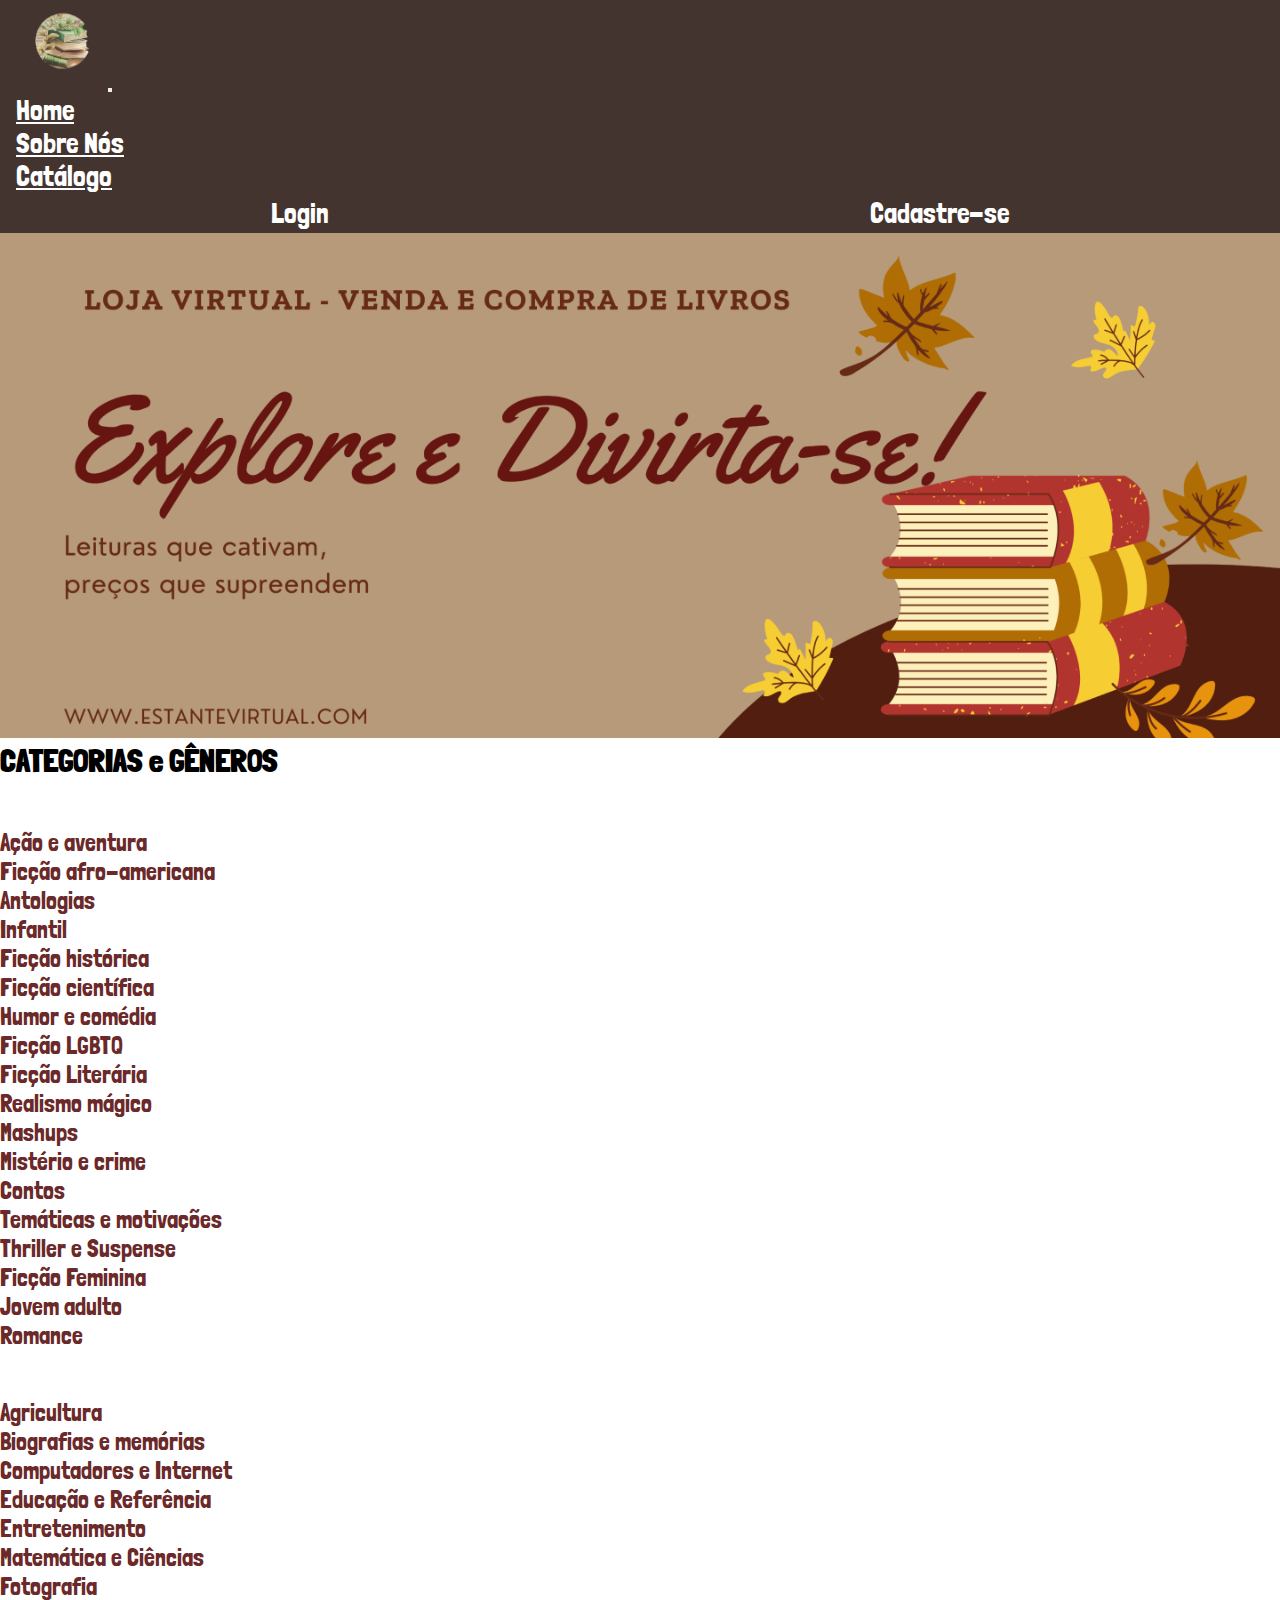
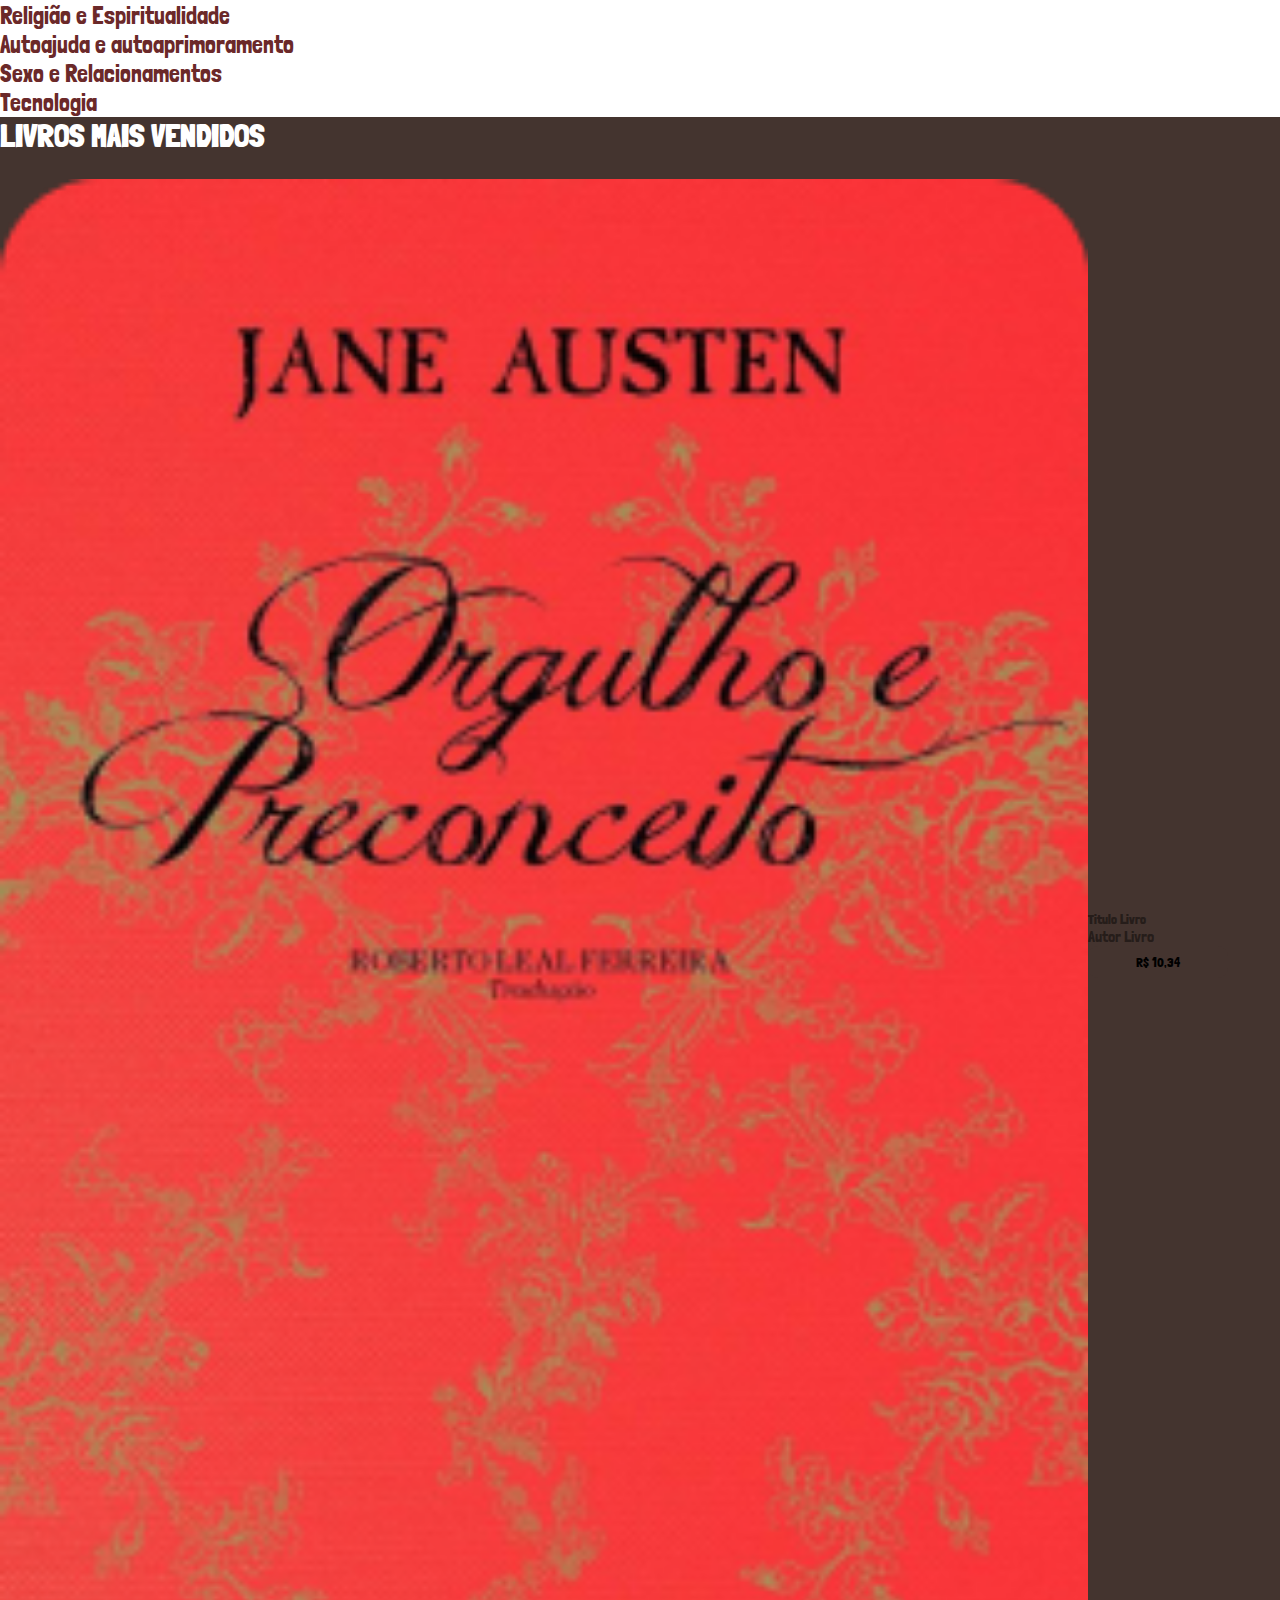
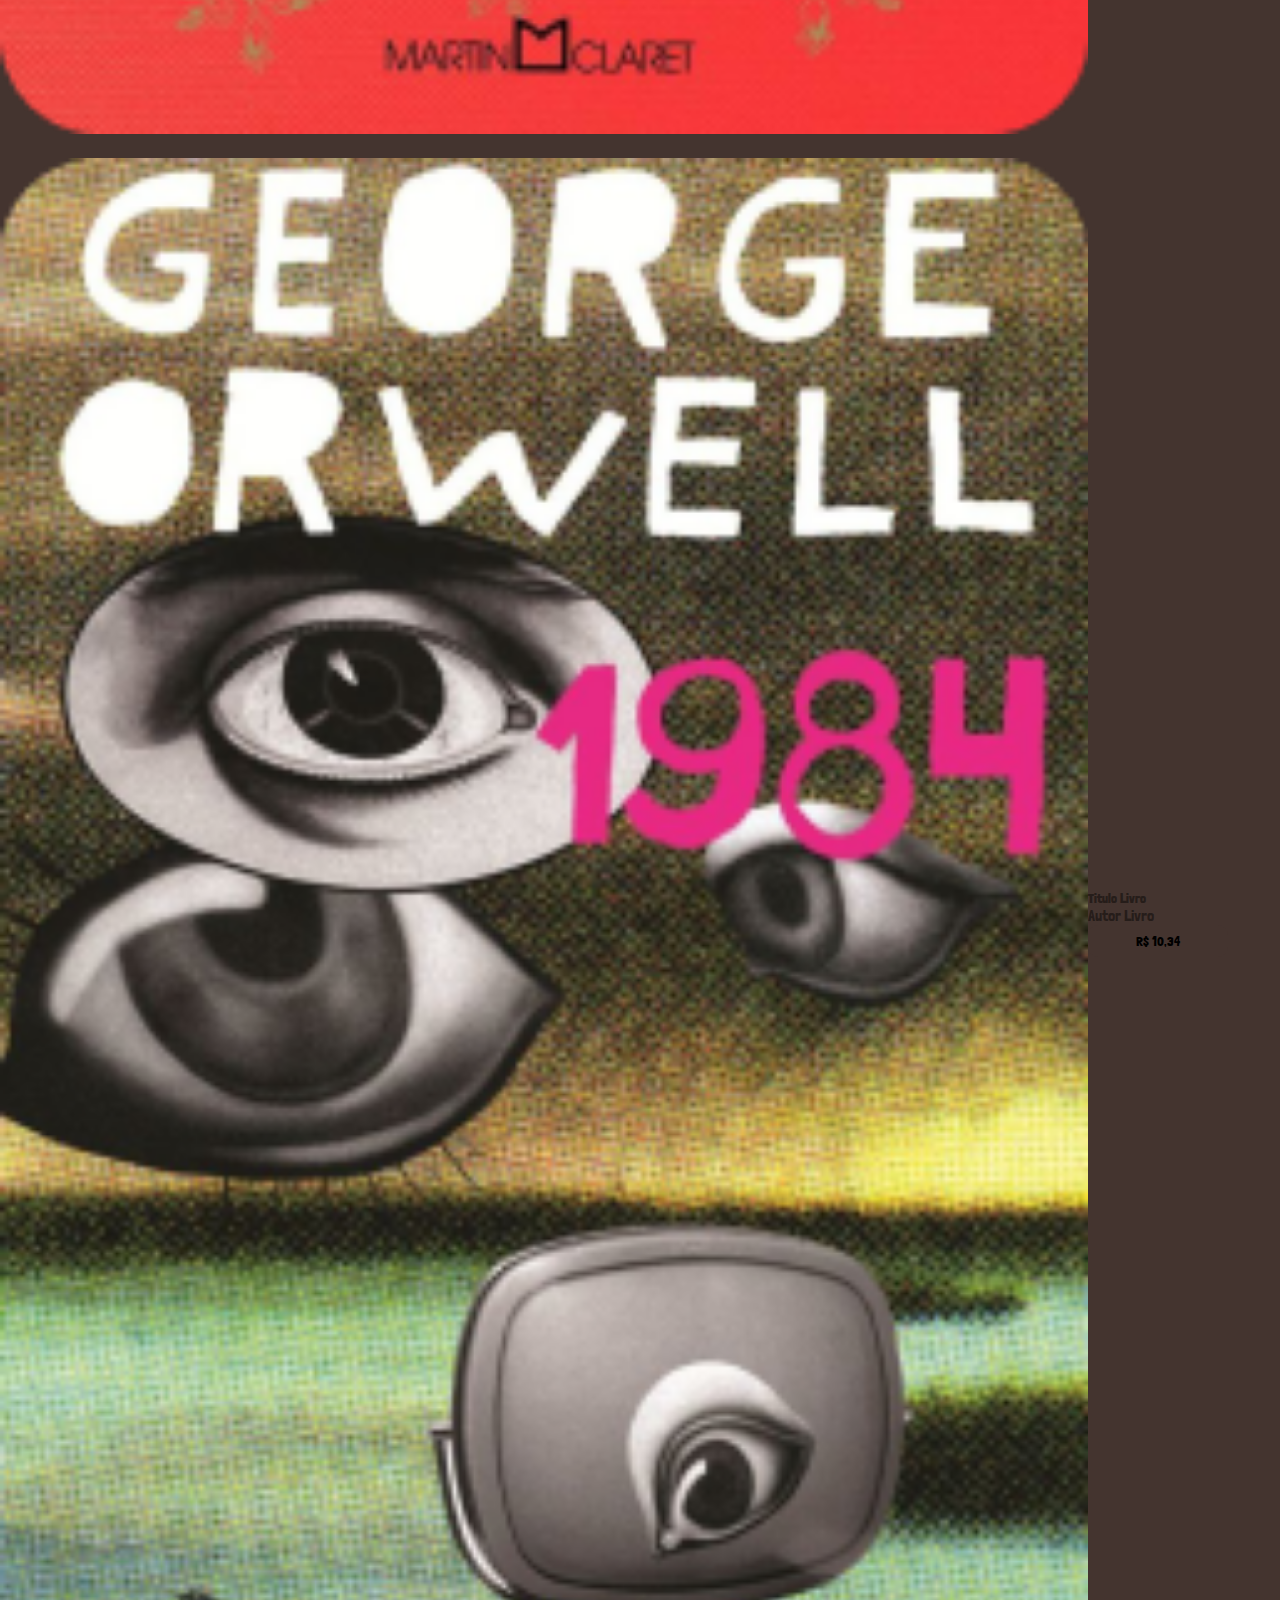
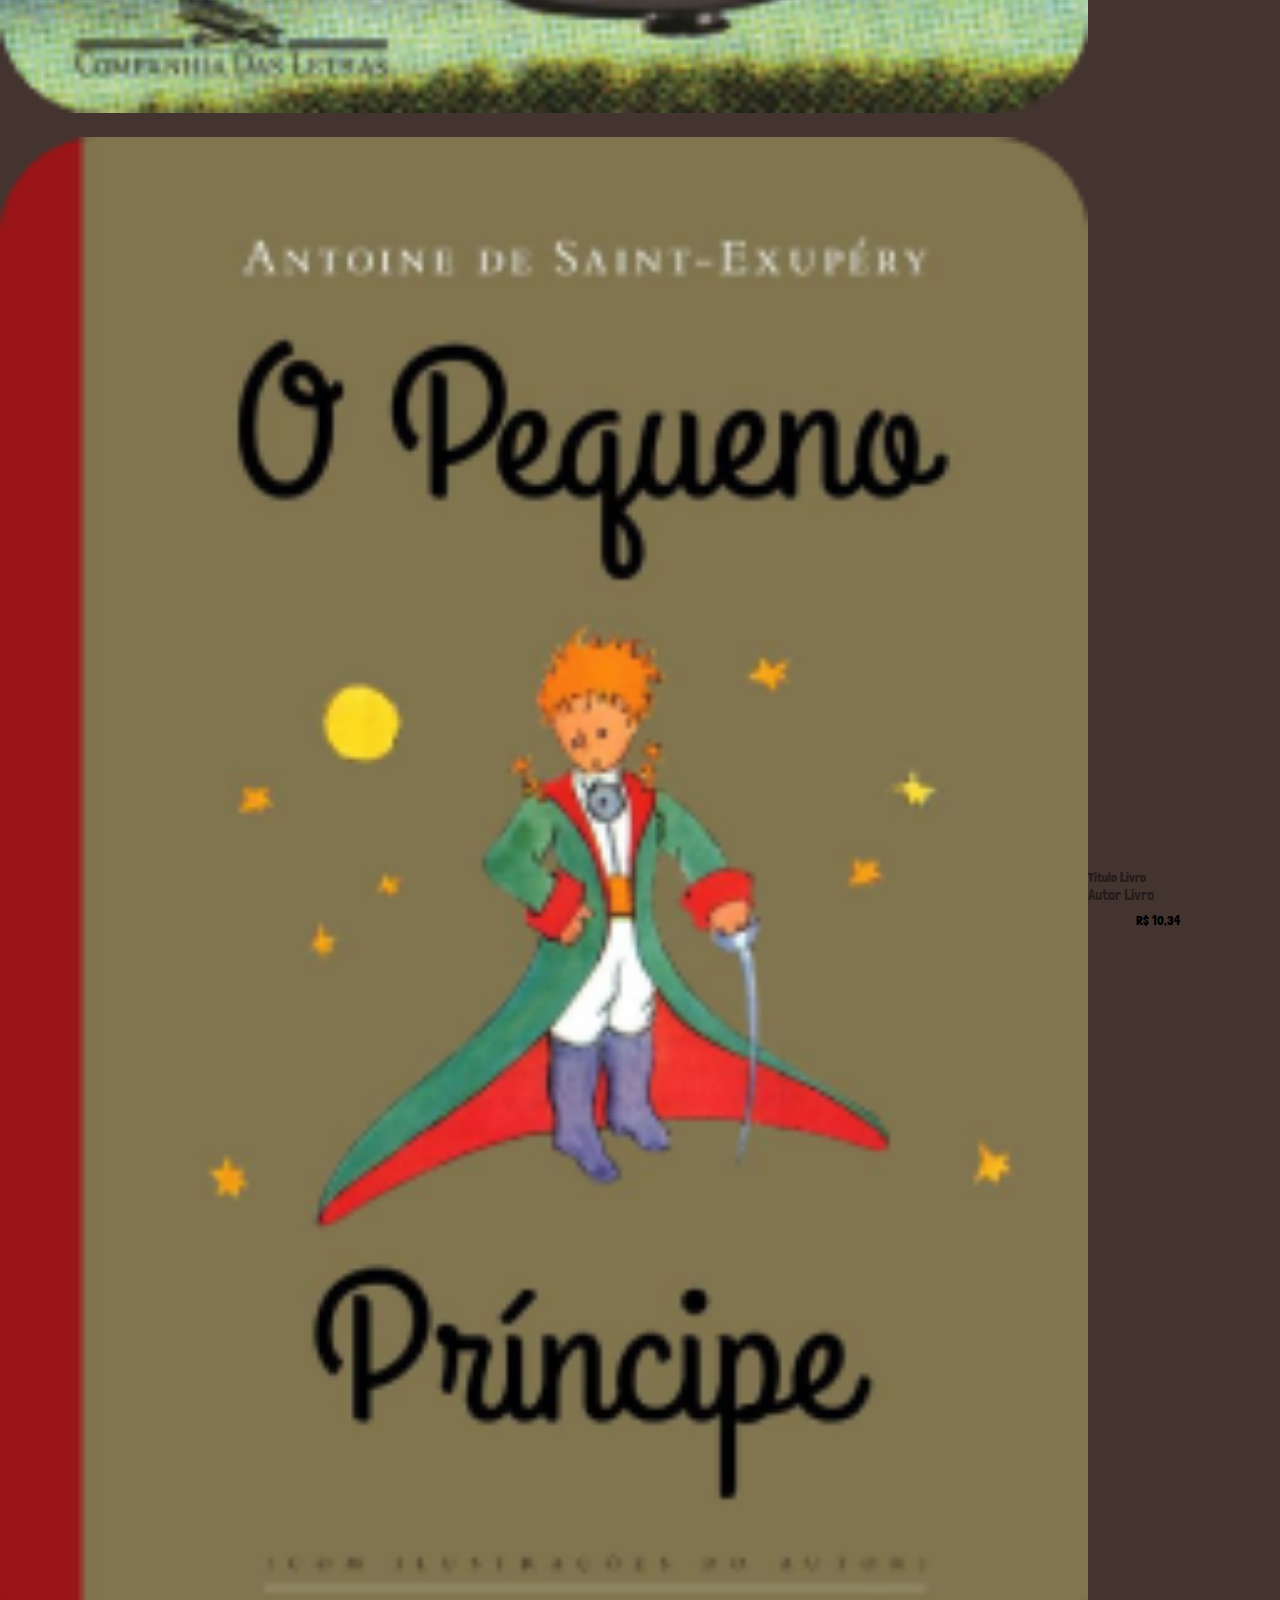
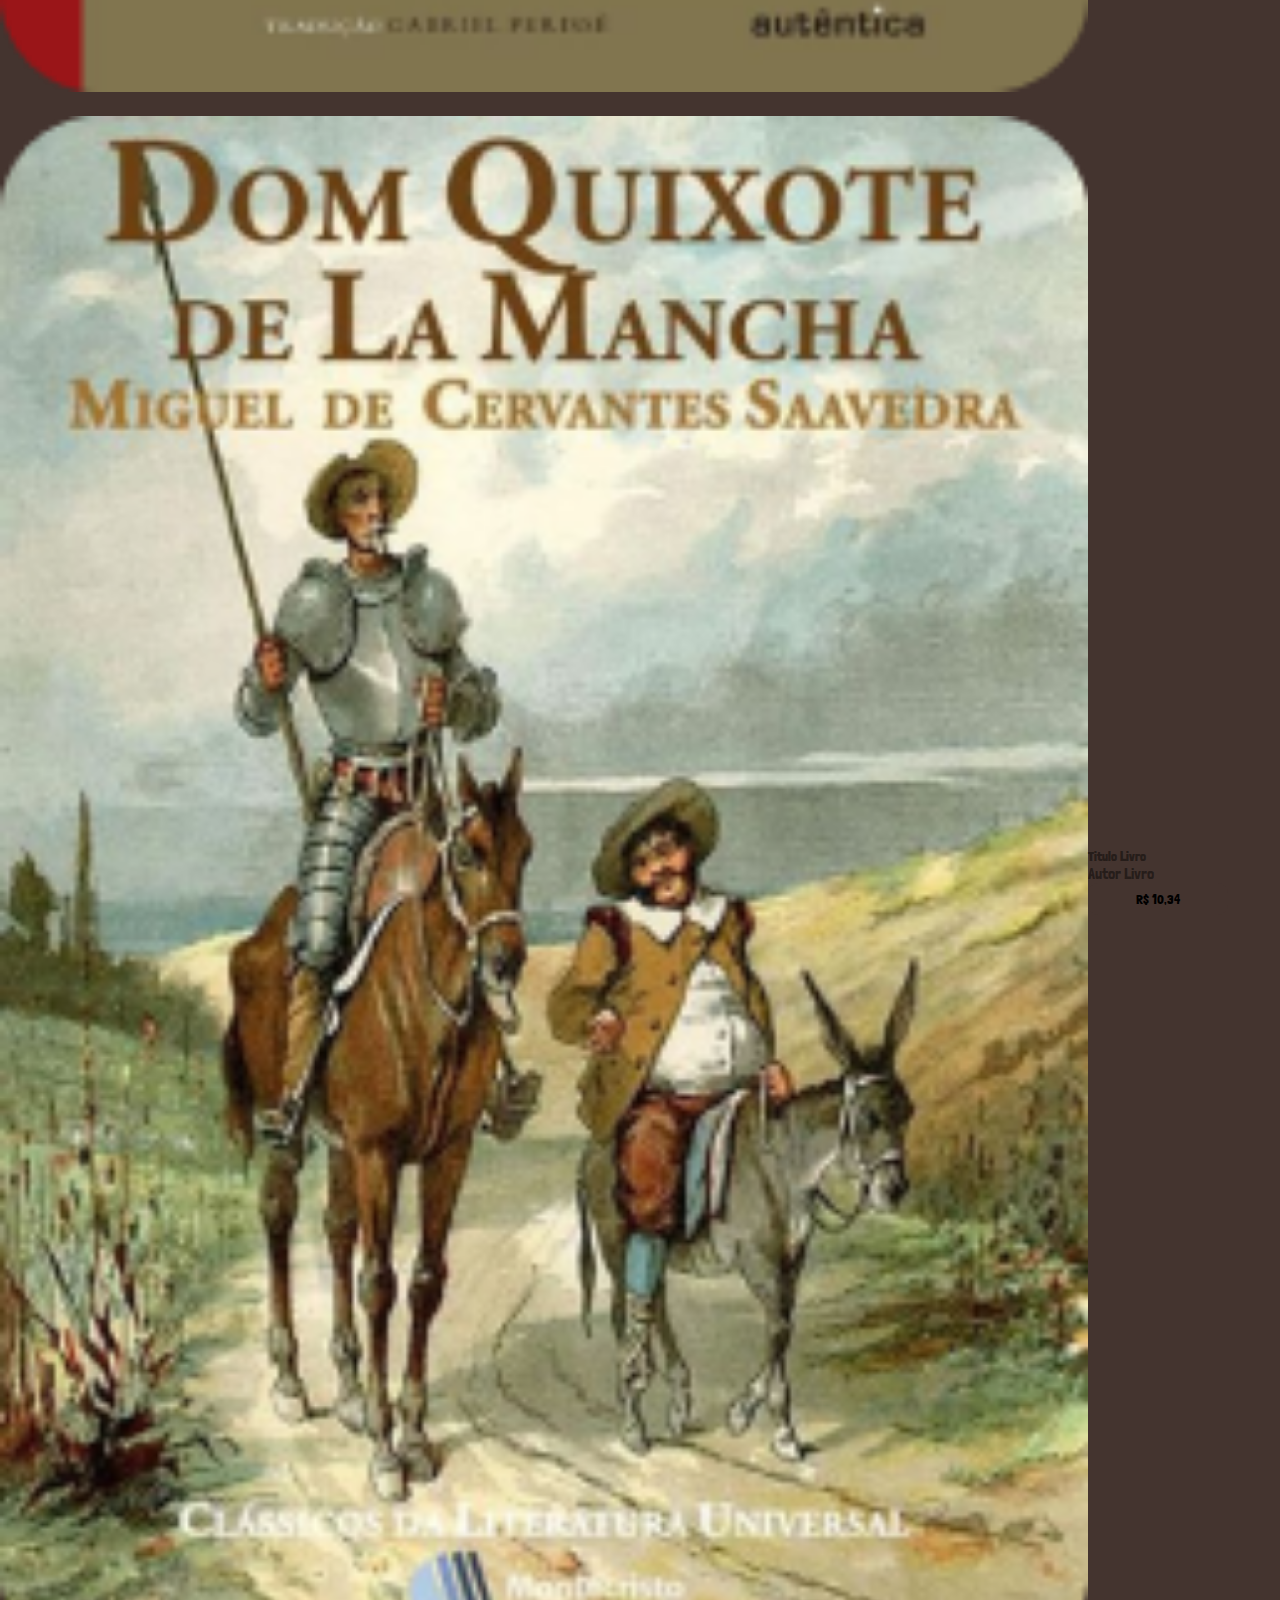
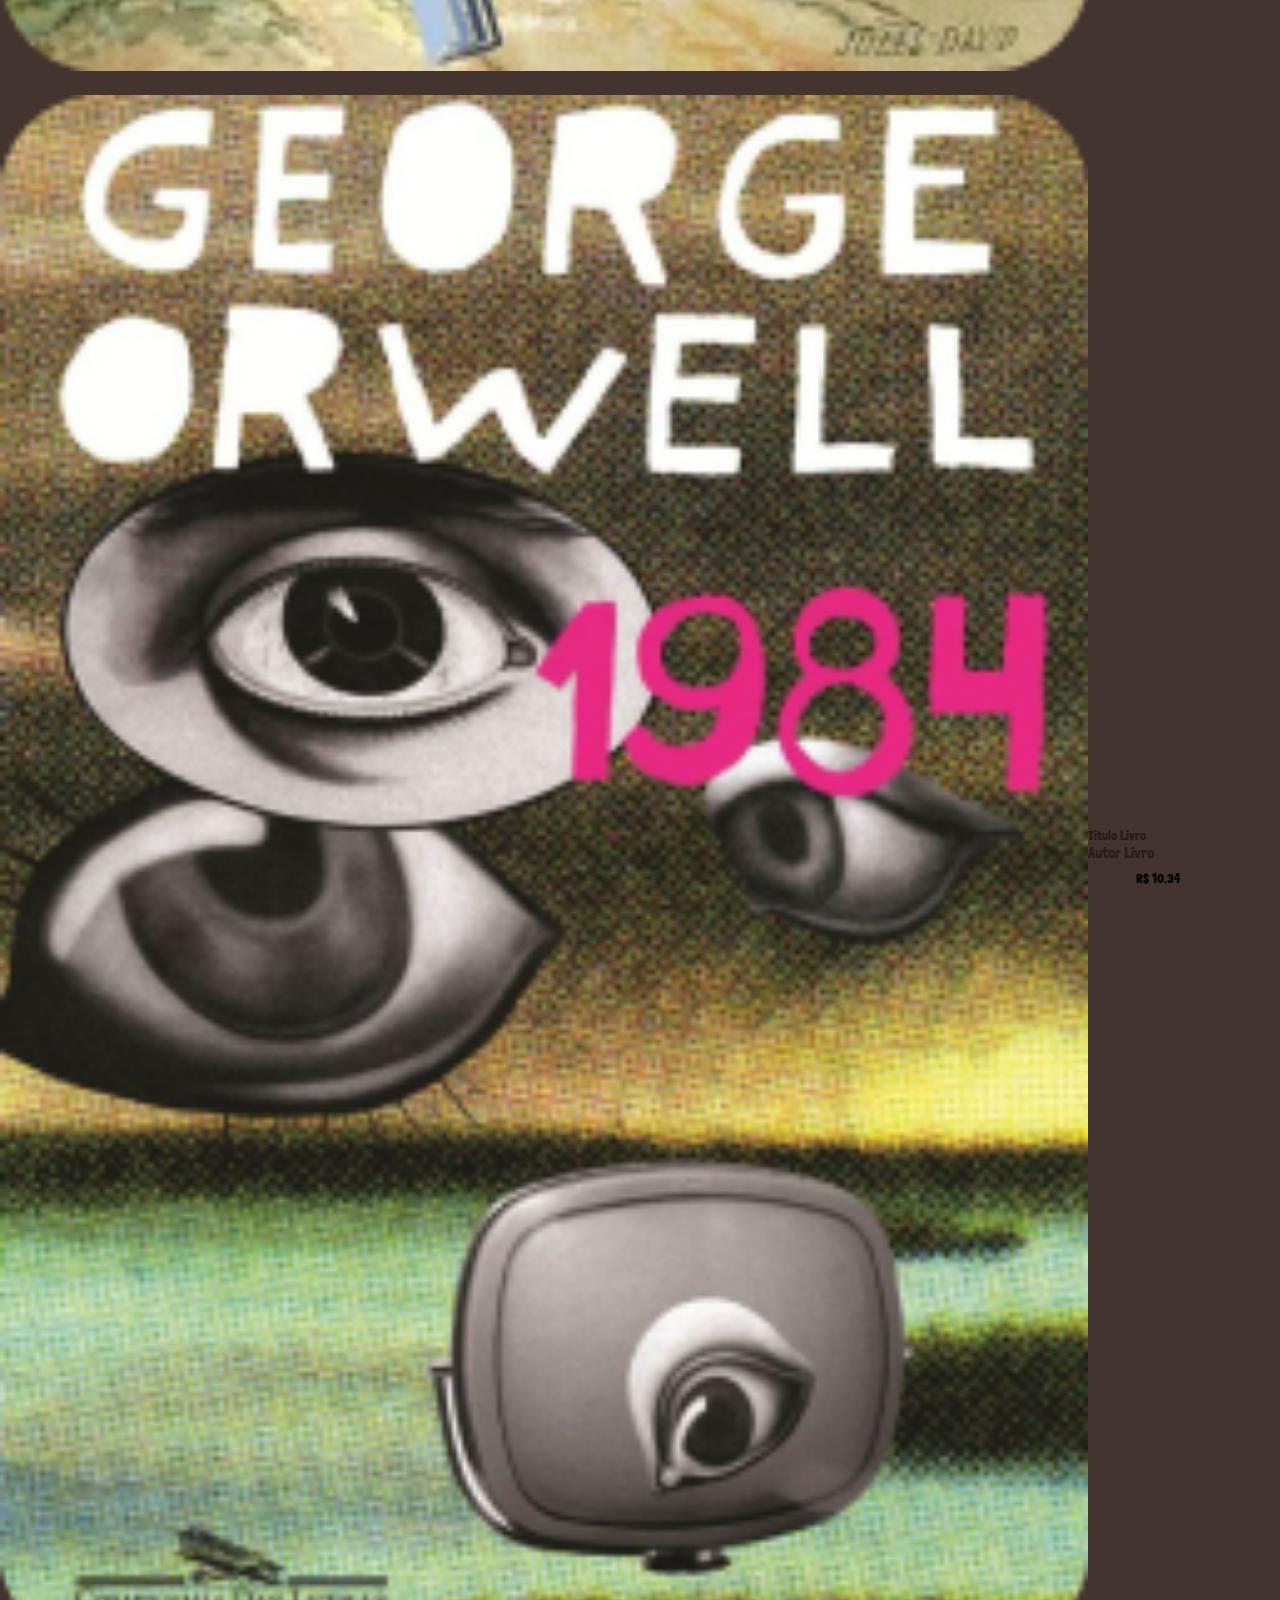
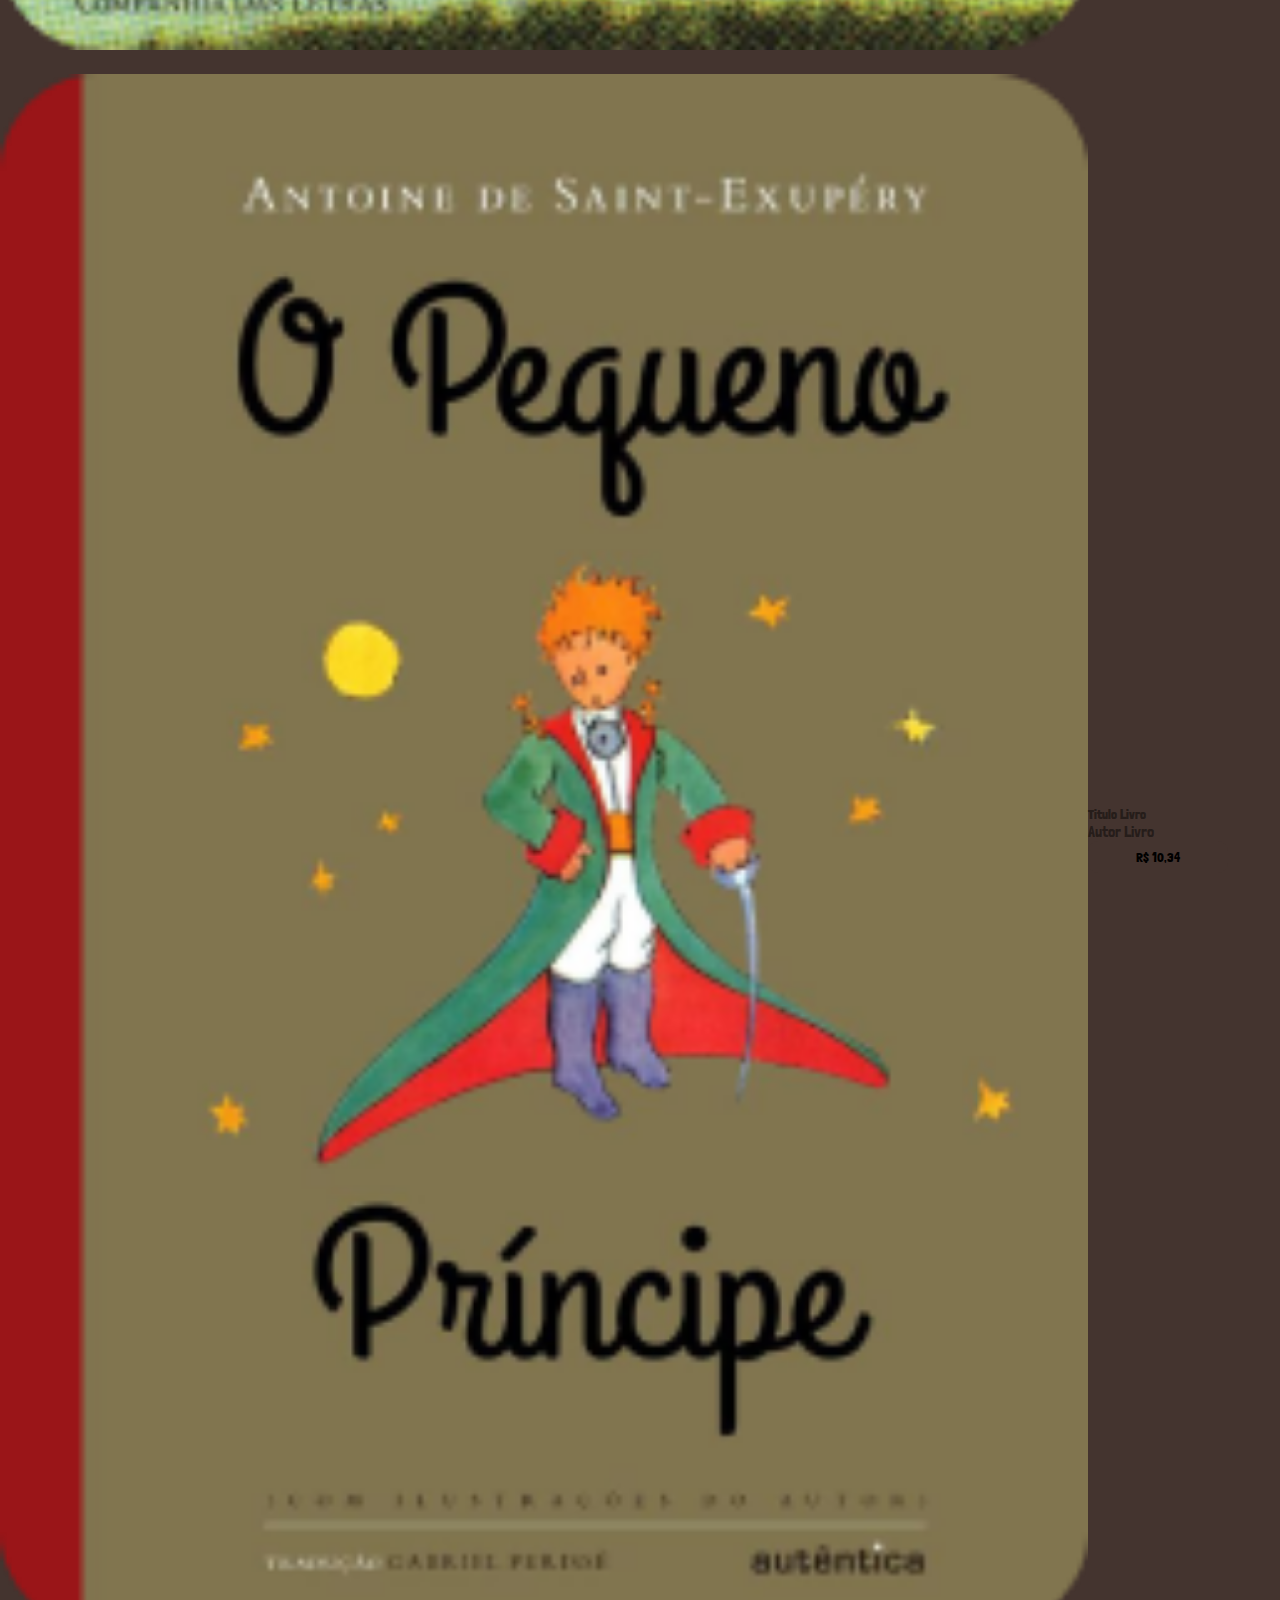
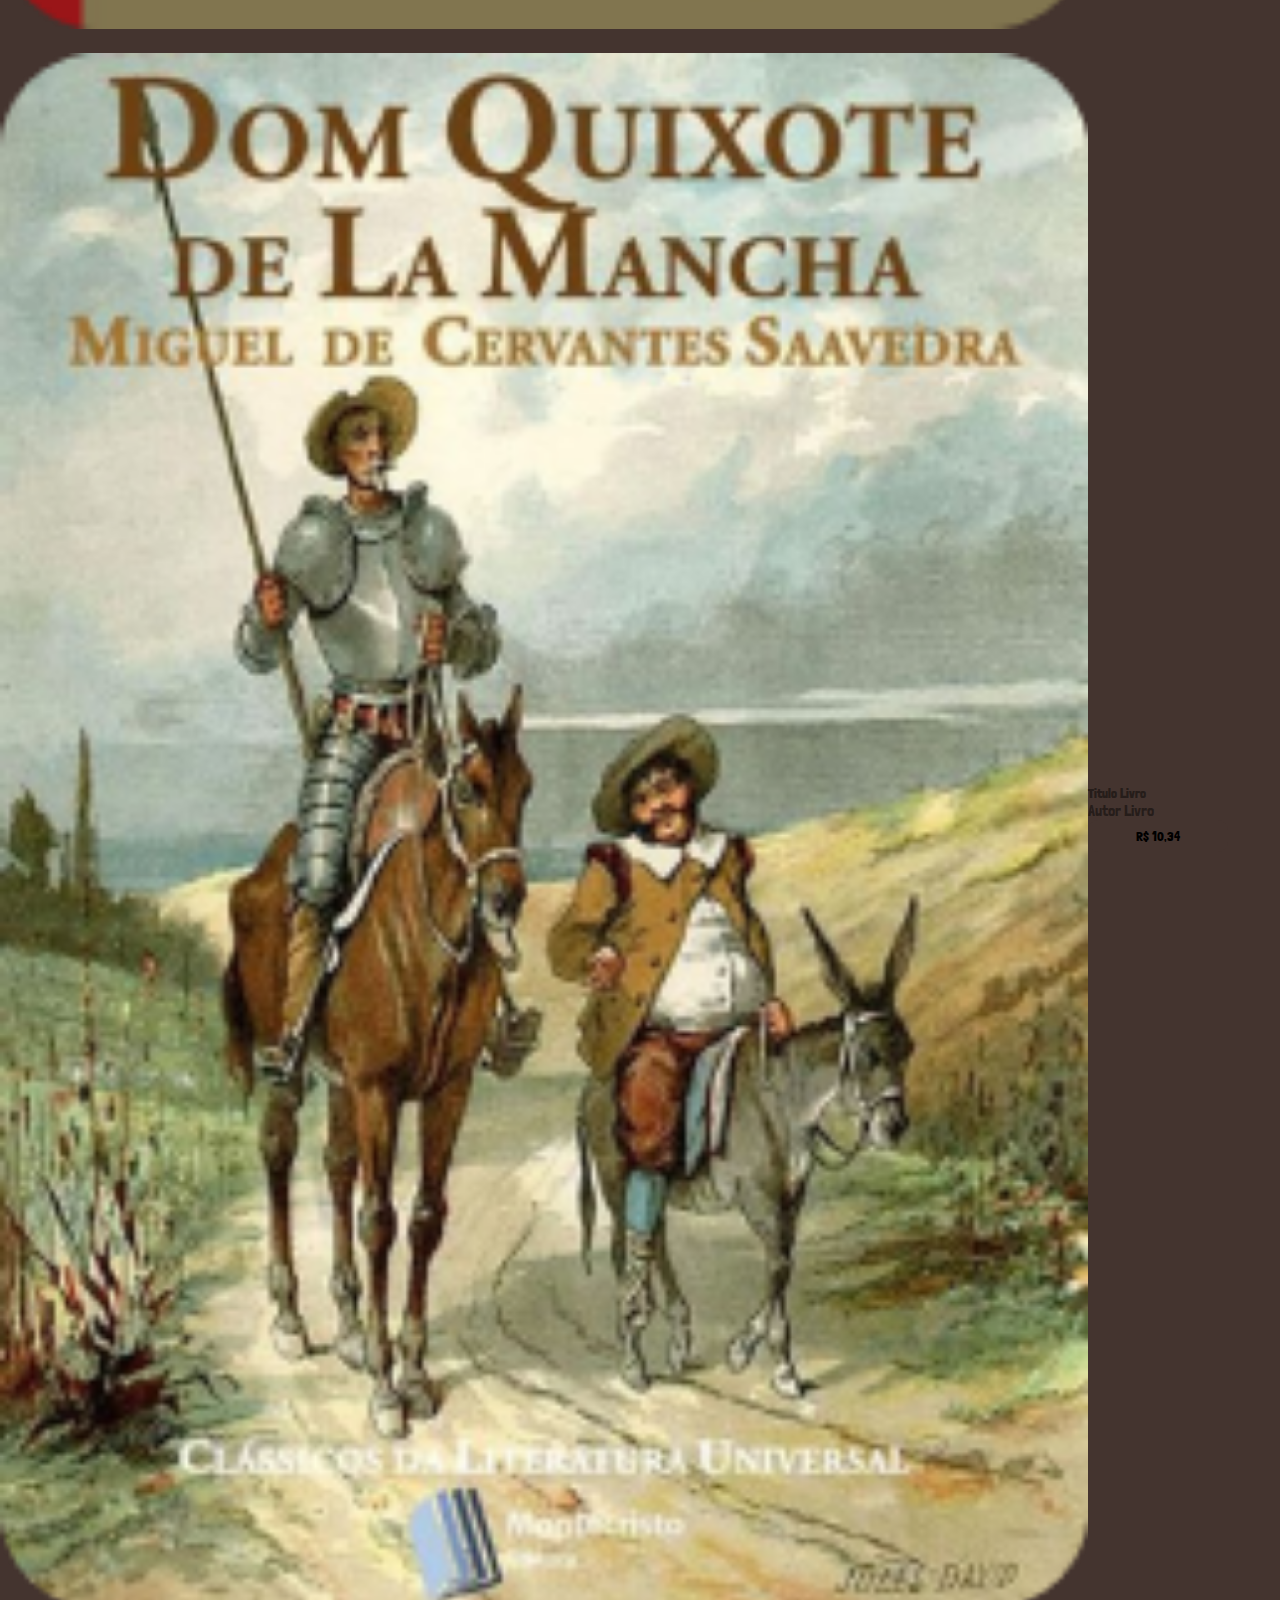
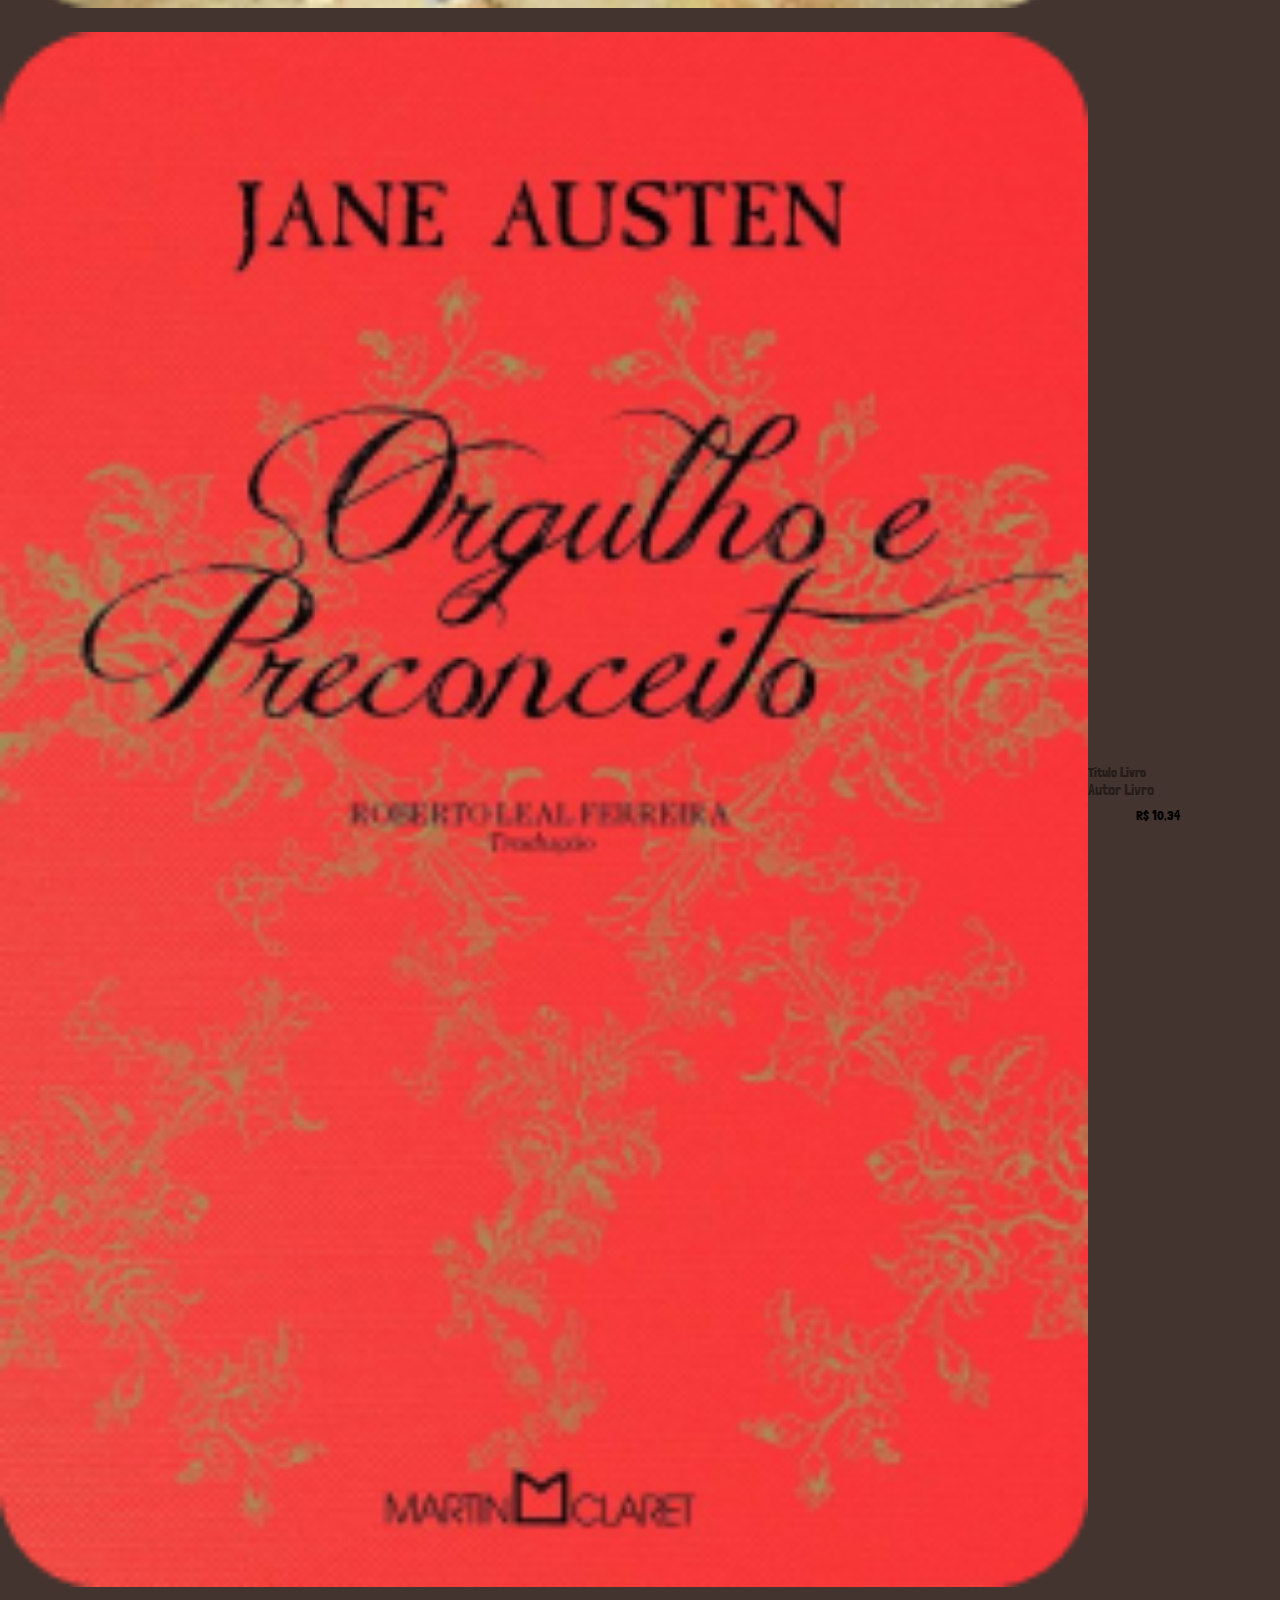
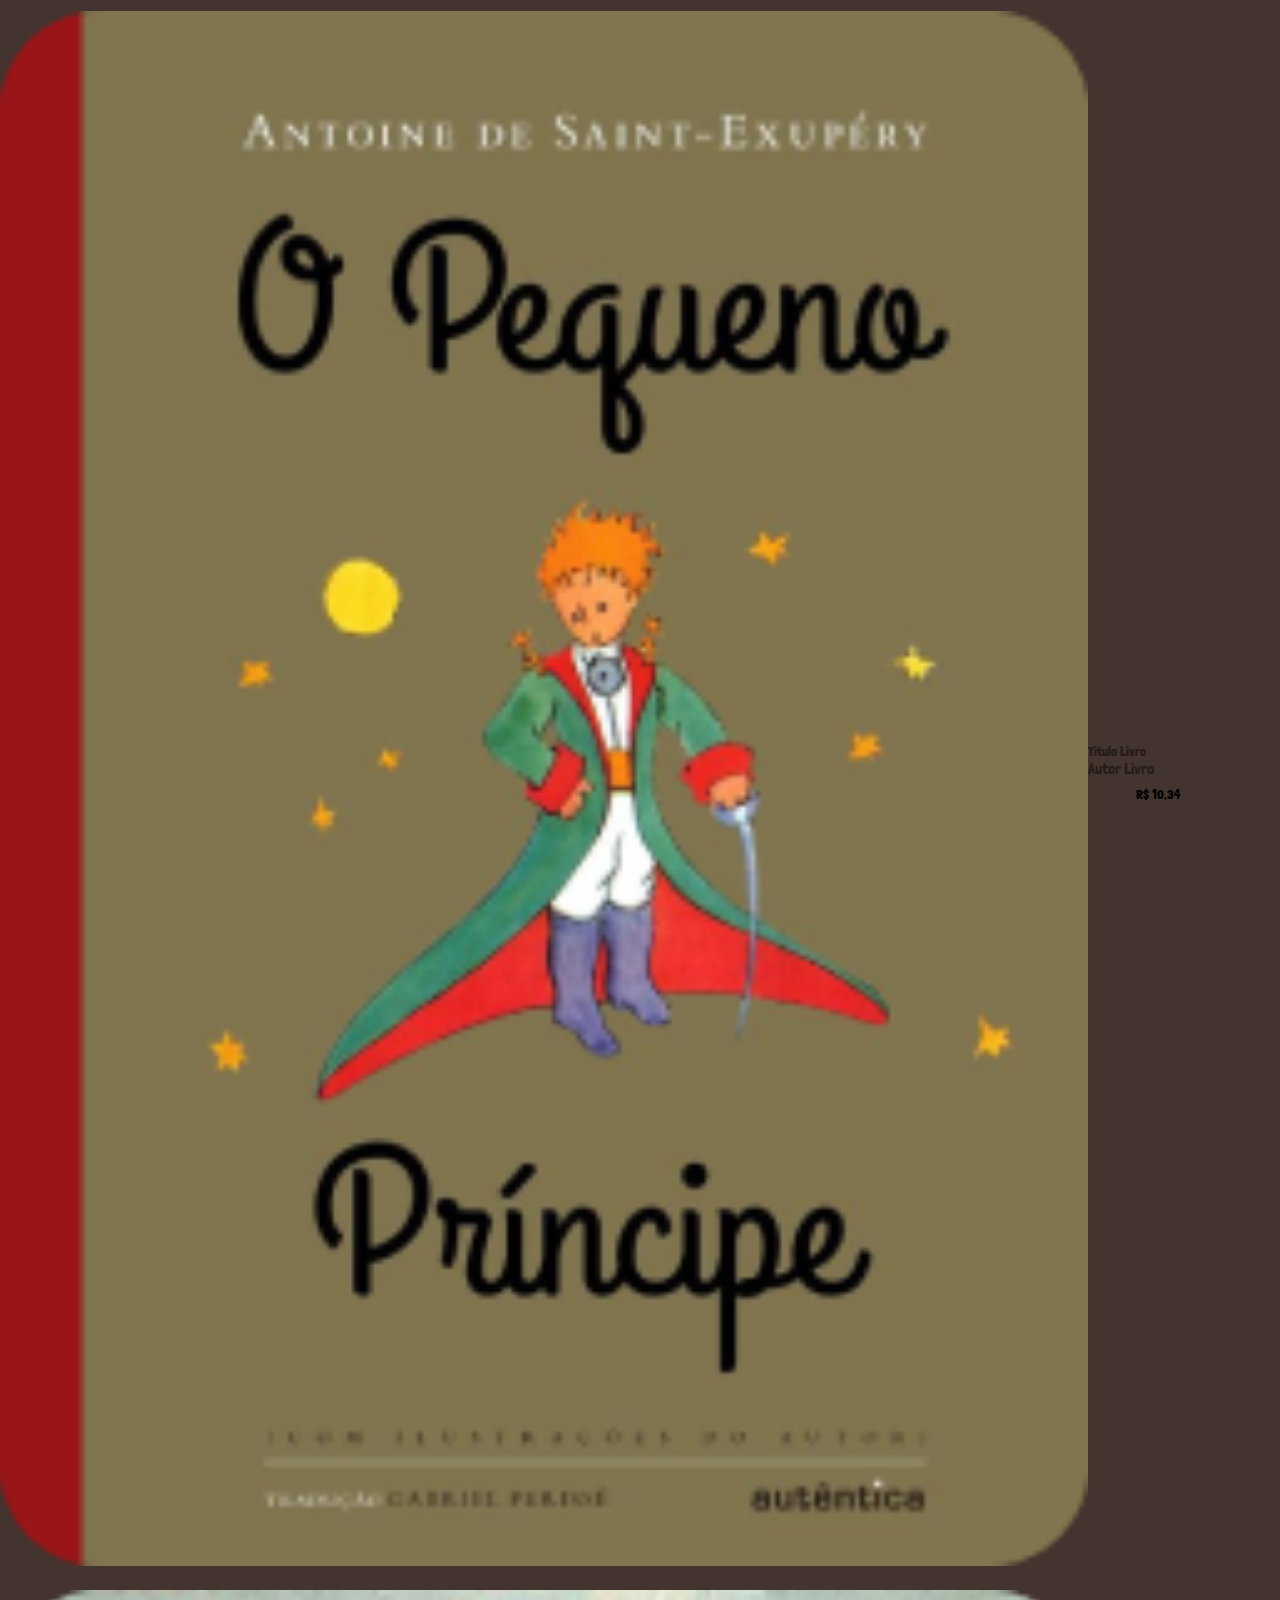
<file: index.html>
<!DOCTYPE html>
<html lang="pt-br">
<head>
    <meta charset="UTF-8">
    <meta name="viewport" content="width=device-width, initial-scale=1.0">
    <title>Bem-vindo(a) ao seu Estante Virtual</title>
    <link rel="shortcut icon" href="../images/Diseño_sin_título__1_-removebg-preview 1.svg" type="image/x-icon">
    <link href="https://cdn.jsdelivr.net/npm/bootstrap@5.3.2/dist/css/bootstrap.min.css" rel="stylesheet" integrity="sha384-T3c6CoIi6uLrA9TneNEoa7RxnatzjcDSCmG1MXxSR1GAsXEV/Dwwykc2MPK8M2HN" crossorigin="anonymous">
    <link rel="stylesheet" href="styles/index.css">
    <link rel="stylesheet" href="styles/geral-paginas-principais.css">
</head>
<body>
    <div id="root" class="container-fluid p-0 m-0 w-100">

        <!-- header inicio -->
        <header>
            <nav class="navbar navbar-expand-lg">
                <div class="container-fluid">
                    <a class="navbar-brand" href="#"><img id="logo" src="images/Diseño_sin_título__1_-removebg-preview 1.svg" alt=""></a>
                    <button class="navbar-toggler" type="button" data-bs-toggle="collapse" data-bs-target="#navbarText" aria-controls="navbarText" aria-expanded="false" aria-label="Toggle navigation">
                        <span class="navbar-toggler-icon"></span>
                    </button>
                    <div class="collapse navbar-collapse" id="navbarText">
                        <ul class="navbar-nav me-auto mb-2 mb-lg-0">
                            <li class="nav-item">
                                <a class="nav-link" href="index.html">
                                  Home
                                </a>
                            </li>
                            <li class="nav-item dropdown">
                                <a class="nav-link dropdown-toggle" href="pages/sobre-nos.html" id="navbarDropdown" role="" data-bs-toggle="" aria-expanded="false">Sobre Nós</a>
                                <!-- <ul class="dropdown-menu" aria-labelledby="navbarDropdown">
                                  <li><a class="dropdown-item" href="#"></a></li>
                                  <li><a class="dropdown-item" href="#"></a></li>
                                  <li><a class="dropdown-item" href="#"></a></li>
                                </ul> -->
                            </li>
                            <li class="nav-item">
                                <a class="nav-link" href="pages/catalogo.html">Catálogo</a>
                            </li>
                        </ul>
                    <span class="navbar-text">
                        <!-- login e cadastro do header -->
                        <div id="LeC">
                            <a id="login-header" href="pages/login.html">Login</a>
                            <a id="cadastro-header" href="pages/cadastro.html">Cadastre-se</a>
                        </div>
                    </span>
                </div>
            </div>
        </nav>
    </header>
    <!-- fim header -->

    <!-- main inicio -->
    <main>
        <!-- banner do home -->
        <section class="container-fluid m-0 p-0 text-center w-100" id="banner-homeSection">
            <img id="img-banner" src="images/home/banner-login 1.png">
        </section>
        
        <!-- categorias e generos -->
        <section class="container-fluid m-0 mt-5 p-0 w-100" id="categoriasSection">
            <h1 id="titulo-categorias" class="text-center">CATEGORIAS e GÊNEROS</h1>
            <div id="categorias1" class="d-flex justify-content-center justify-content-around">
                <ul>
                    <li>Ação e aventura</li>
                    <li>Ficção afro-americana</li>
                    <li>Antologias</li>
                    <li>Infantil</li>
                    <li>Ficção histórica</li>
                    <li>Ficção científica</li>
                </ul>
                <ul>
                    <li>Humor e comédia</li>
                    <li>Ficção LGBTQ</li>
                    <li>Ficção Literária</li>
                    <li>Realismo mágico</li>
                    <li>Mashups</li>
                    <li>Mistério e crime</li>
                </ul>
                <ul>
                    <li>Contos</li>
                    <li>Temáticas e motivações</li>
                    <li>Thriller e Suspense</li>
                    <li>Ficção Feminina</li>
                    <li>Jovem adulto</li>
                    <li>Romance</li>
                </ul>
            </div>
            <div id="categorias2" class="d-flex justify-content-center justify-content-evenly">
                <ul>
                    <li>Agricultura</li>
                    <li>Biografias e memórias</li>
                    <li>Computadores e Internet</li>
                    <li>Educação e Referência</li>
                    <li>Entretenimento</li>
                    <li>Matemática e Ciências</li>
                </ul>
                <ul>
                    <li>Fotografia</li>
                    <li>Religião e Espiritualidade</li>
                    <li>Autoajuda e autoaprimoramento</li>
                    <li>Sexo e Relacionamentos</li>
                    <li>Tecnologia</li>
                </ul>
            </div>
        </section>
        
            <!-- Livros mais vendidos -->
            <section id="mais-vendidosSection" class="container-fluid m-0 mt-5 p-0 text-center w-100">
                <div id="carouselExampleControlsNoTouching" class="carousel slide carousel-fade" data-bs-touch="false" data-bs-interval="false">
                    <div class="carousel-inner">
                        <h1 id="titulo-mais-vendidos" class="p-5">LIVROS MAIS VENDIDOS</h1>
                        
                        <!-- 1 -->
                        <div class="carousel-item active d-flex justify-content-center gap-5 pb-5">
                            <div class="d-flex justify-content-center gap-5 pb-5">
                                <div class="card" style="width: 18rem;">
                                    <img src="images/home/livro1-home.png" class="card-img-top" alt="...">
                                    <div class="card-body">
                                        <h5 class="card-title">Titulo Livro</h5>
                                        <p class="card-text">Autor Livro</p>
                                        <button type="button" class="btn btn-primary" data-bs-toggle="modal" data-bs-target="#livro1-home">
                                            R$ 10,34
                                        </button>
                                    </div>
                                </div>
                            </div>
                            
                            <div class="d-flex justify-content-center gap-5 pb-5">
                                <div class="card" style="width: 18rem;">
                                    <img src="images/home/livro2-home.png" class="card-img-top" alt="...">
                                    <div class="card-body">
                                        <h5 class="card-title">Titulo Livro</h5>
                                        <p class="card-text">Autor Livro</p>
                                        <button type="button" class="btn btn-primary" data-bs-toggle="modal" data-bs-target="#livro2-home">
                                            R$ 10,34
                                        </button>
                                    </div>
                                </div>
                            </div>
                            
                            <div class="d-flex justify-content-center gap-5 pb-5">
                                <div class="card" style="width: 18rem;">
                                    <img src="images/home/livro4-home.png" class="card-img-top" alt="...">
                                    <div class="card-body">
                                        <h5 class="card-title">Titulo Livro</h5>
                                        <p class="card-text">Autor Livro</p>
                                        <button type="button" class="btn btn-primary" data-bs-toggle="modal" data-bs-target="#livro3-home">
                                            R$ 10,34
                                        </button>
                                    </div>
                                </div>
                            </div>
                            
                            <div class="d-flex justify-content-center gap-5 pb-5">
                                <div class="card" style="width: 18rem;">
                                    <img src="images/home/livro3-home.png" class="card-img-top" alt="...">
                                    <div class="card-body">
                                        <h5 class="card-title">Titulo Livro</h5>
                                        <p class="card-text">Autor Livro</p>
                                        <button type="button" class="btn btn-primary" data-bs-toggle="modal" data-bs-target="#livro4-home">
                                            R$ 10,34
                                        </button>
                                    </div>
                                </div>
                            </div> 
                        </div>

                        <!-- 2 -->
                        <div class="carousel-item d-flex justify-content-center gap-5 pb-5">
                            <div class="d-flex justify-content-center gap-5 pb-5">
                                <div class="card" style="width: 18rem;">
                                    <img src="images/home/livro2-home.png" class="card-img-top" alt="...">
                                    <div class="card-body">
                                        <h5 class="card-title">Titulo Livro</h5>
                                        <p class="card-text">Autor Livro</p>
                                        <button type="button" class="btn btn-primary" data-bs-toggle="modal" data-bs-target="#livro2-home">
                                            R$ 10,34
                                        </button>
                                    </div>
                                </div>
                            </div>
                            
                            <div class="d-flex justify-content-center gap-5 pb-5">
                                <div class="card" style="width: 18rem;">
                                    <img src="images/home/livro4-home.png" class="card-img-top" alt="...">
                                    <div class="card-body">
                                        <h5 class="card-title">Titulo Livro</h5>
                                        <p class="card-text">Autor Livro</p>
                                        <button type="button" class="btn btn-primary" data-bs-toggle="modal" data-bs-target="#livro3-home">
                                            R$ 10,34
                                        </button>
                                    </div>
                                </div>
                            </div>
                            
                            <div class="d-flex justify-content-center gap-5 pb-5">
                                <div class="card" style="width: 18rem;">
                                    <img src="images/home/livro3-home.png" class="card-img-top" alt="...">
                                    <div class="card-body">
                                        <h5 class="card-title">Titulo Livro</h5>
                                        <p class="card-text">Autor Livro</p>
                                        <button type="button" class="btn btn-primary" data-bs-toggle="modal" data-bs-target="#livro4-home">
                                            R$ 10,34
                                        </button>
                                    </div>
                                </div>
                            </div>
                            
                            <div class="d-flex justify-content-center gap-5 pb-5">
                                <div class="card" style="width: 18rem;">
                                    <img src="images/home/livro1-home.png" class="card-img-top" alt="...">
                                    <div class="card-body">
                                        <h5 class="card-title">Titulo Livro</h5>
                                        <p class="card-text">Autor Livro</p>
                                        <button type="button" class="btn btn-primary" data-bs-toggle="modal" data-bs-target="#livro1-home">
                                            R$ 10,34
                                        </button>
                                    </div>
                                </div>
                            </div>
                        </div>

                        <!-- 3 -->
                        <div class="carousel-item d-flex justify-content-center gap-5 pb-5">
                            <div class="d-flex justify-content-center gap-5 pb-5">
                                <div class="card" style="width: 18rem;">
                                    <img src="images/home/livro4-home.png" class="card-img-top" alt="...">
                                    <div class="card-body">
                                        <h5 class="card-title">Titulo Livro</h5>
                                        <p class="card-text">Autor Livro</p>
                                        <button type="button" class="btn btn-primary" data-bs-toggle="modal" data-bs-target="#livro3-home">
                                            R$ 10,34
                                        </button>
                                    </div>
                                </div>
                            </div>
                            
                            <div class="d-flex justify-content-center gap-5 pb-5">
                                <div class="card" style="width: 18rem;">
                                    <img src="images/home/livro3-home.png" class="card-img-top" alt="...">
                                    <div class="card-body">
                                        <h5 class="card-title">Titulo Livro</h5>
                                        <p class="card-text">Autor Livro</p>
                                        <button type="button" class="btn btn-primary" data-bs-toggle="modal" data-bs-target="#livro4-home">
                                            R$ 10,34
                                        </button>
                                    </div>
                                </div>
                            </div>

                            <div class="d-flex justify-content-center gap-5 pb-5">
                                <div class="card" style="width: 18rem;">
                                    <img src="images/home/livro1-home.png" class="card-img-top" alt="...">
                                    <div class="card-body">
                                        <h5 class="card-title">Titulo Livro</h5>
                                        <p class="card-text">Autor Livro</p>
                                        <button type="button" class="btn btn-primary" data-bs-toggle="modal" data-bs-target="#livro1-home">
                                            R$ 10,34
                                        </button>
                                    </div>
                                </div>
                            </div>

                            <div class="d-flex justify-content-center gap-5 pb-5">
                                <div class="card" style="width: 18rem;">
                                    <img src="images/home/livro2-home.png" class="card-img-top" alt="...">
                                    <div class="card-body">
                                        <h5 class="card-title">Titulo Livro</h5>
                                        <p class="card-text">Autor Livro</p>
                                        <button type="button" class="btn btn-primary" data-bs-toggle="modal" data-bs-target="#livro2-home">
                                            R$ 10,34
                                        </button>
                                    </div>
                                </div>
                            </div>
                        </div>
                    
                        <!-- 4 -->
                        <div class="carousel-item d-flex justify-content-center gap-5 pb-5">
                            <div class="d-flex justify-content-center gap-5 pb-5">
                                <div class="card" style="width: 18rem;">
                                    <img src="images/home/livro3-home.png" class="card-img-top" alt="...">
                                    <div class="card-body">
                                        <h5 class="card-title">Titulo Livro</h5>
                                        <p class="card-text">Autor Livro</p>
                                        <button type="button" class="btn btn-primary" data-bs-toggle="modal" data-bs-target="#livro4-home">
                                            R$ 10,34
                                        </button>
                                    </div>
                                </div>
                            </div>

                            <div class="d-flex justify-content-center gap-5 pb-5">
                                <div class="card" style="width: 18rem;">
                                    <img src="images/home/livro1-home.png" class="card-img-top" alt="...">
                                    <div class="card-body">
                                        <h5 class="card-title">Titulo Livro</h5>
                                        <p class="card-text">Autor Livro</p>
                                        <button type="button" class="btn btn-primary" data-bs-toggle="modal" data-bs-target="#livro1-home">
                                            R$ 10,34
                                        </button>
                                    </div>
                                </div>
                            </div>

                            <div class="d-flex justify-content-center gap-5 pb-5">
                                <div class="card" style="width: 18rem;">
                                    <img src="images/home/livro2-home.png" class="card-img-top" alt="...">
                                    <div class="card-body">
                                        <h5 class="card-title">Titulo Livro</h5>
                                        <p class="card-text">Autor Livro</p>
                                        <button type="button" class="btn btn-primary" data-bs-toggle="modal" data-bs-target="#livro2-home">
                                            R$ 10,34
                                        </button>
                                    </div>
                                </div>
                            </div>
                            
                            <div class="d-flex justify-content-center gap-5 pb-5">
                                <div class="card" style="width: 18rem;">
                                    <img src="images/home/livro4-home.png" class="card-img-top" alt="...">
                                    <div class="card-body">
                                        <h5 class="card-title">Titulo Livro</h5>
                                        <p class="card-text">Autor Livro</p>
                                        <button type="button" class="btn btn-primary" data-bs-toggle="modal" data-bs-target="#livro3-home">
                                            R$ 10,34
                                        </button>
                                    </div>
                                </div>
                            </div>
                        </div>
                    </div>
                        <button class="carousel-control-prev" type="button" data-bs-target="#carouselExampleControlsNoTouching" data-bs-slide="prev">
                            <span class="carousel-control-prev-icon" aria-hidden="true"></span>
                            <span class="visually-hidden">Previous</span>
                        </button>
                        <button class="carousel-control-next" type="button" data-bs-target="#carouselExampleControlsNoTouching" data-bs-slide="next">
                            <span class="carousel-control-next-icon" aria-hidden="true"></span>
                            <span class="visually-hidden">Next</span>
                        </button>
                </div>
            </section>
            
            
            <!-- Sua Experiencia -->
            <section id="experienciaSection" class="container-fluid m-0 mt-5 p-0 text-center w-100">
                <h3 id="experiencia-titulo" class="pt-5">Sua experiência na Estante Virtual</h3>
                <div id="experiencia" class="d-flex mt-5">
                    <div id="info-exp">
                        <img src="images/home/exp-home.png" alt="">
                        <p>Democratização do conhecimento</p>
                            <p>Promovemos a leitura ao oferecer a diversidade literária a preços econômicos para leitores de todas as regiões do Brasil.</p>
                    </div>
                    <div id="info-exp2">
                        <img src="images/home/exp-home2.png" alt="">
                        <p>Garantimos sua segurança</p>
                            <p>Por meio de livreiros qualificados, inovação e plataforma tecnológica, garantimos asegurança de todas as transações realizadas no site</p>
                    </div>
                    <div id="info-exp3">
                        <img src="images/home/exp-home3.png" alt="">
                        <p>Propagação da cultura do reuso</p>
                            <p>Valorizamos o consumo consciente e a bibliodiversidade, conectando vendedores e leitores na maior rede de apaixonados por livros.</p>
                    </div>
                </div>
            </section>
        </main>
        
        <footer class="d-flex w-100">
            <div id="contatos">
                <span>Endereço: Q 564 Rua 85L</span><br>
                <span>Celular: (61) 87151 8464</span>
            </div>
            <div id="direitos" class="d-flex justify-content-center align-items-center">
                <h6>Todos os direitos reservados a @Estante-Virtual</h6>
            </div>
        </footer>
    </div>

     <!-- OFFCANVAS -->
     <div class="offcanvas offcanvas-start" data-bs-scroll="true" data-bs-backdrop="false" tabindex="-1" id="offcanvasScrolling" aria-labelledby="offcanvasScrollingLabel">
        <div class="offcanvas-header">
            <h5 class="offcanvas-title" id="offcanvasScrollingLabel">Carrinho</h5>
            <button type="button" class="btn-close text-reset" data-bs-dismiss="offcanvas" aria-label="Close"></button>
        </div>
        <div class="offcanvas-body">
            <p id="offcanvas1"></p>
            <button type="button" id="comprar" class="btn btn-success">FINALIZAR COMPRA</button>
        </div>
    </div>

    <!-- MODAL HOME -->
    <div class="modal" tabindex="-1" id="livro1-home">
        <div class="modal-dialog">
            <div class="modal-content">
                <div class="modal-header">
                    <h5 class="modal-title">TÍTULO DO LIVRO</h5>
                    <button type="button" class="btn-close" data-bs-dismiss="modal" aria-label="Close"></button>
                </div>
                <div class="modal-body text-center">
                    <img src="images/home/livro1-home.png" alt="">
                    <p>Autor do Livro</p>
                </div>
                <div class="modal-footer">
                    <button type="button" class="btn btn-secondary" data-bs-dismiss="modal">Fechar</button>
                    <button type="button" class="btn btn-success btnAdd" data-bs-toggle="offcanvas" data-bs-target="#offcanvasScrolling" aria-controls="offcanvasScrolling">Adicionar no Carrinho</button>
                </div>
            </div>
        </div>
    </div>
    <div class="modal" tabindex="-1" id="livro2-home">
        <div class="modal-dialog">
            <div class="modal-content">
                <div class="modal-header">
                    <h5 class="modal-title">TÍTULO DO LIVRO</h5>
                    <button type="button" class="btn-close" data-bs-dismiss="modal" aria-label="Close"></button>
                </div>
                <div class="modal-body text-center">
                    <img src="images/home/livro2-home.png" alt="">
                    <p>Autor do Livro</p>
                </div>
                <div class="modal-footer">
                    <button type="button" class="btn btn-secondary" data-bs-dismiss="modal">Fechar</button>
                    <button type="button" class="btn btn-success btnAdd" data-bs-toggle="offcanvas" data-bs-target="#offcanvasScrolling" aria-controls="offcanvasScrolling">Adicionar no Carrinho</button>
                </div>
            </div>
        </div>
    </div>
    <div class="modal" tabindex="-1" id="livro3-home">
        <div class="modal-dialog">
            <div class="modal-content">
                <div class="modal-header">
                    <h5 class="modal-title">TÍTULO DO LIVRO</h5>
                    <button type="button" class="btn-close" data-bs-dismiss="modal" aria-label="Close"></button>
                </div>
                <div class="modal-body text-center">
                    <img src="images/home/livro3-home.png" alt="">
                    <p>Autor do Livro</p>
                </div>
                <div class="modal-footer">
                    <button type="button" class="btn btn-secondary" data-bs-dismiss="modal">Fechar</button>
                    <button type="button" class="btn btn-success btnAdd" data-bs-toggle="offcanvas" data-bs-target="#offcanvasScrolling" aria-controls="offcanvasScrolling">Adicionar no Carrinho</button>
                </div>
            </div>
        </div>
    </div>
    <div class="modal" tabindex="-1" id="livro4-home">
        <div class="modal-dialog">
            <div class="modal-content">
                <div class="modal-header">
                    <h5 class="modal-title">TÍTULO DO LIVRO</h5>
                    <button type="button" class="btn-close" data-bs-dismiss="modal" aria-label="Close"></button>
                </div>
                <div class="modal-body text-center">
                    <img src="images/home/livro4-home.png" alt="">
                    <p>Autor do Livro</p>
                </div>
                <div class="modal-footer">
                    <button type="button" class="btn btn-secondary" data-bs-dismiss="modal">Fechar</button>
                    <button type="button" class="btn btn-success btnAdd" data-bs-toggle="offcanvas" data-bs-target="#offcanvasScrolling" aria-controls="offcanvasScrolling">Adicionar no Carrinho</button>
                </div>
            </div>
        </div>
    </div>

    <script src="js/jquery-3.7.1.js"></script>
    <script src="https://cdn.jsdelivr.net/npm/@popperjs/core@2.11.8/dist/umd/popper.min.js" integrity="sha384-I7E8VVD/ismYTF4hNIPjVp/Zjvgyol6VFvRkX/vR+Vc4jQkC+hVqc2pM8ODewa9r" crossorigin="anonymous"></script>
    <script src="https://cdn.jsdelivr.net/npm/bootstrap@5.3.2/dist/js/bootstrap.min.js" integrity="sha384-BBtl+eGJRgqQAUMxJ7pMwbEyER4l1g+O15P+16Ep7Q9Q+zqX6gSbd85u4mG4QzX+" crossorigin="anonymous"></script>
    <script src="js/livros.js"></script>
</body>
</html>
</file>
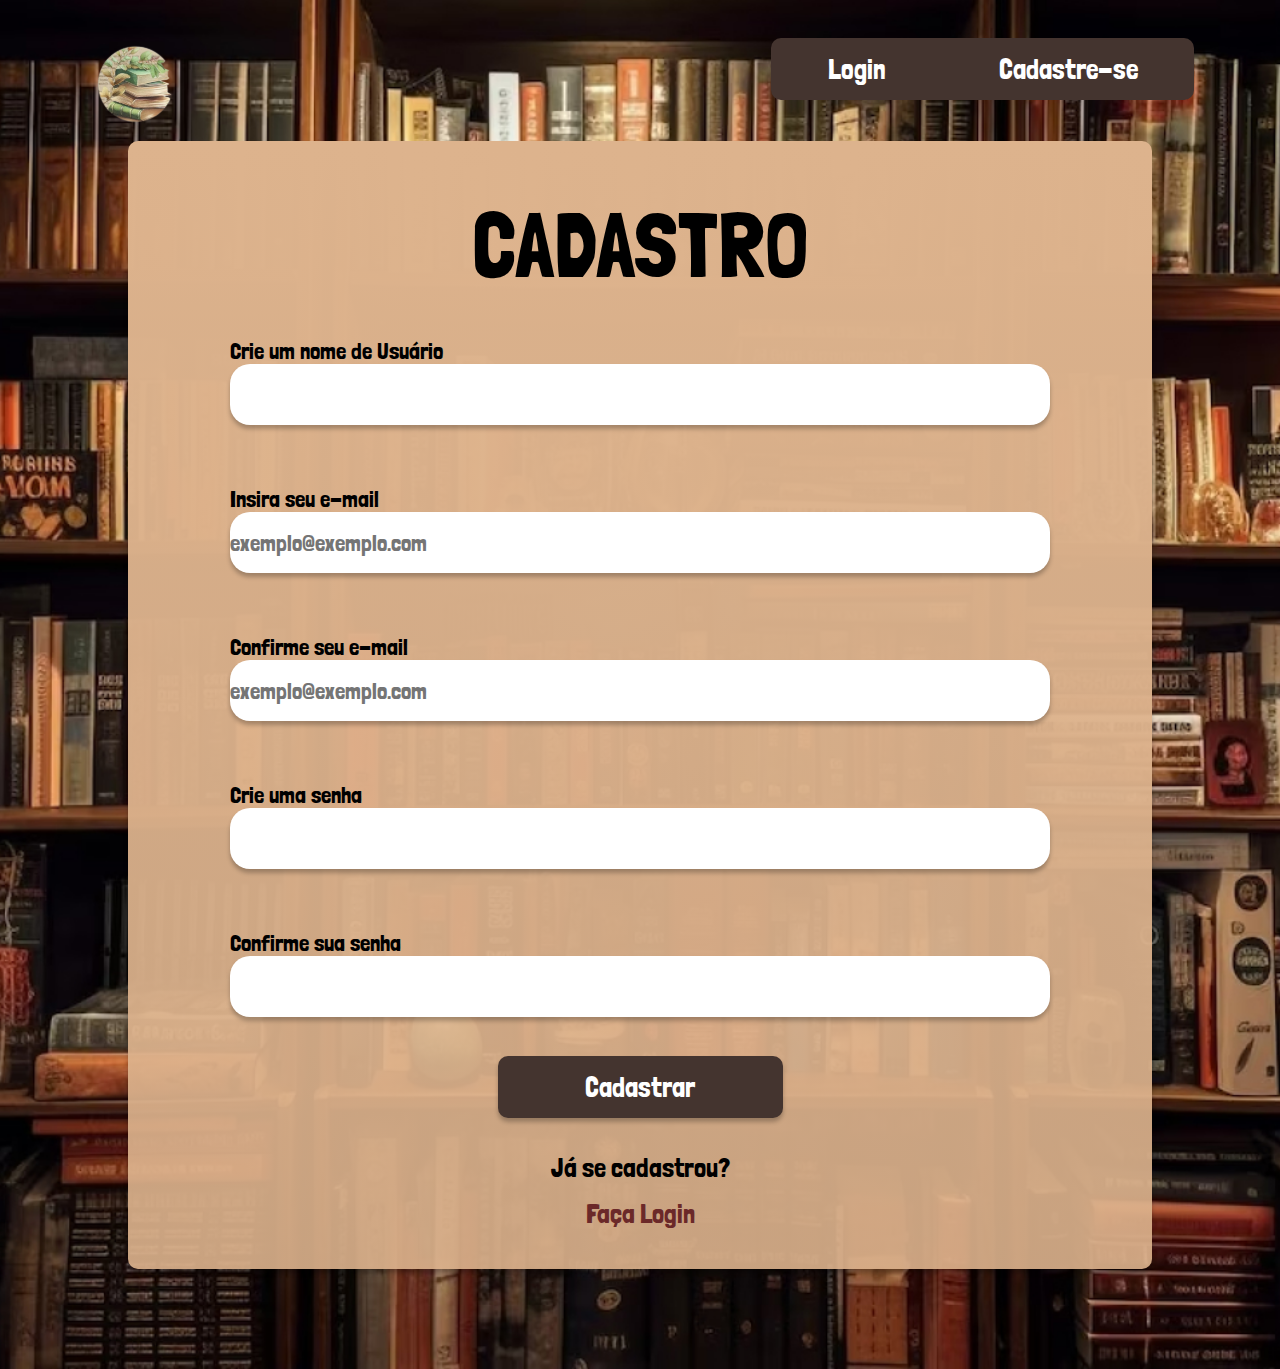
<file: pages/cadastro.html>
<!DOCTYPE html>
<html lang="pt-br">
<head>
    <meta charset="UTF-8">
    <meta name="viewport" content="width=device-width, initial-scale=1.0">
    <title>Cadastro Estante Virtual</title>
    <link rel="stylesheet" href="../styles/cadastro.css">
    <link rel="stylesheet" href="../styles/geral-cadastro-login-esqueci.css">
    <link rel="stylesheet" href="../styles/@media-geral-LeC.css" media="screen and (max-width : 768px)">
    <link rel="shortcut icon" href="../images/Diseño_sin_título__1_-removebg-preview 1.svg" type="image/x-icon">
</head>
<body>
    <div id="pagina">
        <!-- Header -->
        <header>
            <div id="logo"></div>
            <!-- login e cadastro do header -->
            <div id="LeC">
                <a id="login-header" href="login.html">Login</a>
                <a id="cadastro-header" href="cadastro.html">Cadastre-se</a>
            </div>
        </header>

        <!-- Main -->
        <main>
             <!-- fundo do cadastro -->
                <form id="fundo-cadastro" action="">
                    <legend id="titulo-cadastro">CADASTRO</legend>
                    <div id="formulario-cadastro">

                        <!-- formulario do cadastro -->
                        <div class="preencher">
                             <label for="usuario">Crie um nome de Usuário</label>
                             <input type="text" name="usuario" id="usuario" required maxlength minlength="5">
                        </div>

                        <div class="preencher">
                            <label for="email">Insira seu e-mail</label>
                            <input type="email" name="email" id="email" placeholder="exemplo@exemplo.com" required maxlength minlength="5">
                       </div>

                       <div class="preencher">
                        <label for="confirmar-email">Confirme seu e-mail</label>
                        <input type="email" name="email" id="confirmar-email" placeholder="exemplo@exemplo.com" required maxlength minlength="5">
                        </div>

                        <div class="preencher">
                            <label for="senha">Crie uma senha</label>
                            <input type="password" name="senha" id="senha" required maxlength minlength="5">
                        </div>

                        <div class="preencher">
                            <label for="confirmar-senha">Confirme sua senha</label>
                            <input type="password" name="senha1" id="confirmar-senha" required maxlength minlength="5">
                        </div>
                    </div>

                    <!-- botão para cadastrar -->
                    <div id="botao-cadastrar">
                            <input type="submit" value="Cadastrar" id="cadastrar" formaction="../index.html">
                    </div>

                    <!-- fazer login no fim da pagina -->
                    <div id="login-fim">
                        <p id="ja">Já se cadastrou?</p>
                        <a id="fazer-login-fim" href="login.html">Faça Login</a>
                    </div>
                    </form>
                </div>
            </div>
        </main>

        <!-- footer -->
        <footer></footer>
    </div>
</body>
</html>
</file>
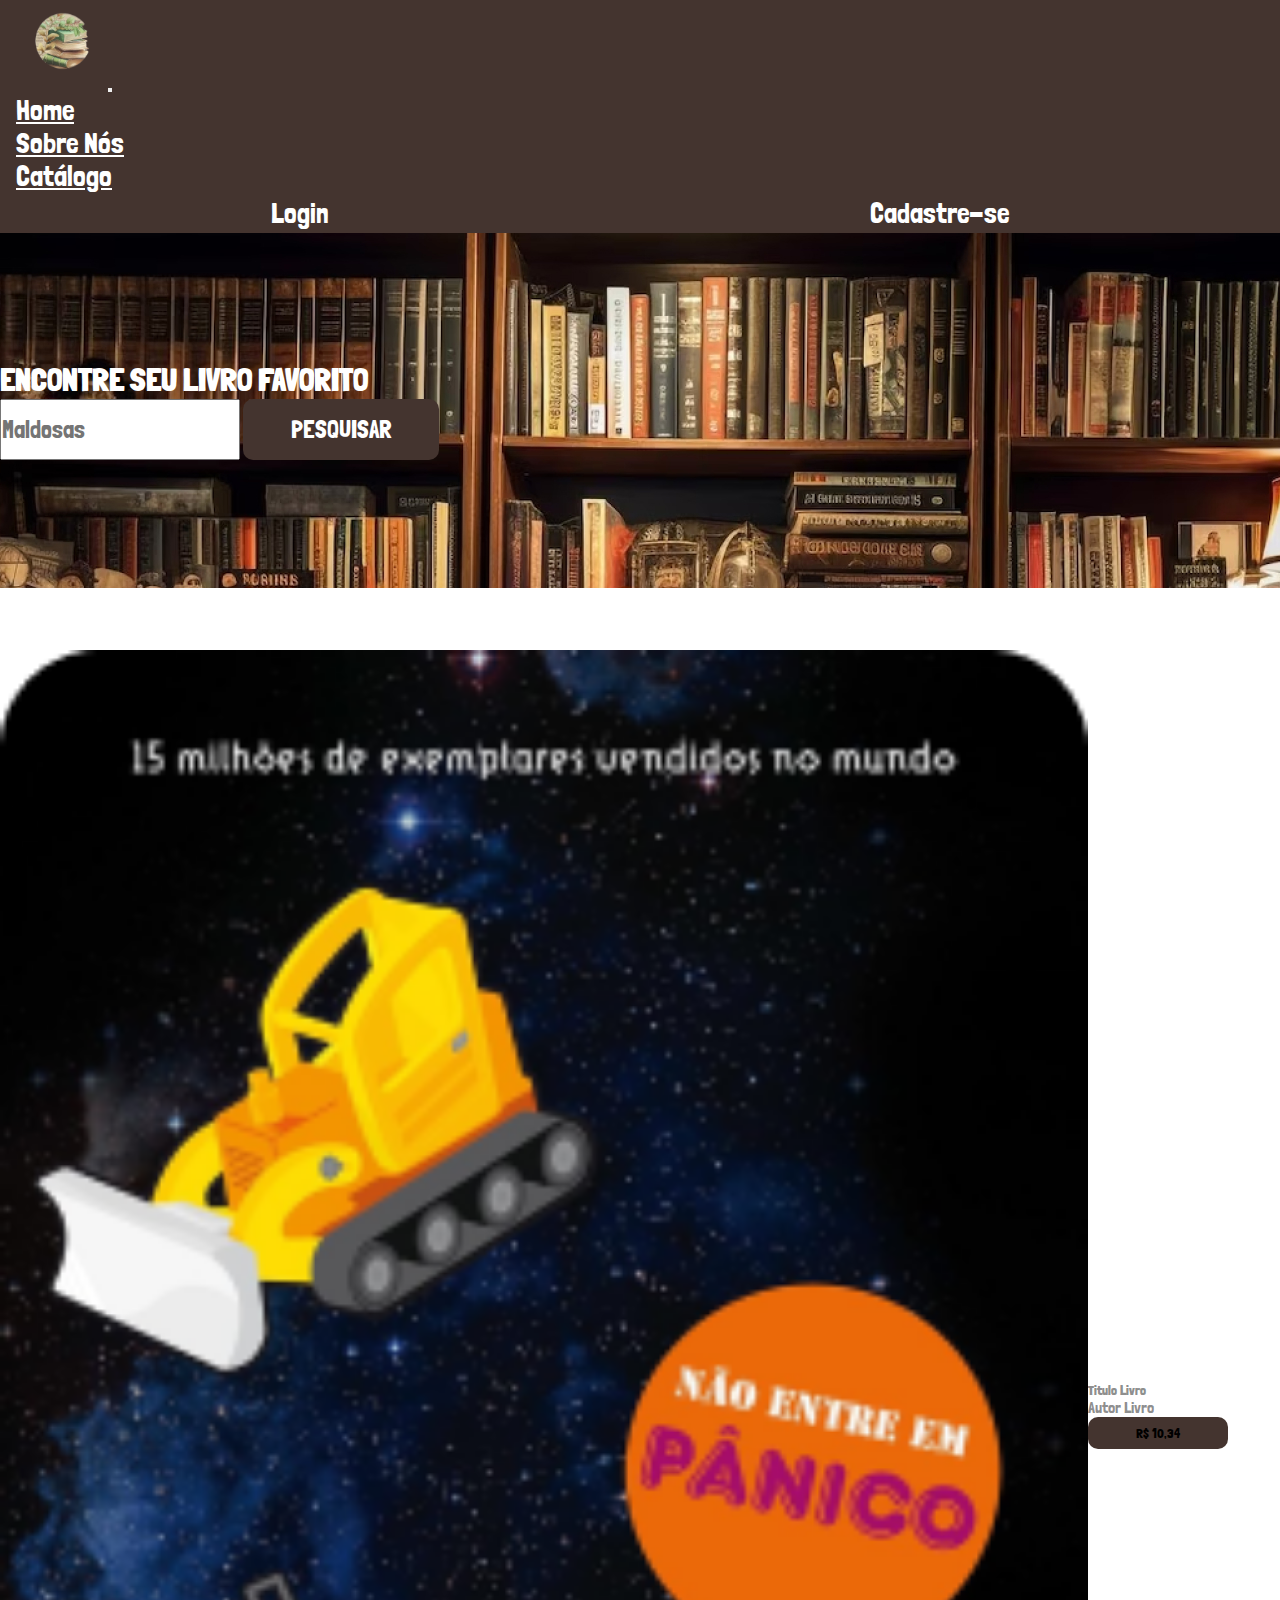
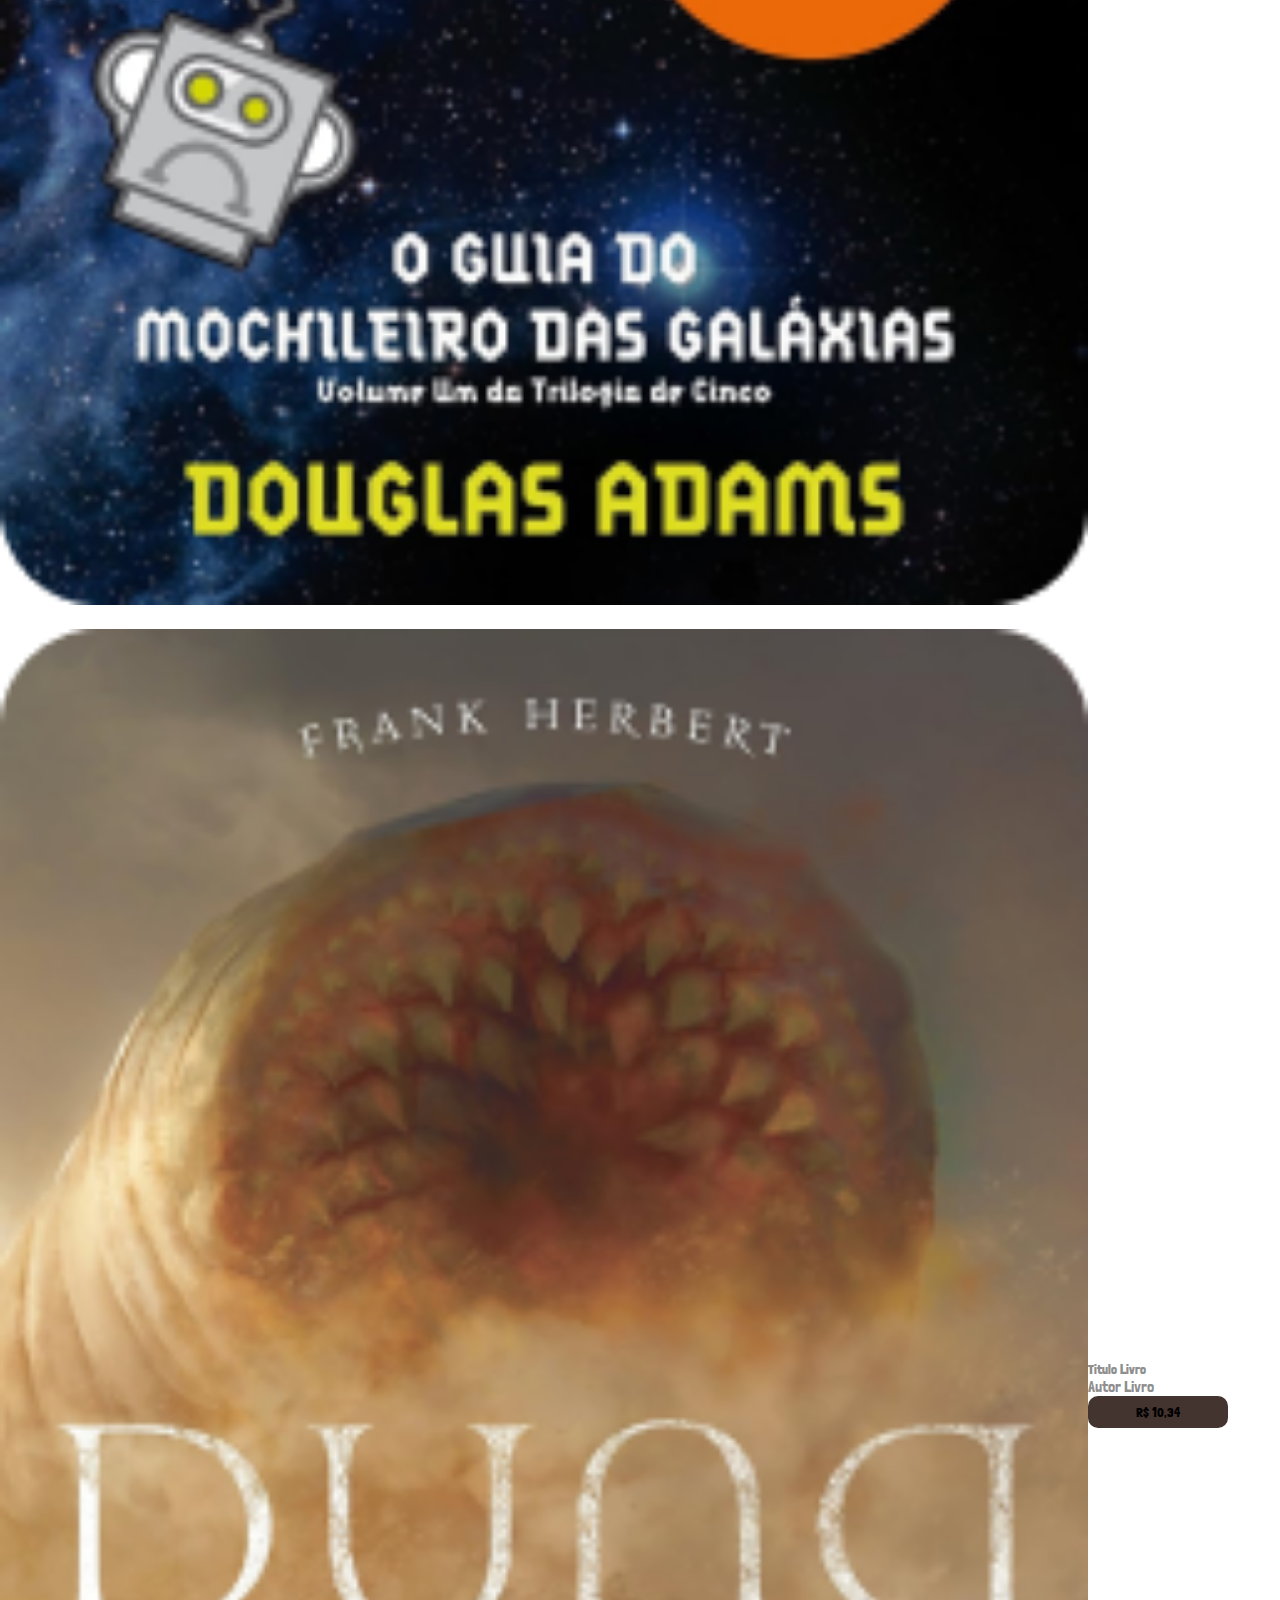
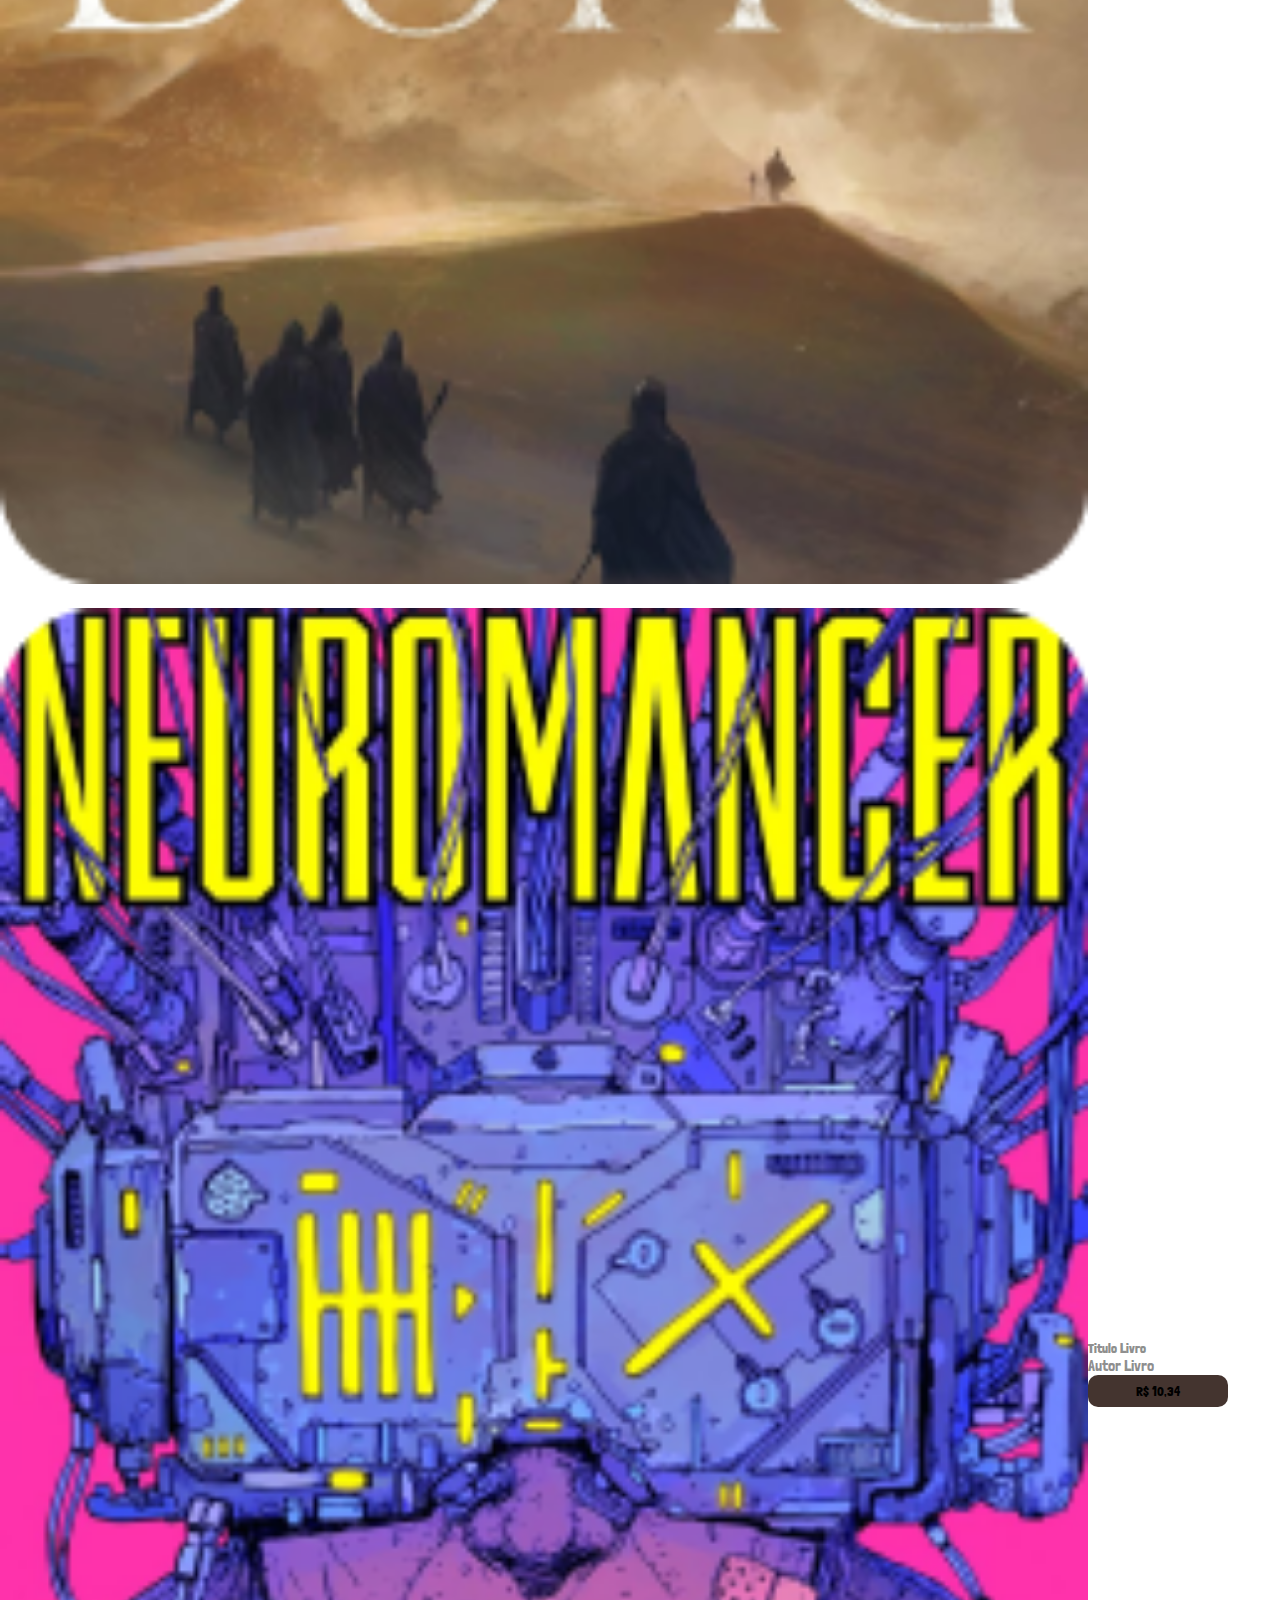
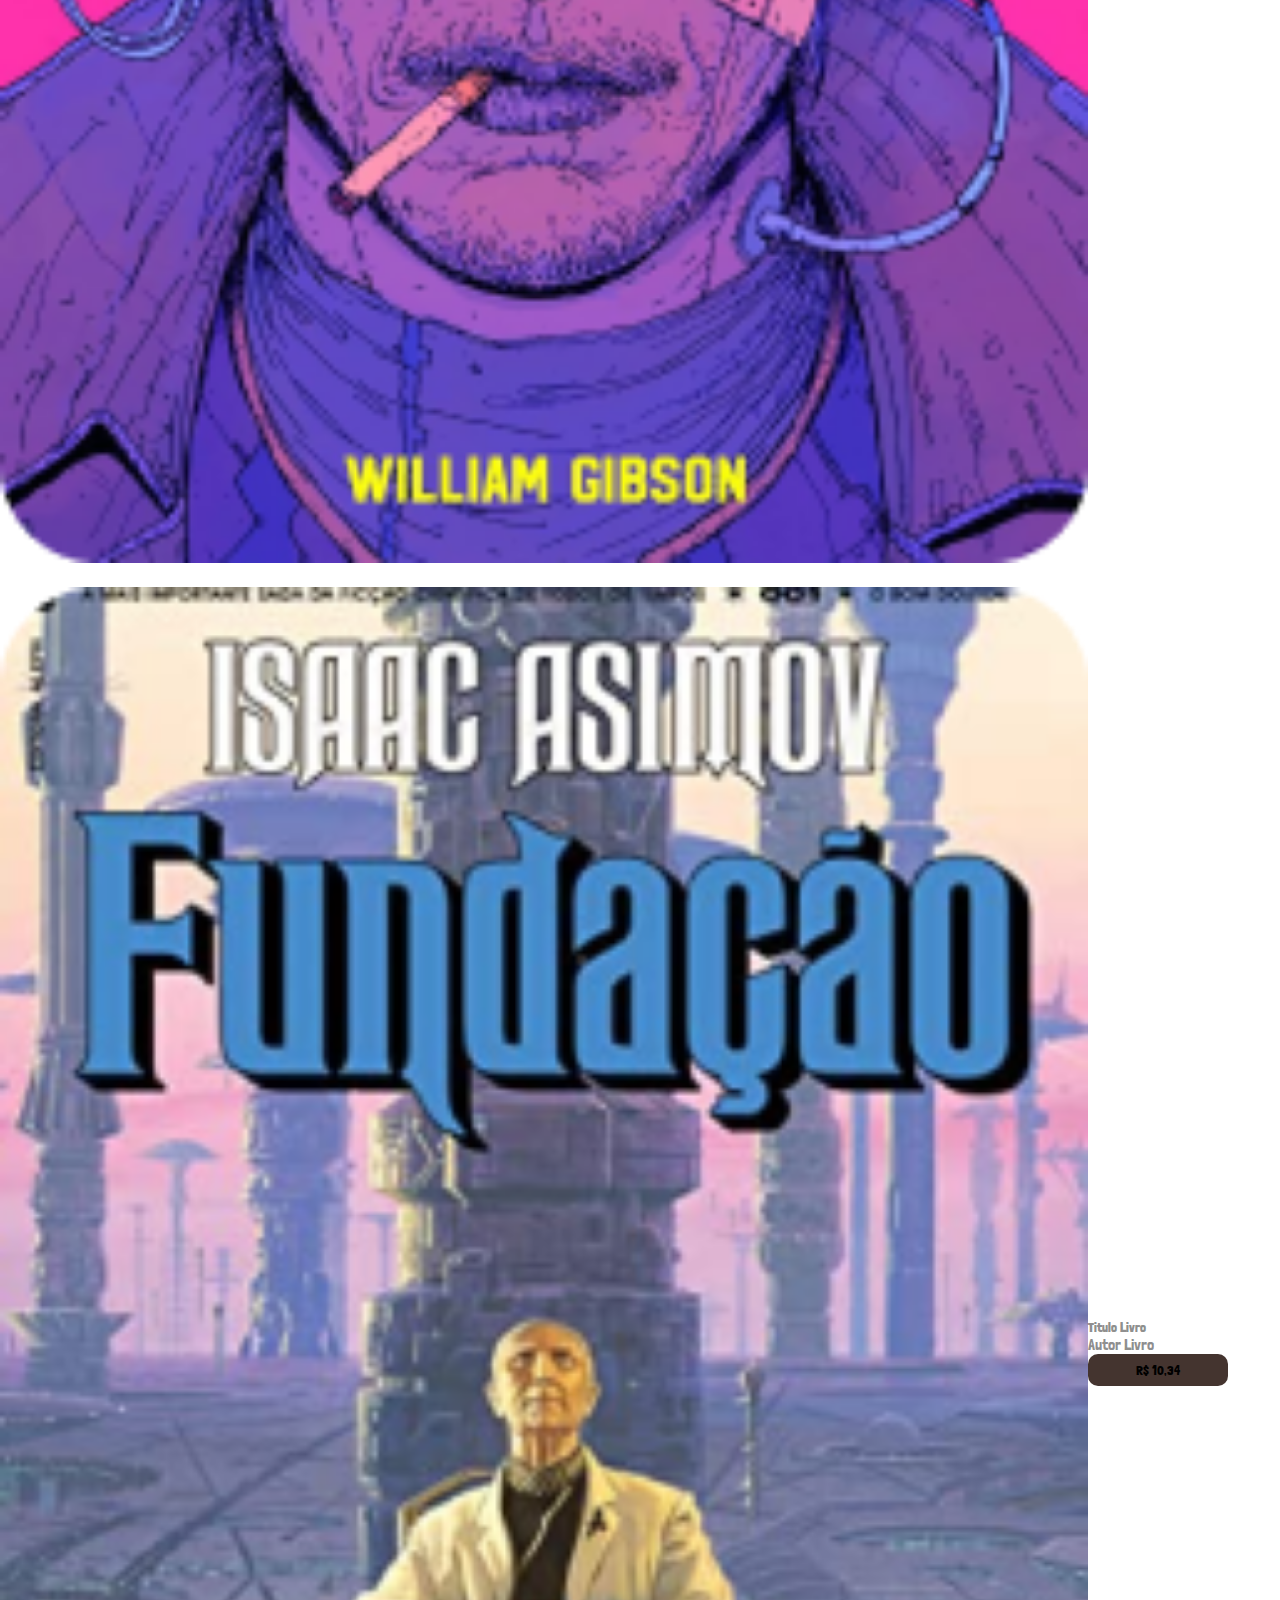
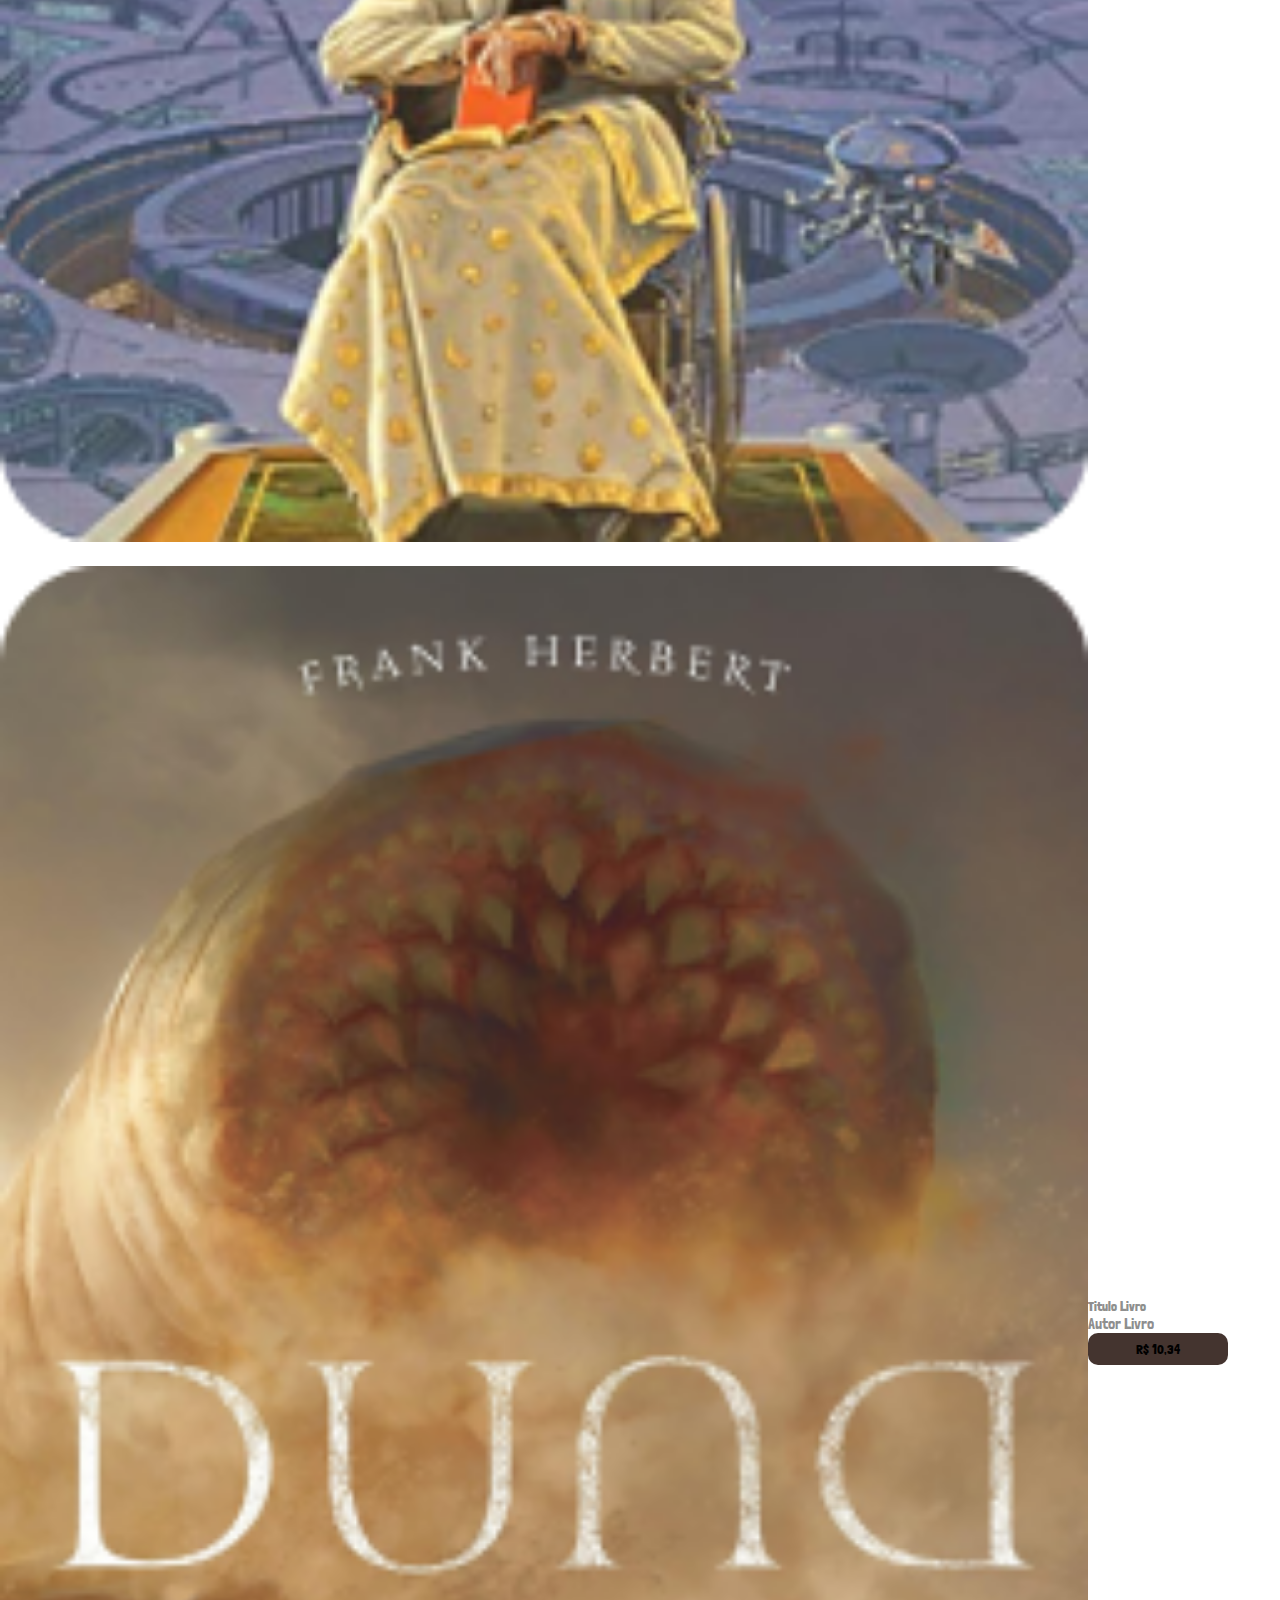
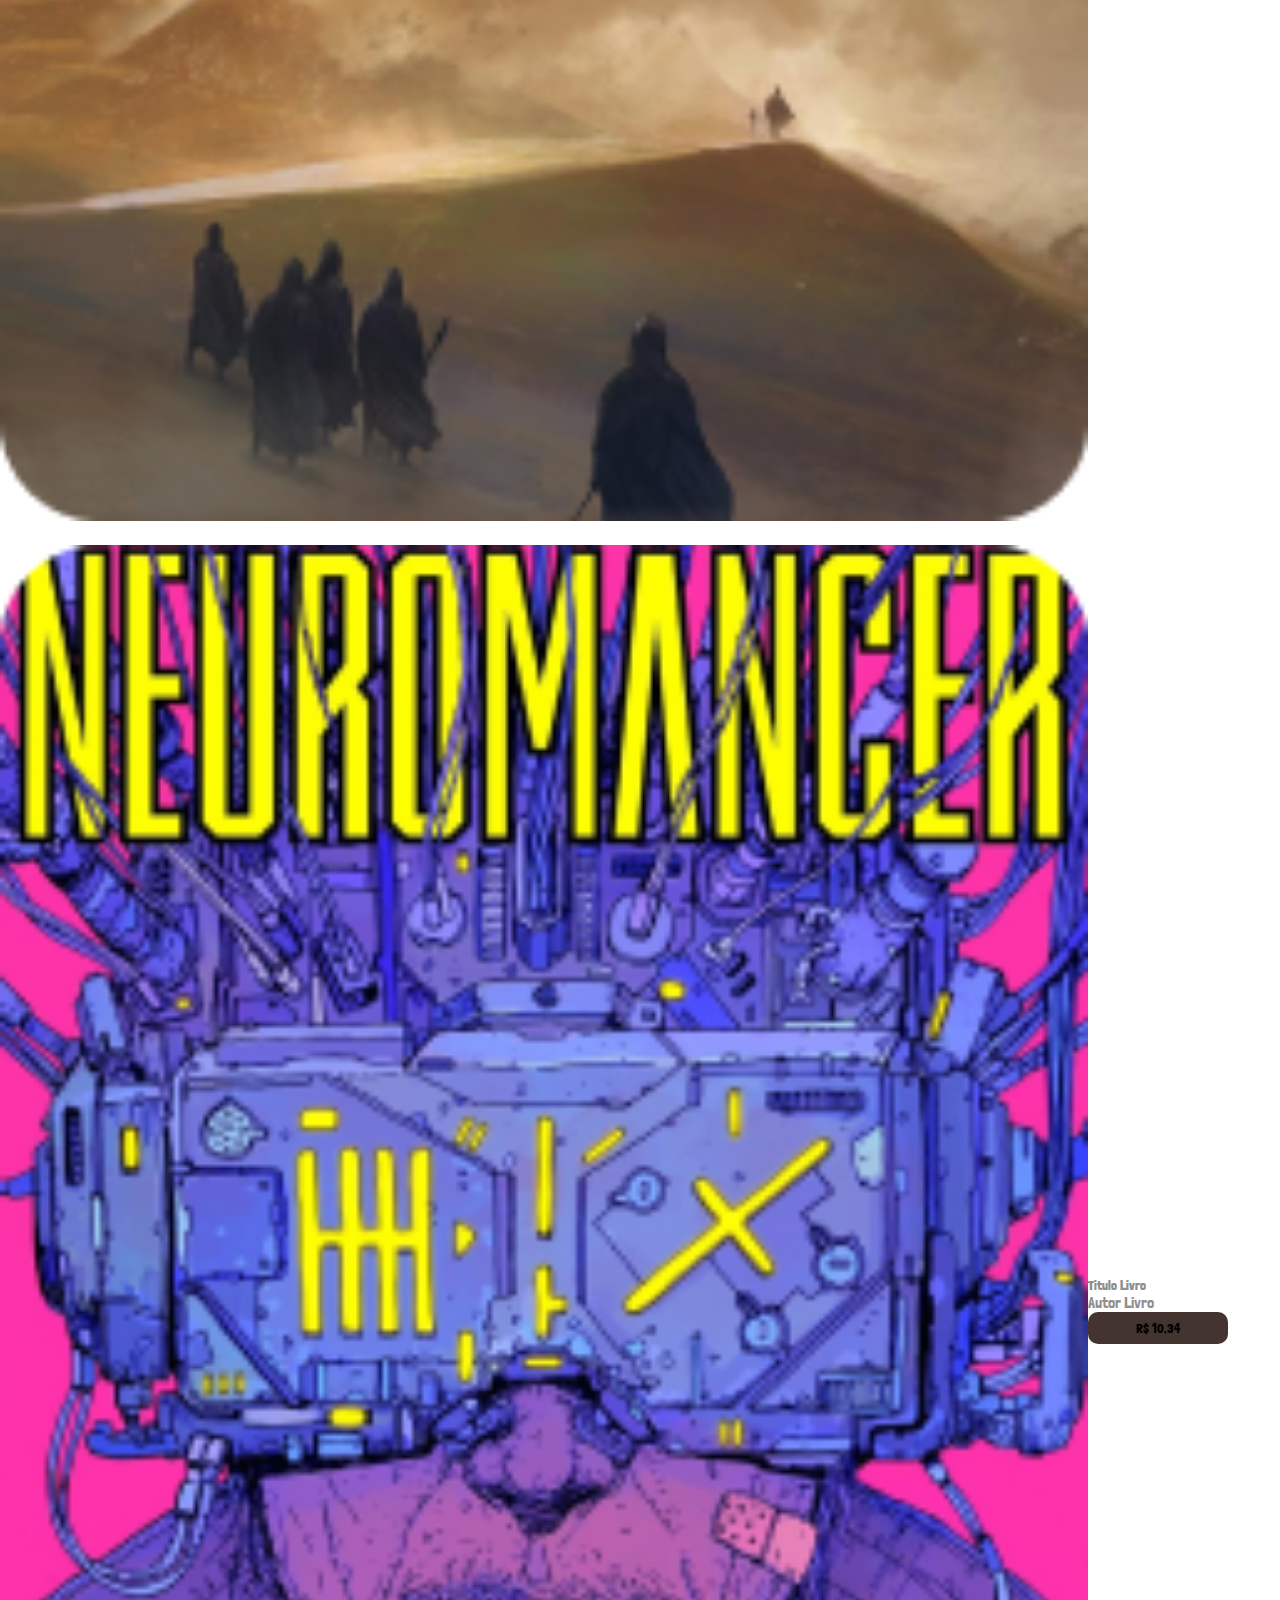
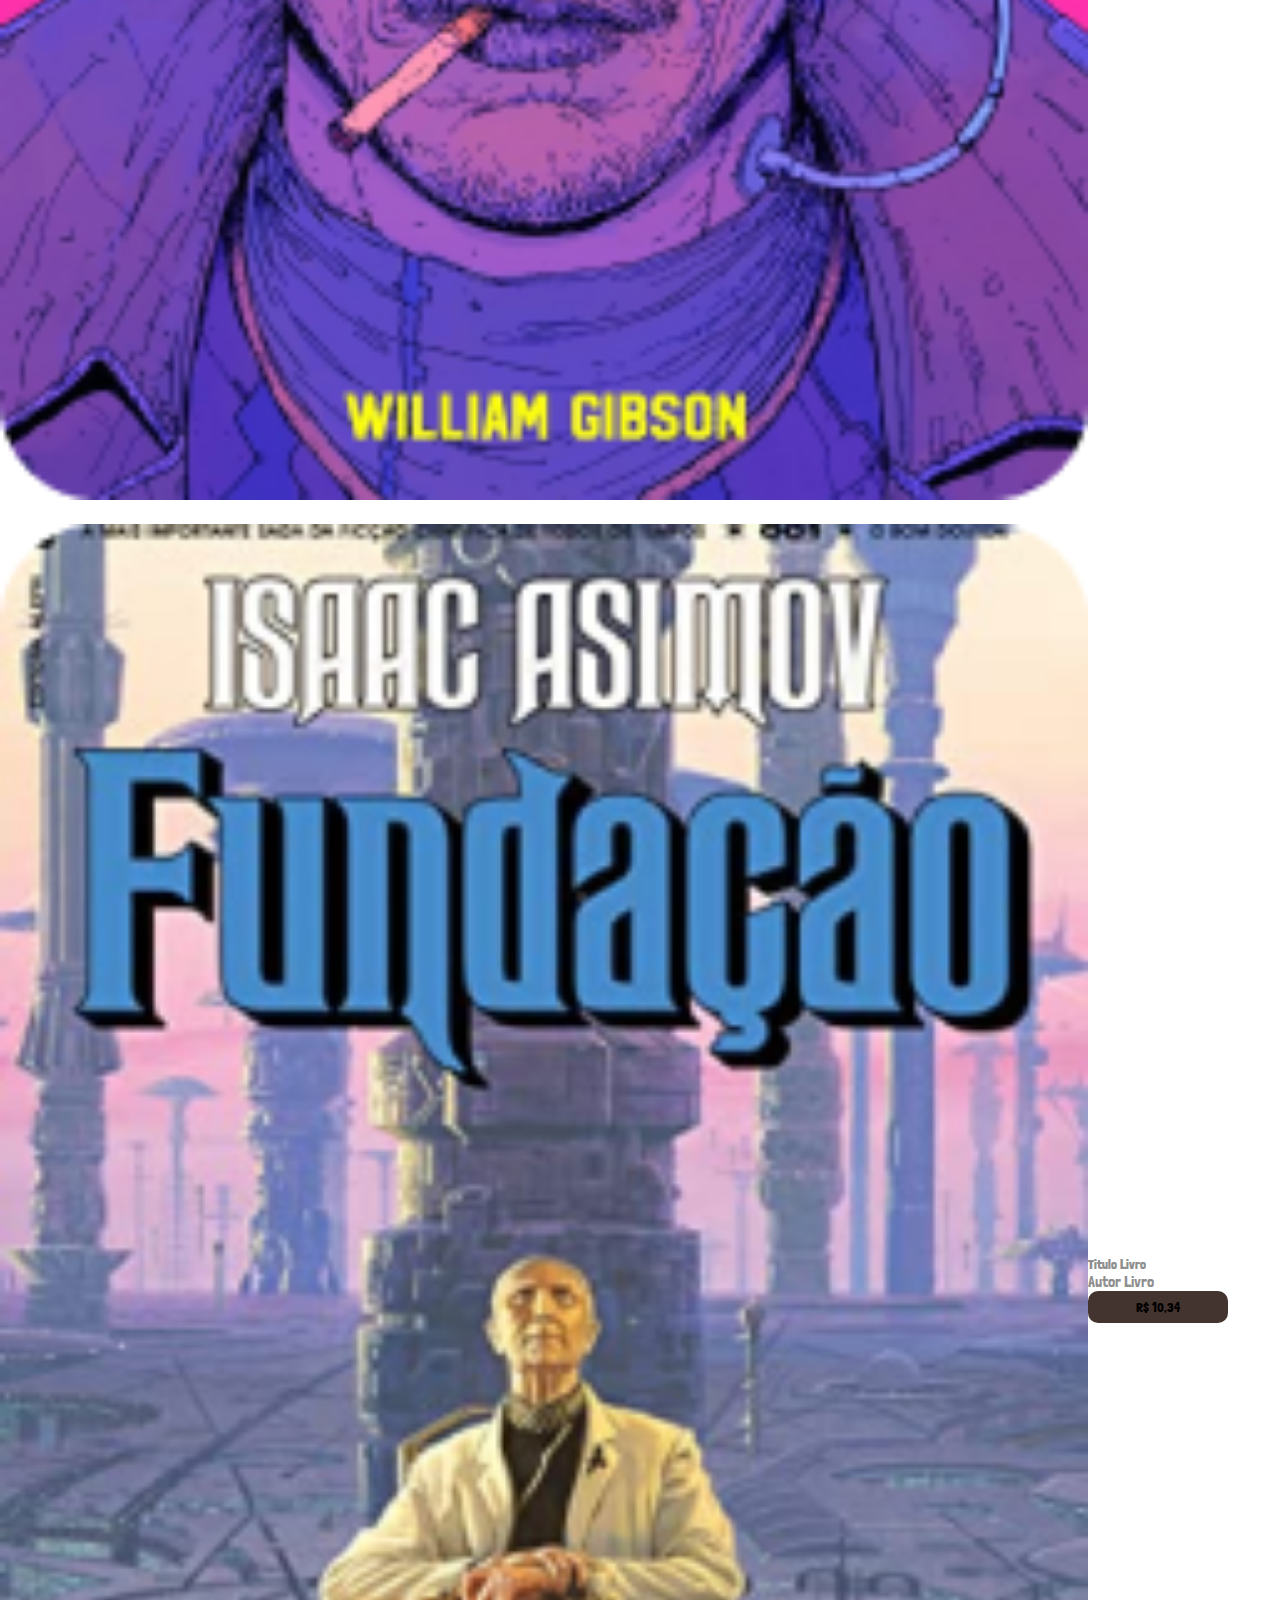
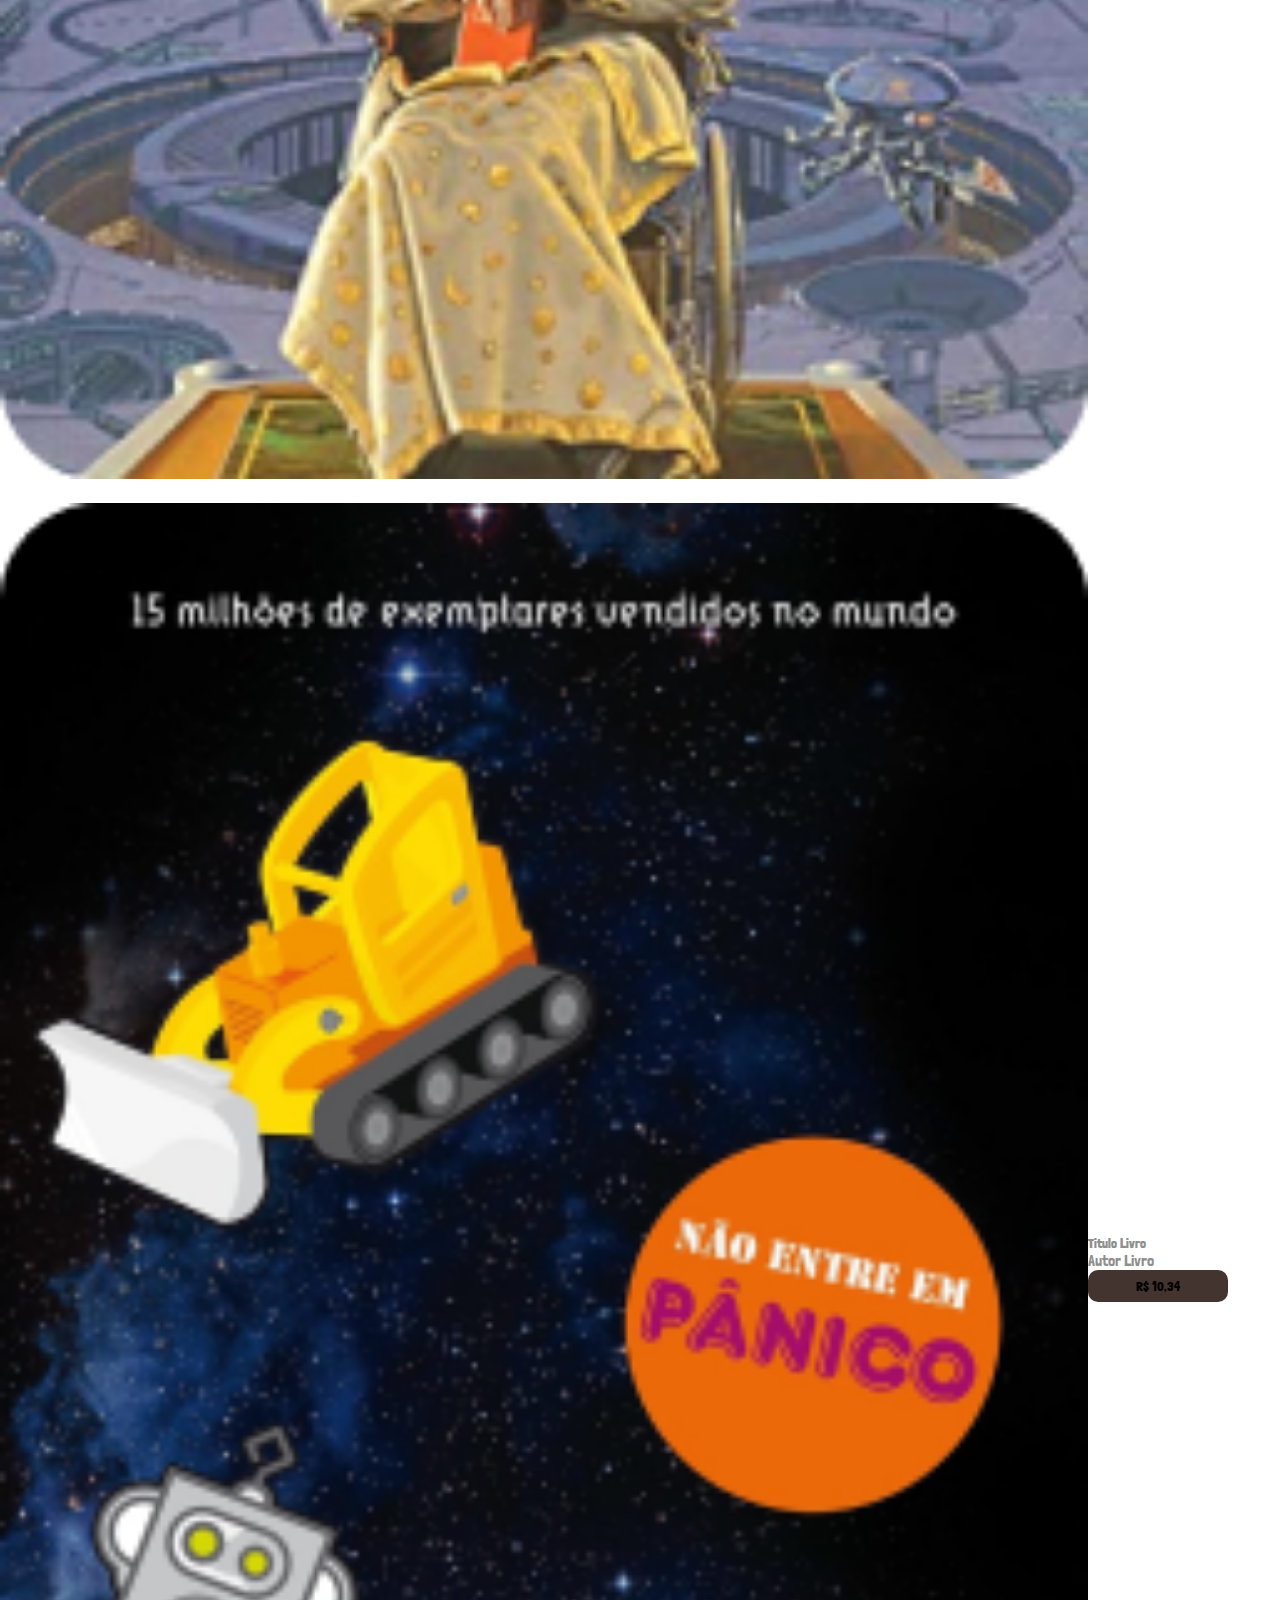
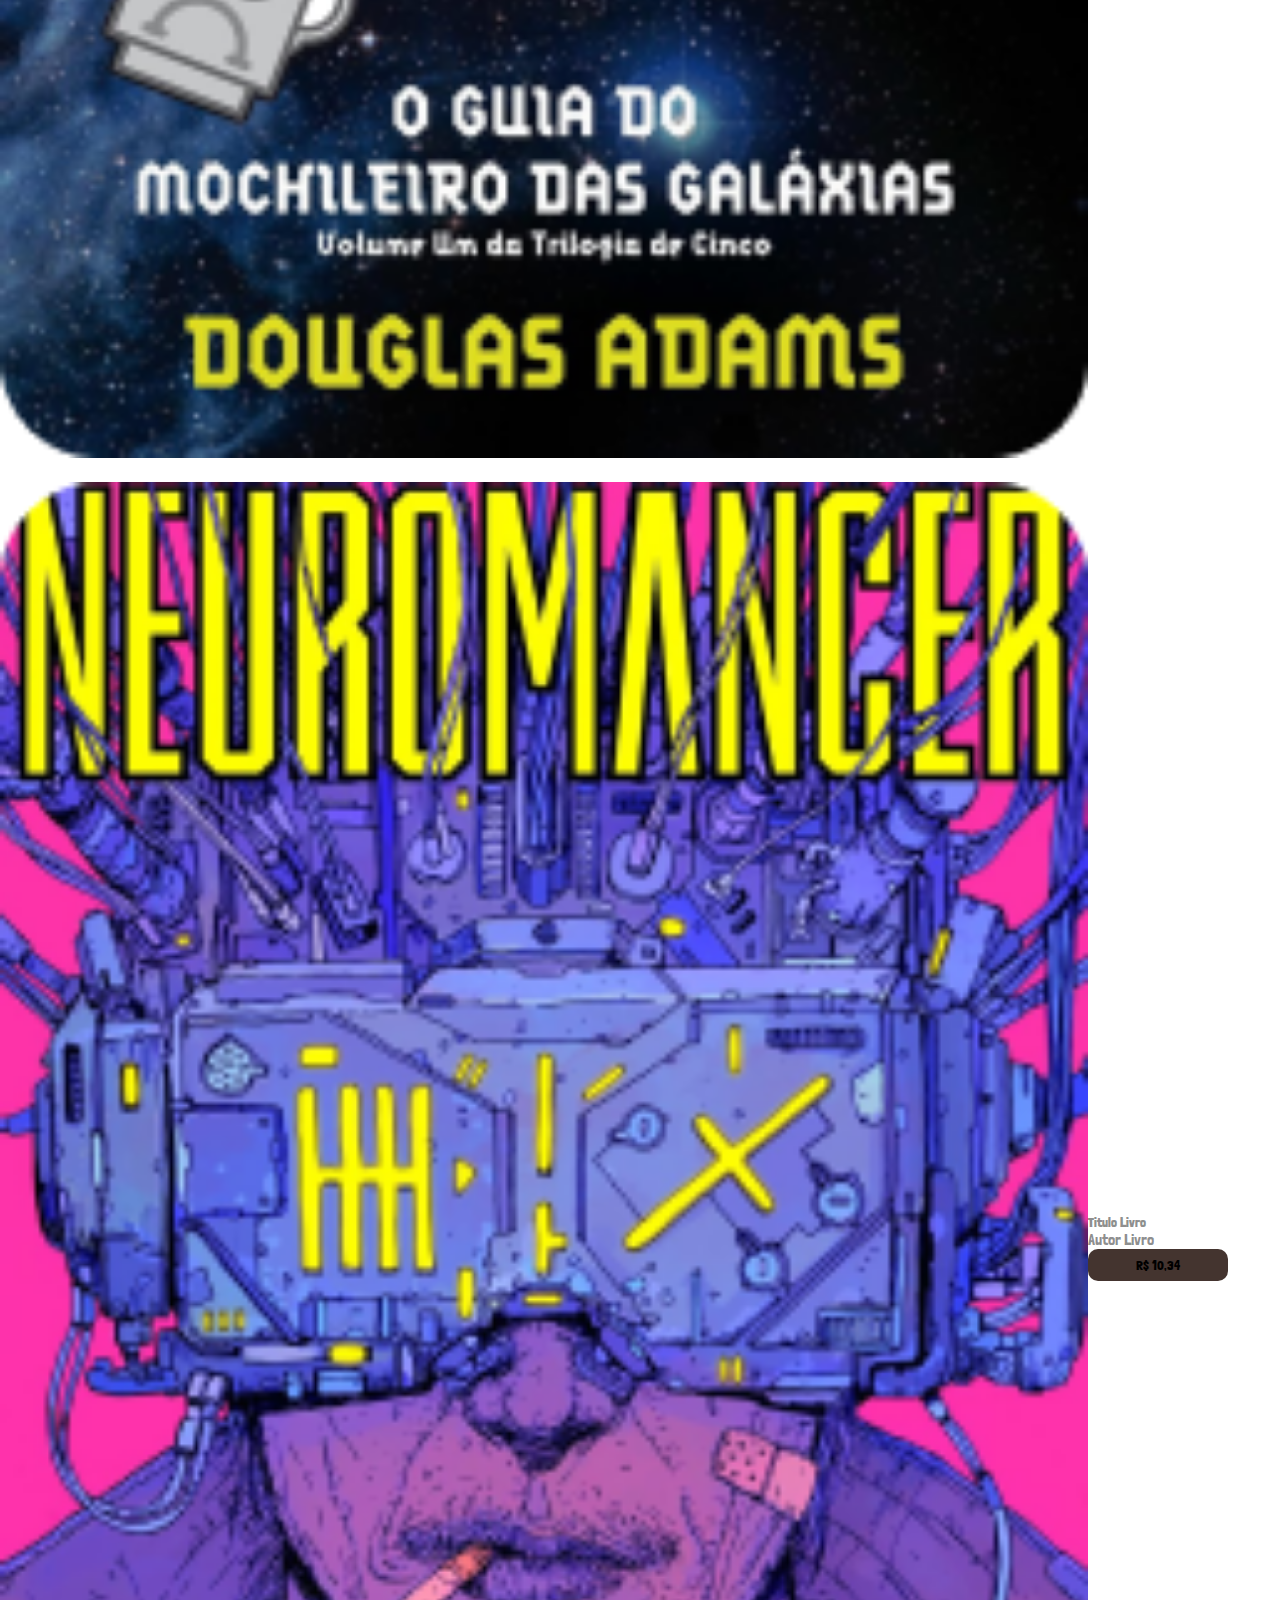
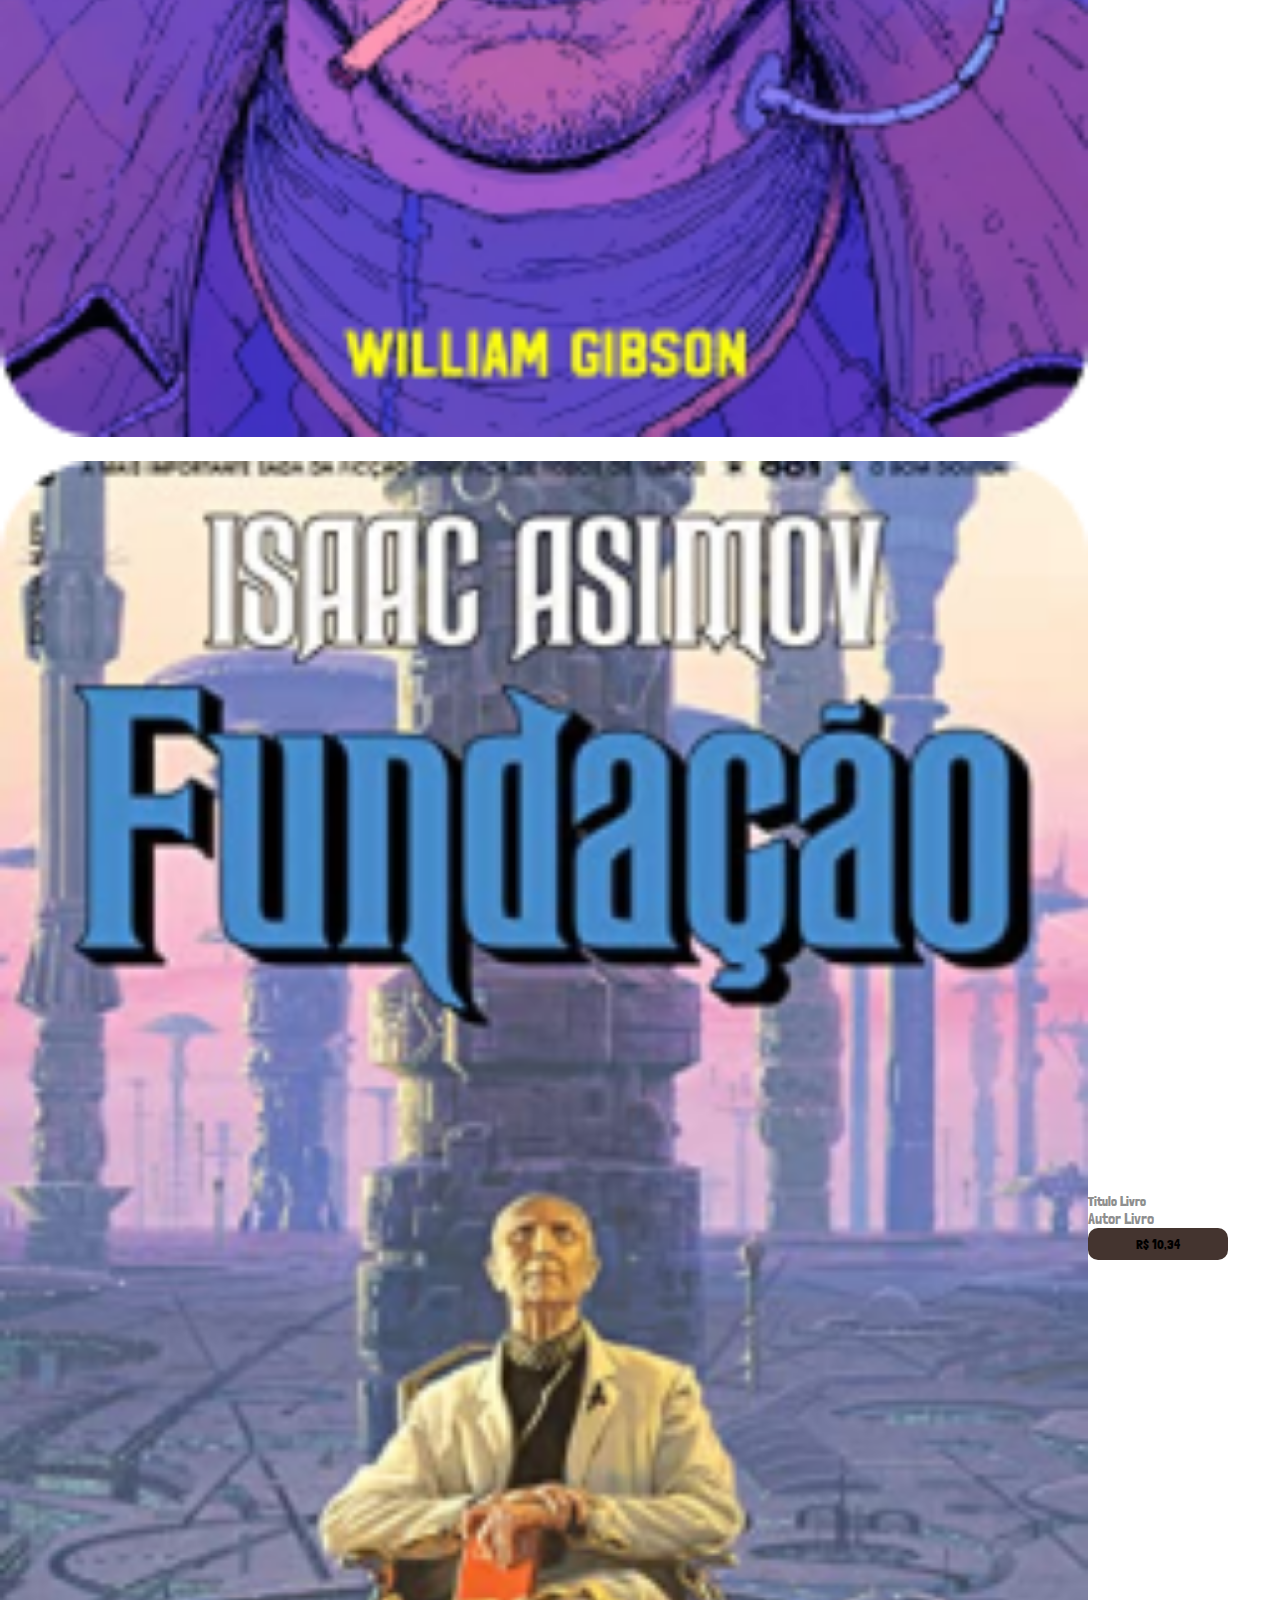
<file: pages/catalogo.html>
<!DOCTYPE html>
<html lang="pt-br">
<head>
    <meta charset="UTF-8">
    <meta name="viewport" content="width=device-width, initial-scale=1.0">
    <title>Catálogo Estante Virtual</title>
    <link rel="shortcut icon" href="../images/Diseño_sin_título__1_-removebg-preview 1.svg" type="image/x-icon">
    <link href="https://cdn.jsdelivr.net/npm/bootstrap@5.3.2/dist/css/bootstrap.min.css" rel="stylesheet" integrity="sha384-T3c6CoIi6uLrA9TneNEoa7RxnatzjcDSCmG1MXxSR1GAsXEV/Dwwykc2MPK8M2HN" crossorigin="anonymous">
    <link rel="stylesheet" href="../styles/geral-paginas-principais.css">
    <link rel="stylesheet" href="../styles/catalogo.css">
</head>
<body>
    <div id="root" class="container-fluid p-0 m-0 w-100">
        <!-- header inicio -->
        <header>
            <nav class="navbar navbar-expand-lg">
                <div class="container-fluid">
                    <a class="navbar-brand" href="#"><img id="logo" src="../images/Diseño_sin_título__1_-removebg-preview 1.svg" alt=""></a>
                    <button class="navbar-toggler" type="button" data-bs-toggle="collapse" data-bs-target="#navbarText" aria-controls="navbarText" aria-expanded="false" aria-label="Toggle navigation">
                        <span class="navbar-toggler-icon"></span>
                    </button>
                    <div class="collapse navbar-collapse" id="navbarText">
                        <ul class="navbar-nav me-auto mb-2 mb-lg-0">
                            <li class="nav-item">
                                <a class="nav-link" aria-current="page" href="../index.html">Home</a>
                            </li>
                            <li class="nav-item dropdown">
                                <a class="nav-link dropdown-toggle" href="sobre-nos.html" id="navbarDropdown" role="" data-bs-toggle="" aria-expanded="false">Sobre Nós</a>
                                <!-- <ul class="dropdown-menu" aria-labelledby="navbarDropdown">
                                  <li><a class="dropdown-item" href="#"></a></li>
                                  <li><a class="dropdown-item" href="#"></a></li>
                                  <li><a class="dropdown-item" href="#"></a></li>
                                </ul> -->
                            </li>
                            <li class="nav-item">
                                <a class="nav-link" href="catalogo.html">Catálogo</a>
                            </li>
                        </ul>
                    <span class="navbar-text">
                        <!-- login e cadastro do header -->
                        <div id="LeC">
                            <a id="login-header" href="login.html">Login</a>
                            <a id="cadastro-header" href="cadastro.html">Cadastre-se</a>
                        </div>
                    </span>
                  </div>
                </div>
              </nav>
        </header>
        <!-- fim header -->

        <main>
            <section style="background-image: url(../images/image\ 3.jpg);" id="banner-busca" class="container-fluid m-0">
                <h1 style="color: white;" class="text-center py-4">ENCONTRE SEU LIVRO FAVORITO</h1>
                <div class="container-fluid w-50">
                    <form class="d-flex" role="search">
                      <input class="form-control me-2" type="search" placeholder="Maldosas" aria-label="Search">
                      <button id="pesquisa" class="btn btn-outline-success" type="submit">PESQUISAR</button>
                    </form>
                </div>
            </section>

            <section id="section1-livros-catalogo" class="container-fluid m-0 p-0 text-center w-100">
            <div id="carouselExampleControlsNoTouching" class="carousel slide carousel-fade" data-bs-touch="false" data-bs-interval="false">
                <div class="carousel-inner">
                    <h1 id="titulo1-livros-catalogo" class="p-5">Ficção Científica</h1>
                    <!-- FICÇÃO CIENTÍFICA -->
                    <div class="carousel-item active d-flex justify-content-center gap-5 pb-5">

                        <!-- 1 -->
                        <div class="d-flex justify-content-center gap-5 pb-5">
                            <div class="card" style="width: 18rem;">
                                <img src="../images/catalogo/livro1-ficção.png" class="card-img-top" alt="...">
                                <div class="card-body">
                                    <h5 class="card-title">Titulo Livro</h5>
                                    <p class="card-text">Autor Livro</p>
                                    <button type="button" class="btn btn-primary" data-bs-toggle="modal" data-bs-target="#livro1-FC">
                                        R$ 10,34
                                    </button>
                                </div>
                            </div>
                        </div>

                        <div class="d-flex justify-content-center gap-5 pb-5">
                            <div class="card" style="width: 18rem;">
                                <img src="../images/catalogo/livro2-ficção.png" class="card-img-top" alt="...">
                                <div class="card-body">
                                    <h5 class="card-title">Titulo Livro</h5>
                                    <p class="card-text">Autor Livro</p>
                                    <button type="button" class="btn btn-primary" data-bs-toggle="modal" data-bs-target="#livro2-FC">
                                        R$ 10,34
                                    </button>
                                </div>
                            </div>
                        </div>
                        
                        <div class="d-flex justify-content-center gap-5 pb-5">
                            <div class="card" style="width: 18rem;">
                                <img src="../images/catalogo/livro3-ficção.png" class="card-img-top" alt="...">
                                <div class="card-body">
                                    <h5 class="card-title">Titulo Livro</h5>
                                    <p class="card-text">Autor Livro</p>
                                    <button type="button" class="btn btn-primary" data-bs-toggle="modal" data-bs-target="#livro3-FC">
                                        R$ 10,34
                                    </button>
                                </div>
                            </div>
                        </div>
                        
                        <div class="d-flex justify-content-center gap-5 pb-5">
                            <div class="card" style="width: 18rem;">
                                <img src="../images/catalogo/livro4-ficção.png" class="card-img-top" alt="...">
                                <div class="card-body">
                                    <h5 class="card-title">Titulo Livro</h5>
                                    <p class="card-text">Autor Livro</p>
                                    <button type="button" class="btn btn-primary" data-bs-toggle="modal" data-bs-target="#livro4-FC">
                                        R$ 10,34
                                    </button>
                                </div>
                            </div>
                        </div> 
                    </div>

                    <!-- 2 -->
                    <div class="carousel-item d-flex justify-content-center gap-5 pb-5">
                        <div class="d-flex justify-content-center gap-5 pb-5">
                            <div class="card" style="width: 18rem;">
                                <img src="../images/catalogo/livro2-ficção.png" class="card-img-top" alt="...">
                                <div class="card-body">
                                    <h5 class="card-title">Titulo Livro</h5>
                                    <p class="card-text">Autor Livro</p>
                                    <button type="button" class="btn btn-primary" data-bs-toggle="modal" data-bs-target="#livro2-FC">
                                        R$ 10,34
                                    </button>
                                </div>
                            </div>
                        </div>
                        
                        <div class="d-flex justify-content-center gap-5 pb-5">
                            <div class="card" style="width: 18rem;">
                                <img src="../images/catalogo/livro3-ficção.png" class="card-img-top" alt="...">
                                <div class="card-body">
                                    <h5 class="card-title">Titulo Livro</h5>
                                    <p class="card-text">Autor Livro</p>
                                    <button type="button" class="btn btn-primary" data-bs-toggle="modal" data-bs-target="#livro3-FC">
                                        R$ 10,34
                                    </button>
                                </div>
                            </div>
                        </div>
                        
                        <div class="d-flex justify-content-center gap-5 pb-5">
                            <div class="card" style="width: 18rem;">
                                <img src="../images/catalogo/livro4-ficção.png" class="card-img-top" alt="...">
                                <div class="card-body">
                                    <h5 class="card-title">Titulo Livro</h5>
                                    <p class="card-text">Autor Livro</p>
                                    <button type="button" class="btn btn-primary" data-bs-toggle="modal" data-bs-target="#livro4-FC">
                                        R$ 10,34
                                    </button>
                                </div>
                            </div>
                        </div>
                        
                        <div class="d-flex justify-content-center gap-5 pb-5">
                            <div class="card" style="width: 18rem;">
                                <img src="../images/catalogo/livro1-ficção.png" class="card-img-top" alt="...">
                                <div class="card-body">
                                    <h5 class="card-title">Titulo Livro</h5>
                                    <p class="card-text">Autor Livro</p>
                                    <button type="button" class="btn btn-primary" data-bs-toggle="modal" data-bs-target="#livro1-FC">
                                        R$ 10,34
                                    </button>
                                </div>
                            </div>
                        </div>
                    </div>

                    <!-- 3 -->
                    <div class="carousel-item d-flex justify-content-center gap-5 pb-5">
                        <div class="d-flex justify-content-center gap-5 pb-5">
                            <div class="card" style="width: 18rem;">
                                <img src="../images/catalogo/livro3-ficção.png" class="card-img-top" alt="...">
                                <div class="card-body">
                                    <h5 class="card-title">Titulo Livro</h5>
                                    <p class="card-text">Autor Livro</p>
                                    <button type="button" class="btn btn-primary" data-bs-toggle="modal" data-bs-target="#livro3-FC">
                                        R$ 10,34
                                    </button>
                                </div>
                            </div>
                        </div>
                        
                        <div class="d-flex justify-content-center gap-5 pb-5">
                            <div class="card" style="width: 18rem;">
                                <img src="../images/catalogo/livro4-ficção.png" class="card-img-top" alt="...">
                                <div class="card-body">
                                    <h5 class="card-title">Titulo Livro</h5>
                                    <p class="card-text">Autor Livro</p>
                                    <button type="button" class="btn btn-primary" data-bs-toggle="modal" data-bs-target="#livro4-FC">
                                        R$ 10,34
                                    </button>
                                </div>
                            </div>
                        </div>

                        <div class="d-flex justify-content-center gap-5 pb-5">
                            <div class="card" style="width: 18rem;">
                                <img src="../images/catalogo/livro1-ficção.png" class="card-img-top" alt="...">
                                <div class="card-body">
                                    <h5 class="card-title">Titulo Livro</h5>
                                    <p class="card-text">Autor Livro</p>
                                    <button type="button" class="btn btn-primary" data-bs-toggle="modal" data-bs-target="#livro1-FC">
                                        R$ 10,34
                                    </button>
                                </div>
                            </div>
                        </div>

                        <div class="d-flex justify-content-center gap-5 pb-5">
                            <div class="card" style="width: 18rem;">
                                <img src="../images/catalogo/livro2-ficção.png" class="card-img-top" alt="...">
                                <div class="card-body">
                                    <h5 class="card-title">Titulo Livro</h5>
                                    <p class="card-text">Autor Livro</p>
                                    <button type="button" class="btn btn-primary" data-bs-toggle="modal" data-bs-target="#livro2-FC">
                                        R$ 10,34
                                    </button>
                                </div>
                            </div>
                        </div>
                    </div>
                
                    <!-- 4 -->
                    <div class="carousel-item d-flex justify-content-center gap-5 pb-5">
                        <div class="d-flex justify-content-center gap-5 pb-5">
                            <div class="card" style="width: 18rem;">
                                <img src="../images/catalogo/livro4-ficção.png" class="card-img-top" alt="...">
                                <div class="card-body">
                                    <h5 class="card-title">Titulo Livro</h5>
                                    <p class="card-text">Autor Livro</p>
                                    <button type="button" class="btn btn-primary" data-bs-toggle="modal" data-bs-target="#livro4-FC">
                                        R$ 10,34
                                    </button>
                                </div>
                            </div>
                        </div>

                        <div class="d-flex justify-content-center gap-5 pb-5">
                            <div class="card" style="width: 18rem;">
                                <img src="../images/catalogo/livro1-ficção.png" class="card-img-top" alt="...">
                                <div class="card-body">
                                    <h5 class="card-title">Titulo Livro</h5>
                                    <p class="card-text">Autor Livro</p>
                                    <button type="button" class="btn btn-primary" data-bs-toggle="modal" data-bs-target="#livro1-FC">
                                        R$ 10,34
                                    </button>
                                </div>
                            </div>
                        </div>

                        <div class="d-flex justify-content-center gap-5 pb-5">
                            <div class="card" style="width: 18rem;">
                                <img src="../images/catalogo/livro2-ficção.png" class="card-img-top" alt="...">
                                <div class="card-body">
                                    <h5 class="card-title">Titulo Livro</h5>
                                    <p class="card-text">Autor Livro</p>
                                    <button type="button" class="btn btn-primary" data-bs-toggle="modal" data-bs-target="#livro2-FC">
                                        R$ 10,34
                                    </button>
                                </div>
                            </div>
                        </div>
                        
                        <div class="d-flex justify-content-center gap-5 pb-5">
                            <div class="card" style="width: 18rem;">
                                <img src="../images/catalogo/livro3-ficção.png" class="card-img-top" alt="...">
                                <div class="card-body">
                                    <h5 class="card-title">Titulo Livro</h5>
                                    <p class="card-text">Autor Livro</p>
                                    <button type="button" class="btn btn-primary" data-bs-toggle="modal" data-bs-target="#livro3-FC">
                                        R$ 10,34
                                    </button>
                                </div>
                            </div>
                        </div>
                    </div>
                </div>
                    <button class="carousel-control-prev" type="button" data-bs-target="#carouselExampleControlsNoTouching" data-bs-slide="prev">
                        <span class="carousel-control-prev-icon" aria-hidden="true"></span>
                        <span class="visually-hidden">Previous</span>
                    </button>
                    <button class="carousel-control-next" type="button" data-bs-target="#carouselExampleControlsNoTouching" data-bs-slide="next">
                        <span class="carousel-control-next-icon" aria-hidden="true"></span>
                        <span class="visually-hidden">Next</span>
                    </button>
            </div>
            </section>

            <!-- ROMANCE -->
            <section id="section3-livros-catalogo" class="container-fluid m-0 p-0 mb-5 text-center w-100">
                <div id="carouselExampleControlsNoTouching2" class="carousel slide carousel-fade" data-bs-touch="false" data-bs-interval="false">
                    <div class="carousel-inner">
                        <h1 id="titulo1-livros-catalogo" class="p-5">Romance</h1>
                        <!-- 1 -->
                        <div class="carousel-item active d-flex justify-content-center gap-5 pb-5">
                        <div class="d-flex justify-content-center gap-5 pb-5">
                            <div class="card" style="width: 18rem;">
                                <img src="../images/home/livro1-home.png" class="card-img-top" alt="...">
                                <div class="card-body">
                                    <h5 class="card-title">Titulo Livro</h5>
                                    <p class="card-text">Autor Livro</p>
                                    <button type="button" class="btn btn-primary" data-bs-toggle="modal" data-bs-target="#livro1-romance">
                                        R$ 10,34
                                    </button>
                                </div>
                            </div>
                        </div>

                        <div class="d-flex justify-content-center gap-5 pb-5">
                            <div class="card" style="width: 18rem;">
                                <img src="../images/catalogo/livro2-romance.png" class="card-img-top" alt="...">
                                <div class="card-body">
                                    <h5 class="card-title">Titulo Livro</h5>
                                    <p class="card-text">Autor Livro</p>
                                    <button type="button" class="btn btn-primary" data-bs-toggle="modal" data-bs-target="#livro2-romance">
                                        R$ 10,34
                                    </button>
                                </div>
                            </div>
                        </div>
                        
                        <div class="d-flex justify-content-center gap-5 pb-5">
                            <div class="card" style="width: 18rem;">
                                <img src="../images/catalogo/livro3-romance.png" class="card-img-top" alt="...">
                                <div class="card-body">
                                    <h5 class="card-title">Titulo Livro</h5>
                                    <p class="card-text">Autor Livro</p>
                                    <button type="button" class="btn btn-primary" data-bs-toggle="modal" data-bs-target="#livro3-romance">
                                        R$ 10,34
                                    </button>
                                </div>
                            </div>
                        </div>
                        
                        <div class="d-flex justify-content-center gap-5 pb-5">
                            <div class="card" style="width: 18rem;">
                                <img src="../images/catalogo/livro4-romance.png" class="card-img-top" alt="...">
                                <div class="card-body">
                                    <h5 class="card-title">Titulo Livro</h5>
                                    <p class="card-text">Autor Livro</p>
                                    <button type="button" class="btn btn-primary" data-bs-toggle="modal" data-bs-target="#livro4-romance">
                                        R$ 10,34
                                    </button>
                                </div>
                            </div>
                        </div> 
                    </div>

                    <!-- 2 -->
                    <div class="carousel-item d-flex justify-content-center gap-5 pb-5">
                        <div class="d-flex justify-content-center gap-5 pb-5">
                            <div class="card" style="width: 18rem;">
                                <img src="../images/catalogo/livro2-romance.png" class="card-img-top" alt="...">
                                <div class="card-body">
                                    <h5 class="card-title">Titulo Livro</h5>
                                    <p class="card-text">Autor Livro</p>
                                    <button type="button" class="btn btn-primary" data-bs-toggle="modal" data-bs-target="#livro2-romance">
                                        R$ 10,34
                                    </button>
                                </div>
                            </div>
                        </div>
                        
                        <div class="d-flex justify-content-center gap-5 pb-5">
                            <div class="card" style="width: 18rem;">
                                <img src="../images/catalogo/livro3-romance.png" class="card-img-top" alt="...">
                                <div class="card-body">
                                    <h5 class="card-title">Titulo Livro</h5>
                                    <p class="card-text">Autor Livro</p>
                                    <button type="button" class="btn btn-primary" data-bs-toggle="modal" data-bs-target="#livro3-romance">
                                        R$ 10,34
                                    </button>
                                </div>
                            </div>
                        </div>
                        
                        <div class="d-flex justify-content-center gap-5 pb-5">
                            <div class="card" style="width: 18rem;">
                                <img src="../images/catalogo/livro4-romance.png" class="card-img-top" alt="...">
                                <div class="card-body">
                                    <h5 class="card-title">Titulo Livro</h5>
                                    <p class="card-text">Autor Livro</p>
                                    <button type="button" class="btn btn-primary" data-bs-toggle="modal" data-bs-target="#livro4livro1-romance">
                                        R$ 10,34
                                    </button>
                                </div>
                            </div>
                        </div>
                        
                        <div class="d-flex justify-content-center gap-5 pb-5">
                            <div class="card" style="width: 18rem;">
                                <img src="../images/home/livro1-home.png" class="card-img-top" alt="...">
                                <div class="card-body">
                                    <h5 class="card-title">Titulo Livro</h5>
                                    <p class="card-text">Autor Livro</p>
                                    <button type="button" class="btn btn-primary" data-bs-toggle="modal" data-bs-target="#livro1-romance">
                                        R$ 10,34
                                    </button>
                                </div>
                            </div>
                        </div>
                    </div>

                    <!-- 3 -->
                    <div class="carousel-item d-flex justify-content-center gap-5 pb-5">
                        <div class="d-flex justify-content-center gap-5 pb-5">
                            <div class="card" style="width: 18rem;">
                                <img src="../images/catalogo/livro3-romance.png" class="card-img-top" alt="...">
                                <div class="card-body">
                                    <h5 class="card-title">Titulo Livro</h5>
                                    <p class="card-text">Autor Livro</p>
                                    <button type="button" class="btn btn-primary" data-bs-toggle="modal" data-bs-target="#livro3-romance">
                                        R$ 10,34
                                    </button>
                                </div>
                            </div>
                        </div>
                        
                        <div class="d-flex justify-content-center gap-5 pb-5">
                            <div class="card" style="width: 18rem;">
                                <img src="../images/catalogo/livro4-romance.png" class="card-img-top" alt="...">
                                <div class="card-body">
                                    <h5 class="card-title">Titulo Livro</h5>
                                    <p class="card-text">Autor Livro</p>
                                    <button type="button" class="btn btn-primary" data-bs-toggle="modal" data-bs-target="#livro4-romance">
                                        R$ 10,34
                                    </button>
                                </div>
                            </div>
                        </div>

                        <div class="d-flex justify-content-center gap-5 pb-5">
                            <div class="card" style="width: 18rem;">
                                <img src="../images/home/livro1-home.png" class="card-img-top" alt="...">
                                <div class="card-body">
                                    <h5 class="card-title">Titulo Livro</h5>
                                    <p class="card-text">Autor Livro</p>
                                    <button type="button" class="btn btn-primary" data-bs-toggle="modal" data-bs-target="#livro1-romance">
                                        R$ 10,34
                                    </button>
                                </div>
                            </div>
                        </div>

                        <div class="d-flex justify-content-center gap-5 pb-5">
                            <div class="card" style="width: 18rem;">
                                <img src="../images/catalogo/livro2-romance.png" class="card-img-top" alt="...">
                                <div class="card-body">
                                    <h5 class="card-title">Titulo Livro</h5>
                                    <p class="card-text">Autor Livro</p>
                                    <button type="button" class="btn btn-primary" data-bs-toggle="modal" data-bs-target="#livro2-romance">
                                        R$ 10,34
                                    </button>
                                </div>
                            </div>
                        </div>
                    </div>
                
                    <!-- 4 -->
                    <div class="carousel-item d-flex justify-content-center gap-5 pb-5">
                        <div class="d-flex justify-content-center gap-5 pb-5">
                            <div class="card" style="width: 18rem;">
                                <img src="../images/catalogo/livro4-romance.png" class="card-img-top" alt="...">
                                <div class="card-body">
                                    <h5 class="card-title">Titulo Livro</h5>
                                    <p class="card-text">Autor Livro</p>
                                    <button type="button" class="btn btn-primary" data-bs-toggle="modal" data-bs-target="#livro4-romance">
                                        R$ 10,34
                                    </button>
                                </div>
                            </div>
                        </div>

                        <div class="d-flex justify-content-center gap-5 pb-5">
                            <div class="card" style="width: 18rem;">
                                <img src="../images/home/livro1-home.png" class="card-img-top" alt="...">
                                <div class="card-body">
                                    <h5 class="card-title">Titulo Livro</h5>
                                    <p class="card-text">Autor Livro</p>
                                    <button type="button" class="btn btn-primary" data-bs-toggle="modal" data-bs-target="#livro1-romance">
                                        R$ 10,34
                                    </button>
                                </div>
                            </div>
                        </div>

                        <div class="d-flex justify-content-center gap-5 pb-5">
                            <div class="card" style="width: 18rem;">
                                <img src="../images/catalogo/livro2-romance.png" class="card-img-top" alt="...">
                                <div class="card-body">
                                    <h5 class="card-title">Titulo Livro</h5>
                                    <p class="card-text">Autor Livro</p>
                                    <button type="button" class="btn btn-primary" data-bs-toggle="modal" data-bs-target="#livro2-romance">
                                        R$ 10,34
                                    </button>
                                </div>
                            </div>
                        </div>
                        
                        <div class="d-flex justify-content-center gap-5 pb-5">
                            <div class="card" style="width: 18rem;">
                                <img src="../images/catalogo/livro3-romance.png" class="card-img-top" alt="...">
                                <div class="card-body">
                                    <h5 class="card-title">Titulo Livro</h5>
                                    <p class="card-text">Autor Livro</p>
                                    <button type="button" class="btn btn-primary" data-bs-toggle="modal" data-bs-target="#livro3-romance">
                                        R$ 10,34
                                    </button>
                                </div>
                            </div>
                        </div>
                    </div>
                </div>
                    <button class="carousel-control-prev" type="button" data-bs-target="#carouselExampleControlsNoTouching2" data-bs-slide="prev">
                        <span class="carousel-control-prev-icon" aria-hidden="true"></span>
                        <span class="visually-hidden">Previous</span>
                    </button>
                    <button class="carousel-control-next" type="button" data-bs-target="#carouselExampleControlsNoTouching2" data-bs-slide="next">
                        <span class="carousel-control-next-icon" aria-hidden="true"></span>
                        <span class="visually-hidden">Next</span>
                    </button>
            </div>
            </section>
        </main>

        <footer class="d-flex">
            <div id="contatos">
                <span>Endereço: Q 564 Rua 85L</span><br>
                <span>Celular: (61) 87151 8464</span>
            </div>
            <div id="direitos" class="d-flex justify-content-center align-items-center">
                <h6>Todos os direitos reservados a @Estante-Virtual</h6>
            </div>
        </footer>
    </div>

     <!-- OFFCANVAS -->
     <div class="offcanvas offcanvas-start" data-bs-scroll="true" data-bs-backdrop="false" tabindex="-1" id="offcanvasScrolling" aria-labelledby="offcanvasScrollingLabel">
        <div class="offcanvas-header">
            <h5 class="offcanvas-title" id="offcanvasScrollingLabel">Carrinho</h5>
            <button type="button" class="btn-close text-reset" data-bs-dismiss="offcanvas" aria-label="Close"></button>
        </div>
        <div class="offcanvas-body">
            <p id="offcanvas1"></p>
            <button type="button" id="comprar" class="btn btn-success">FINALIZAR COMPRA</button>
        </div>
    </div>

        <!-- MODAL FICÇÃO CIENTIFICA  -->
    <div class="modal" tabindex="-1" id="livro1-FC">
        <div class="modal-dialog">
            <div class="modal-content">
                <div class="modal-header">
                    <h5 class="modal-title">TÍTULO DO LIVRO</h5>
                    <button type="button" class="btn-close" data-bs-dismiss="modal" aria-label="Close"></button>
                </div>
                <div class="modal-body text-center">
                    <img src="../images/catalogo/livro1-ficção.png" alt="">
                    <p>Autor do Livro</p>
                    <p>Descrição do Livro</p>
                    <p class="text-start">Lorem ipsum dolor sit amet consectetur adipisicing elit. Quam et fugit labore aut? Necessitatibus nihil neque accusamus aliquam ea obcaecati quasi veritatis! Soluta rerum harum quos blanditiis fuga. Quae, totam? Lorem ipsum dolor sit amet consectetur, adipisicing elit. Distinctio vitae impedit adipisci sunt mollitia! Nemo praesentium alias sequi voluptas. Eius deserunt culpa ipsam? Omnis, id? Odit eveniet ducimus sunt ipsum. Lorem ipsum dolor sit amet consectetur adipisicing elit. Molestias voluptas maiores quaerat dolorum facere expedita amet. Molestiae numquam saepe earum dolorum atque praesentium, maiores harum quam in possimus. Assumenda, iure!</p>
                </div>
                <div class="modal-footer">
                    <button type="button" class="btn btn-secondary" data-bs-dismiss="modal">Fechar</button>
                    <button" type="button" class="btn btn-success btnAdd" data-bs-toggle="offcanvas" data-bs-target="#offcanvasScrolling" aria-controls="offcanvasScrolling">Adicionar no Carrinho</button>
                </div>
            </div>
        </div>
    </div>
    <div class="modal" tabindex="-1" id="livro2-FC">
        <div class="modal-dialog">
            <div class="modal-content">
                <div class="modal-header">
                    <h5 class="modal-title">TÍTULO DO LIVRO</h5>
                    <button type="button" class="btn-close" data-bs-dismiss="modal" aria-label="Close"></button>
                </div>
                <div class="modal-body text-center">
                    <img src="../images/catalogo/livro2-ficção.png" alt="">
                    <p>Autor do Livro</p>
                    <p>Descrição do Livro</p>
                    <p class="text-start">Lorem ipsum dolor sit amet consectetur adipisicing elit. Quam et fugit labore aut? Necessitatibus nihil neque accusamus aliquam ea obcaecati quasi veritatis! Soluta rerum harum quos blanditiis fuga. Quae, totam? Lorem ipsum dolor sit amet consectetur, adipisicing elit. Distinctio vitae impedit adipisci sunt mollitia! Nemo praesentium alias sequi voluptas. Eius deserunt culpa ipsam? Omnis, id? Odit eveniet ducimus sunt ipsum. Lorem ipsum dolor sit amet consectetur adipisicing elit. Molestias voluptas maiores quaerat dolorum facere expedita amet. Molestiae numquam saepe earum dolorum atque praesentium, maiores harum quam in possimus. Assumenda, iure!</p>
                </div>
                <div class="modal-footer">
                    <button type="button" class="btn btn-secondary" data-bs-dismiss="modal">Fechar</button>
                    <button type="button" class="btn btn-success btnAdd" data-bs-toggle="offcanvas" data-bs-target="#offcanvasScrolling" aria-controls="offcanvasScrolling">Adicionar no Carrinho</button>
                </div>
            </div>
        </div>
    </div>
    <div class="modal" tabindex="-1" id="livro3-FC">
        <div class="modal-dialog">
            <div class="modal-content">
                <div class="modal-header">
                    <h5 class="modal-title">TÍTULO DO LIVRO</h5>
                    <button type="button" class="btn-close" data-bs-dismiss="modal" aria-label="Close"></button>
                </div>
                <div class="modal-body text-center">
                    <img src="../images/catalogo/livro3-ficção.png" alt="">
                    <p>Autor do Livro</p>
                    <p>Descrição do Livro</p>
                    <p class="text-start">Lorem ipsum dolor sit amet consectetur adipisicing elit. Quam et fugit labore aut? Necessitatibus nihil neque accusamus aliquam ea obcaecati quasi veritatis! Soluta rerum harum quos blanditiis fuga. Quae, totam? Lorem ipsum dolor sit amet consectetur, adipisicing elit. Distinctio vitae impedit adipisci sunt mollitia! Nemo praesentium alias sequi voluptas. Eius deserunt culpa ipsam? Omnis, id? Odit eveniet ducimus sunt ipsum. Lorem ipsum dolor sit amet consectetur adipisicing elit. Molestias voluptas maiores quaerat dolorum facere expedita amet. Molestiae numquam saepe earum dolorum atque praesentium, maiores harum quam in possimus. Assumenda, iure!</p>
                </div>
                <div class="modal-footer">
                    <button type="button" class="btn btn-secondary" data-bs-dismiss="modal">Fechar</button>
                    <button type="button" class="btn btn-success btnAdd" data-bs-toggle="offcanvas" data-bs-target="#offcanvasScrolling" aria-controls="offcanvasScrolling">Adicionar no Carrinho</button>
                </div>
            </div>
        </div>
    </div>
    <div class="modal" tabindex="-1" id="livro4-FC">
        <div class="modal-dialog">
            <div class="modal-content">
                <div class="modal-header">
                    <h5 class="modal-title">TÍTULO DO LIVRO</h5>
                    <button type="button" class="btn-close" data-bs-dismiss="modal" aria-label="Close"></button>
                </div>
                <div class="modal-body text-center">
                    <img src="../images/catalogo/livro4-ficção.png" alt="">
                    <p>Autor do Livro</p>
                    <p>Descrição do Livro</p>
                    <p class="text-start">Lorem ipsum dolor sit amet consectetur adipisicing elit. Quam et fugit labore aut? Necessitatibus nihil neque accusamus aliquam ea obcaecati quasi veritatis! Soluta rerum harum quos blanditiis fuga. Quae, totam? Lorem ipsum dolor sit amet consectetur, adipisicing elit. Distinctio vitae impedit adipisci sunt mollitia! Nemo praesentium alias sequi voluptas. Eius deserunt culpa ipsam? Omnis, id? Odit eveniet ducimus sunt ipsum. Lorem ipsum dolor sit amet consectetur adipisicing elit. Molestias voluptas maiores quaerat dolorum facere expedita amet. Molestiae numquam saepe earum dolorum atque praesentium, maiores harum quam in possimus. Assumenda, iure!</p>
                </div>
                <div class="modal-footer">
                    <button type="button" class="btn btn-secondary" data-bs-dismiss="modal">Fechar</button>
                    <button type="button" class="btn btn-success btnAdd" data-bs-toggle="offcanvas" data-bs-target="#offcanvasScrolling" aria-controls="offcanvasScrolling">Adicionar no Carrinho</button>
                </div>
            </div>
        </div>
    </div>


        <!-- MODAL ROMANCE -->
    <div class="modal" tabindex="-1" id="livro1-romance">
        <div class="modal-dialog">
            <div class="modal-content">
                <div class="modal-header">
                    <h5 class="modal-title">TÍTULO DO LIVRO</h5>
                    <button type="button" class="btn-close" data-bs-dismiss="modal" aria-label="Close"></button>
                </div>
                <div class="modal-body text-center">
                    <img src="../images/home/livro1-home.png" alt="">
                    <p>Autor do Livro</p>
                    <p>Descrição do Livro</p>
                    <p class="text-start">Lorem ipsum dolor sit amet consectetur adipisicing elit. Quam et fugit labore aut? Necessitatibus nihil neque accusamus aliquam ea obcaecati quasi veritatis! Soluta rerum harum quos blanditiis fuga. Quae, totam? Lorem ipsum dolor sit amet consectetur, adipisicing elit. Distinctio vitae impedit adipisci sunt mollitia! Nemo praesentium alias sequi voluptas. Eius deserunt culpa ipsam? Omnis, id? Odit eveniet ducimus sunt ipsum. Lorem ipsum dolor sit amet consectetur adipisicing elit. Molestias voluptas maiores quaerat dolorum facere expedita amet. Molestiae numquam saepe earum dolorum atque praesentium, maiores harum quam in possimus. Assumenda, iure!</p>
                </div>
                <div class="modal-footer">
                    <button type="button" class="btn btn-secondary" data-bs-dismiss="modal">Fechar</button>
                    <button type="button" class="btn btn-success btnAdd" data-bs-toggle="offcanvas" data-bs-target="#offcanvasScrolling" aria-controls="offcanvasScrolling">Adicionar no Carrinho</button>
                </div>
            </div>
        </div>
    </div>
    <div class="modal" tabindex="-1" id="livro2-romance">
        <div class="modal-dialog">
            <div class="modal-content">
                <div class="modal-header">
                    <h5 class="modal-title">TÍTULO DO LIVRO</h5>
                    <button type="button" class="btn-close" data-bs-dismiss="modal" aria-label="Close"></button>
                </div>
                <div class="modal-body text-center">
                    <img src="../images/catalogo/livro2-romance.png" alt="">
                    <p>Autor do Livro</p>
                    <p>Descrição do Livro</p>
                    <p class="text-start">Lorem ipsum dolor sit amet consectetur adipisicing elit. Quam et fugit labore aut? Necessitatibus nihil neque accusamus aliquam ea obcaecati quasi veritatis! Soluta rerum harum quos blanditiis fuga. Quae, totam? Lorem ipsum dolor sit amet consectetur, adipisicing elit. Distinctio vitae impedit adipisci sunt mollitia! Nemo praesentium alias sequi voluptas. Eius deserunt culpa ipsam? Omnis, id? Odit eveniet ducimus sunt ipsum. Lorem ipsum dolor sit amet consectetur adipisicing elit. Molestias voluptas maiores quaerat dolorum facere expedita amet. Molestiae numquam saepe earum dolorum atque praesentium, maiores harum quam in possimus. Assumenda, iure!</p>
                </div>
                <div class="modal-footer">
                    <button type="button" class="btn btn-secondary" data-bs-dismiss="modal">Fechar</button>
                    <button type="button" class="btn btn-success btnAdd" data-bs-toggle="offcanvas" data-bs-target="#offcanvasScrolling" aria-controls="offcanvasScrolling">Adicionar no Carrinho</button>
                </div>
            </div>
        </div>
    </div>
    <div class="modal" tabindex="-1" id="livro3-romance">
        <div class="modal-dialog">
            <div class="modal-content">
                <div class="modal-header">
                    <h5 class="modal-title">TÍTULO DO LIVRO</h5>
                    <button type="button" class="btn-close" data-bs-dismiss="modal" aria-label="Close"></button>
                </div>
                <div class="modal-body text-center">
                    <img src="../images/catalogo/livro3-romance.png" alt="">
                    <p>Autor do Livro</p>
                    <p>Descrição do Livro</p>
                    <p class="text-start">Lorem ipsum dolor sit amet consectetur adipisicing elit. Quam et fugit labore aut? Necessitatibus nihil neque accusamus aliquam ea obcaecati quasi veritatis! Soluta rerum harum quos blanditiis fuga. Quae, totam? Lorem ipsum dolor sit amet consectetur, adipisicing elit. Distinctio vitae impedit adipisci sunt mollitia! Nemo praesentium alias sequi voluptas. Eius deserunt culpa ipsam? Omnis, id? Odit eveniet ducimus sunt ipsum. Lorem ipsum dolor sit amet consectetur adipisicing elit. Molestias voluptas maiores quaerat dolorum facere expedita amet. Molestiae numquam saepe earum dolorum atque praesentium, maiores harum quam in possimus. Assumenda, iure!</p>
                </div>
                <div class="modal-footer">
                    <button type="button" class="btn btn-secondary" data-bs-dismiss="modal">Fechar</button>
                    <button type="button" class="btn btn-success btnAdd" data-bs-toggle="offcanvas" data-bs-target="#offcanvasScrolling" aria-controls="offcanvasScrolling">Adicionar no Carrinho</button>
                </div>
            </div>
        </div>
    </div>
    <div class="modal" tabindex="-1" id="livro4-romance">
        <div class="modal-dialog">
            <div class="modal-content">
                <div class="modal-header">
                    <h5 class="modal-title">TÍTULO DO LIVRO</h5>
                    <button type="button" class="btn-close" data-bs-dismiss="modal" aria-label="Close"></button>
                </div>
                <div class="modal-body text-center">
                    <img src="../images/catalogo/livro4-romance.png" alt="">
                    <p>Autor do Livro</p>
                    <p>Descrição do Livro</p>
                    <p class="text-start">Lorem ipsum dolor sit amet consectetur adipisicing elit. Quam et fugit labore aut? Necessitatibus nihil neque accusamus aliquam ea obcaecati quasi veritatis! Soluta rerum harum quos blanditiis fuga. Quae, totam? Lorem ipsum dolor sit amet consectetur, adipisicing elit. Distinctio vitae impedit adipisci sunt mollitia! Nemo praesentium alias sequi voluptas. Eius deserunt culpa ipsam? Omnis, id? Odit eveniet ducimus sunt ipsum. Lorem ipsum dolor sit amet consectetur adipisicing elit. Molestias voluptas maiores quaerat dolorum facere expedita amet. Molestiae numquam saepe earum dolorum atque praesentium, maiores harum quam in possimus. Assumenda, iure!</p>
                </div>
                <div class="modal-footer">
                    <button type="button" class="btn btn-secondary" data-bs-dismiss="modal">Fechar</button>
                    <button  type="button" class="btn btn-success btnAdd" data-bs-toggle="offcanvas" data-bs-target="#offcanvasScrolling" aria-controls="offcanvasScrolling">Adicionar no Carrinho</button>
                </div>
            </div>
        </div>
    </div>
    
    <script src="../js/jquery-3.7.1.js"></script>
    <script src="https://cdn.jsdelivr.net/npm/bootstrap@5.3.2/dist/js/bootstrap.bundle.min.js" integrity="sha384-C6RzsynM9kWDrMNeT87bh95OGNyZPhcTNXj1NW7RuBCsyN/o0jlpcV8Qyq46cDfL" crossorigin="anonymous"></script>
    <script src="https://cdn.jsdelivr.net/npm/@popperjs/core@2.11.8/dist/umd/popper.min.js" integrity="sha384-I7E8VVD/ismYTF4hNIPjVp/Zjvgyol6VFvRkX/vR+Vc4jQkC+hVqc2pM8ODewa9r" crossorigin="anonymous"></script>
    <script src="https://cdn.jsdelivr.net/npm/bootstrap@5.3.2/dist/js/bootstrap.min.js" integrity="sha384-BBtl+eGJRgqQAUMxJ7pMwbEyER4l1g+O15P+16Ep7Q9Q+zqX6gSbd85u4mG4QzX+" crossorigin="anonymous"></script>
    <script src="../js/livros.js"></script>
</body>
</html>
</file>
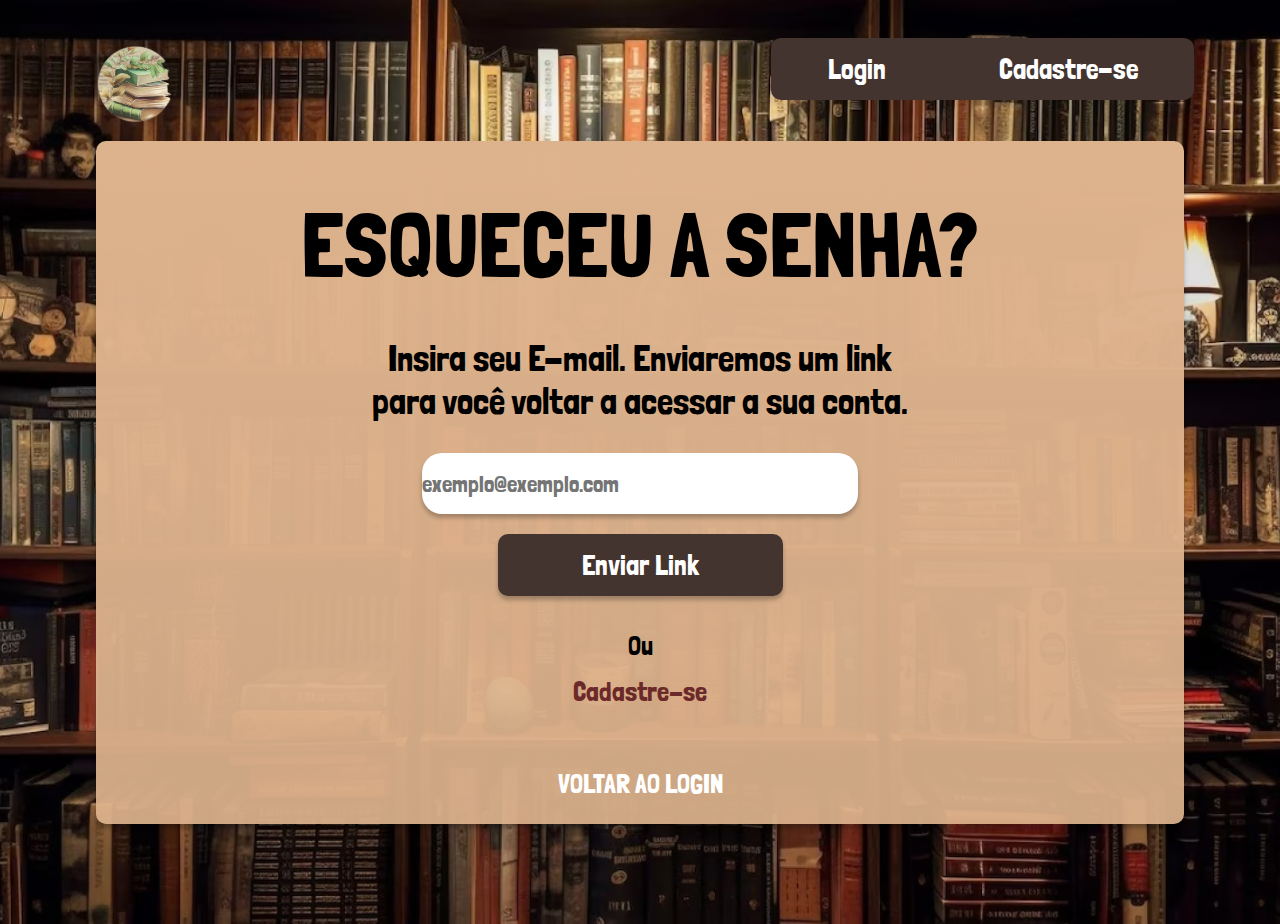
<file: pages/esqueci-senha.html>
<!DOCTYPE html>
<html lang="pt-br">
<head>
    <meta charset="UTF-8">
    <meta name="viewport" content="width=device-width, initial-scale=1.0">
    <title>Recuperar Senha Estante Virtual</title>
    <link rel="stylesheet" href="../styles/esqueci-senha.css">
    <link rel="stylesheet" href="../styles/geral-cadastro-login-esqueci.css">
    <link rel="stylesheet" href="../styles/@media-geral-LeC.css" media="screen and (max-width : 768px)">
    <link rel="shortcut icon" href="../images/Diseño_sin_título__1_-removebg-preview 1.svg" type="image/x-icon">
</head>
<body>
    <div id="pagina">
        <!-- Header -->
        <header>
            <div id="logo"></div>
            <!-- login e cadastro do header -->
            <div id="LeC">
                <a id="login-header" href="login.html">Login</a>
                <a id="cadastro-header" href="cadastro.html">Cadastre-se</a>
            </div>
        </header>

        <!-- Main -->
        <main>
             <!-- fundo da recuperação -->
                <form id="fundo-recuperacao" action="">
                    <legend id="titulo-recuperacao">ESQUECEU A SENHA?</legend>
                    <p id="info-inserir-email">Insira seu E-mail. Enviaremos um link para você voltar a acessar a sua conta.</p>

                    <div id="formulario-recuperacao">
                        <!-- formulario da recuperacao -->

                        <div id="preencher">
                            <input type="email" name="email" id="email" placeholder="exemplo@exemplo.com" required maxlength minlength="5">
                        </div>
                    </div>    

                    <!-- botão para enviar link -->
                    <div id="botao-enviar-link">
                            <input type="submit" value="Enviar Link" id="enviar-link">
                    </div>
                    
                    <!-- fazer login ou cadastrar no fim da pagina -->
                    <div id="LeC-fim">
                        <p id="ou">Ou</p>
                        <a id="cadastrar-fim" href="cadastro.html">Cadastre-se</a>
                        <a id="voltar-login-fim" href="login.html">VOLTAR AO LOGIN</a>
                    </div>
                </form>
        </main>

        <!-- footer -->
        <footer></footer>
    </div>
</body>
</html>
</file>
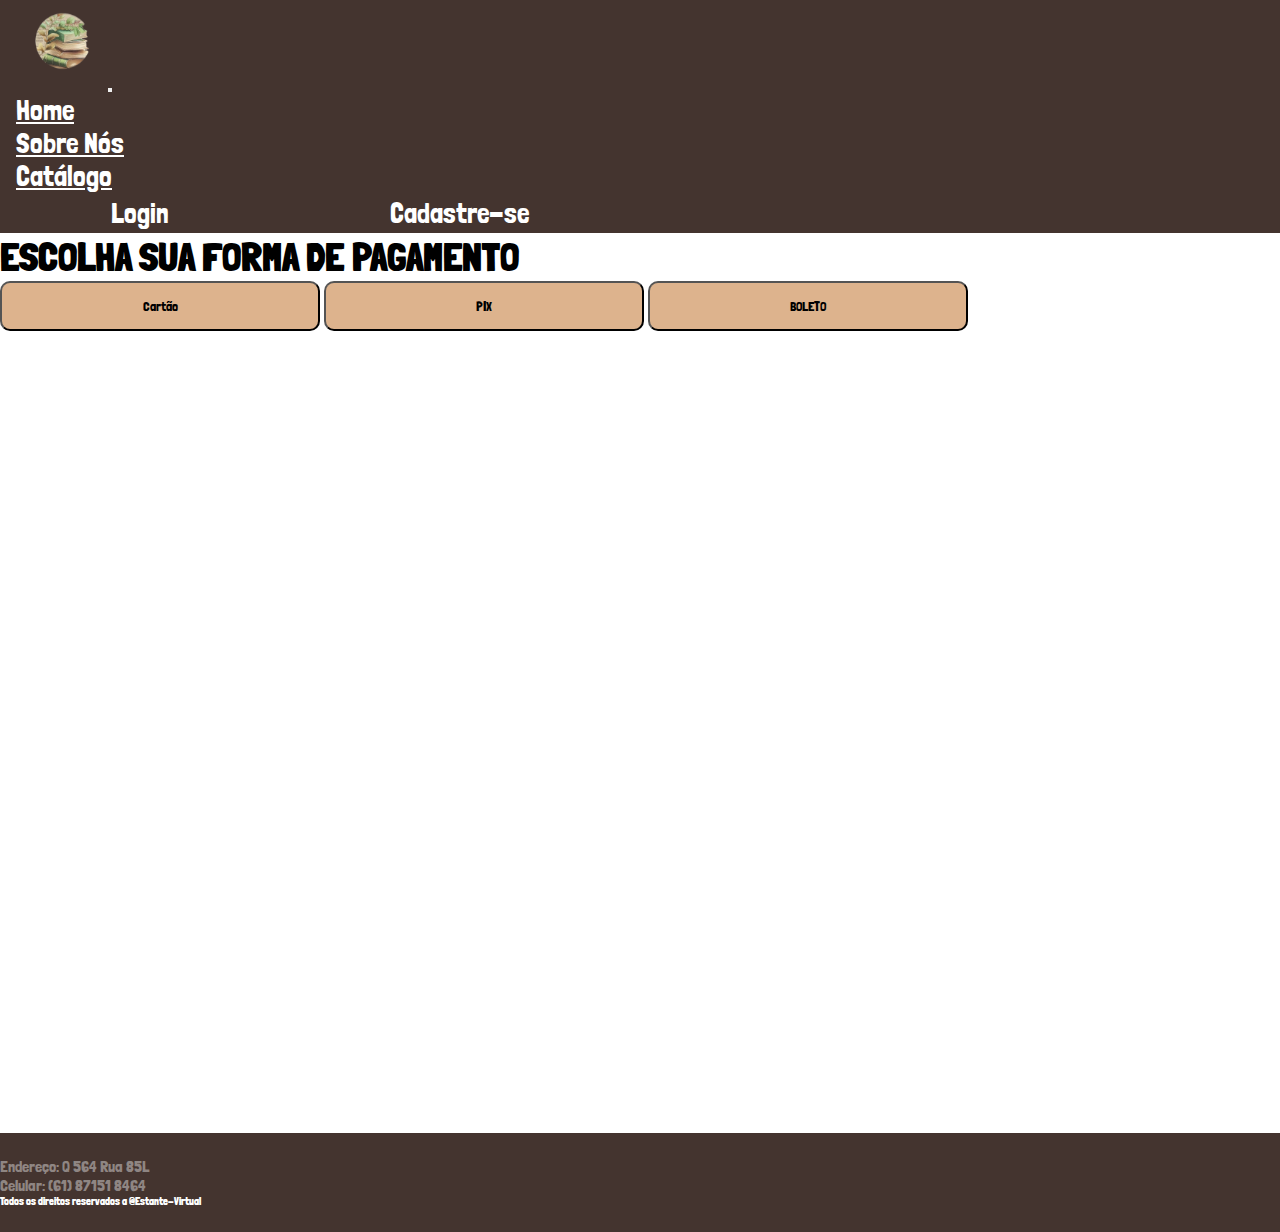
<file: pages/fimCompra.html>
<!DOCTYPE html>
<html lang="pt-br">
<head>
    <meta charset="UTF-8">
    <meta name="viewport" content="width=device-width, initial-scale=1.0">
    <title>Pagamento</title>
    <link rel="shortcut icon" href="../images/Diseño_sin_título__1_-removebg-preview 1.svg" type="image/x-icon">
    <link href="https://cdn.jsdelivr.net/npm/bootstrap@5.3.2/dist/css/bootstrap.min.css" rel="stylesheet" integrity="sha384-T3c6CoIi6uLrA9TneNEoa7RxnatzjcDSCmG1MXxSR1GAsXEV/Dwwykc2MPK8M2HN" crossorigin="anonymous">
    <link rel="stylesheet" href="../styles/fimCompra.css">
    <link rel="stylesheet" href="../styles/geral-paginas-principais.css">
</head>
<body>
    <div id="root" class="container-fluid p-0 m-0 w-100">

        <!-- header inicio -->
        <header>
            <nav class="navbar navbar-expand-lg">
                <div class="container-fluid">
                    <a class="navbar-brand" href="#"><img id="logo" src="../images/Diseño_sin_título__1_-removebg-preview 1.svg" alt=""></a>
                    <button class="navbar-toggler" type="button" data-bs-toggle="collapse" data-bs-target="#navbarText" aria-controls="navbarText" aria-expanded="false" aria-label="Toggle navigation">
                        <span class="navbar-toggler-icon"></span>
                    </button>
                    <div class="collapse navbar-collapse" id="navbarText">
                        <ul class="navbar-nav me-auto mb-2 mb-lg-0">
                            <li class="nav-item">
                                <a class="nav-link" aria-current="page" href="../index.html">Home</a>
                            </li>
                            <li class="nav-item dropdown">
                                <a class="nav-link dropdown-toggle" href="sobre-nos.html" id="navbarDropdown" role="" data-bs-toggle="" aria-expanded="false">Sobre Nós</a>
                                <!-- <ul class="dropdown-menu" aria-labelledby="navbarDropdown">
                                  <li><a class="dropdown-item" href="#"></a></li>
                                  <li><a class="dropdown-item" href="#"></a></li>
                                  <li><a class="dropdown-item" href="#"></a></li>
                                </ul> -->
                            </li>
                            <li class="nav-item">
                                <a class="nav-link" href="catalogo.html">Catálogo</a>
                            </li>
                        </ul>
                    <span class="navbar-text">
                        <!-- login e cadastro do header -->
                        <div id="LeC">
                            <a id="login-header" href="login.html">Login</a>
                            <a id="cadastro-header" href="cadastro.html">Cadastre-se</a>
                        </div>
                    </span>
                  </div>
                </div>
              </nav>
        </header>

    <main class="container-fluid m-0 p-0">
        <h1 class="text-center mt-5">ESCOLHA SUA FORMA DE PAGAMENTO</h1>
        <div id="forma-pagamento" class="container-fluid m-0 p-0 my-5 d-flex justify-content-center justify-content-around">
            <button type="button" id="CC">Cartão</button>
            <button type="button" id="pix">PIX</button>
            <button type="button" id="boleto">BOLETO</button>
        </div>
        <form id="cDc">
        </form>
    </main>

    <footer class="d-flex w-100">
        <div id="contatos">
            <span>Endereço: Q 564 Rua 85L</span><br>
            <span>Celular: (61) 87151 8464</span>
        </div>
        <div id="direitos" class="d-flex justify-content-center align-items-center">
            <h6>Todos os direitos reservados a @Estante-Virtual</h6>
        </div>
    </footer>
</div>
    <script src="../js/jquery-3.7.1.js"></script>
    <script src="https://cdn.jsdelivr.net/npm/@popperjs/core@2.11.8/dist/umd/popper.min.js" integrity="sha384-I7E8VVD/ismYTF4hNIPjVp/Zjvgyol6VFvRkX/vR+Vc4jQkC+hVqc2pM8ODewa9r" crossorigin="anonymous"></script>
    <script src="https://cdn.jsdelivr.net/npm/bootstrap@5.3.2/dist/js/bootstrap.min.js" integrity="sha384-BBtl+eGJRgqQAUMxJ7pMwbEyER4l1g+O15P+16Ep7Q9Q+zqX6gSbd85u4mG4QzX+" crossorigin="anonymous"></script>
    <script src="../js/forms.js"></script>
</body>
</html>
</file>
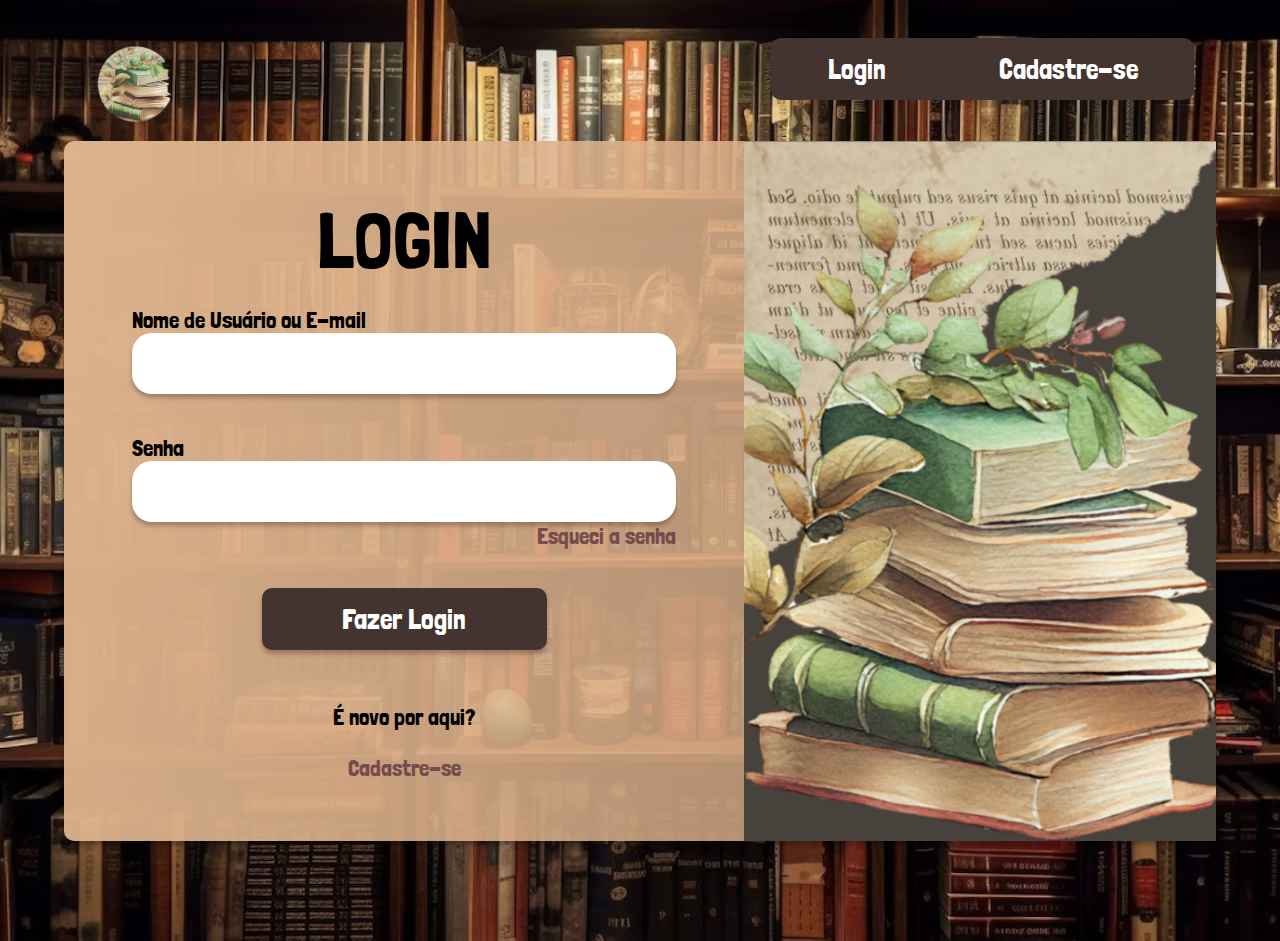
<file: pages/login.html>
<!DOCTYPE html>
<html lang="pt-br">
<head>
    <meta charset="UTF-8">
    <meta name="viewport" content="width=device-width, initial-scale=1.0">
    <title>Login Estante Virtual</title>
    <link rel="stylesheet" href="../styles/login.css">
    <link rel="stylesheet" href="../styles/geral-cadastro-login-esqueci.css">
    <link rel="stylesheet" href="../styles/@media-geral-LeC.css" media="screen and (max-width : 768px)">
    <link rel="shortcut icon" href="../images/Diseño_sin_título__1_-removebg-preview 1.svg" type="image/x-icon">
</head>
<body>
    <div id="pagina">
        <!-- Header -->
        <header>
            <div id="logo"></div>

            <!-- login e cadastro do header -->
            <div id="LeC">
                <a id="login-header" href="login.html">Login</a>
                <a id="cadastro-header" href="cadastro.html">Cadastre-se</a>
            </div>
        </header>

        <!-- Main -->
        <main>
            <div id="fundo-login">
                <div id="image-login">
                    <img src="../images/Diseño sin título (2) 1.png" alt="">
                </div>

                <!-- formulario do login -->
                <div id="formulario-login">
                    <form action="">
                        <legend id="titulo-login">LOGIN</legend>

                        <!-- Login e senha -->
                        <div id="LeS">
                            <div class="preencher">
                                <label for="login">Nome de Usuário ou E-mail</label>
                                <input type="text" name="login" id="login" required maxlength minlength="5">
                            </div>

                            <div class="preencher">
                                <label for="senha">Senha</label>
                                <input type="password" name="senha" id="senha" required maxlength minlength="5">
                                <label id="esqueci" for=""><a id="esqueci-senha" href="esqueci-senha.html">Esqueci a senha</a></label>
                            </div>
                        </div>

                        <!-- botão fazer login -->
                        <div id="botao-login">
                            <input type="submit" value="Fazer Login" id="fazer-login" formaction="../index.html">
                        </div>
                
                        <!-- ir para o cadastro no fim da pagina -->
                        <div id="cadastrar-fim">
                            <p id="novo">É novo por aqui?</p>
                            <a id="cadastro-fim" href="cadastro.html">Cadastre-se</a>
                        </div>
                    </form>
                </div>
            </div>
        </main>

        <!-- footer -->
        <footer></footer>
    </div>
</body>
</html>
</file>
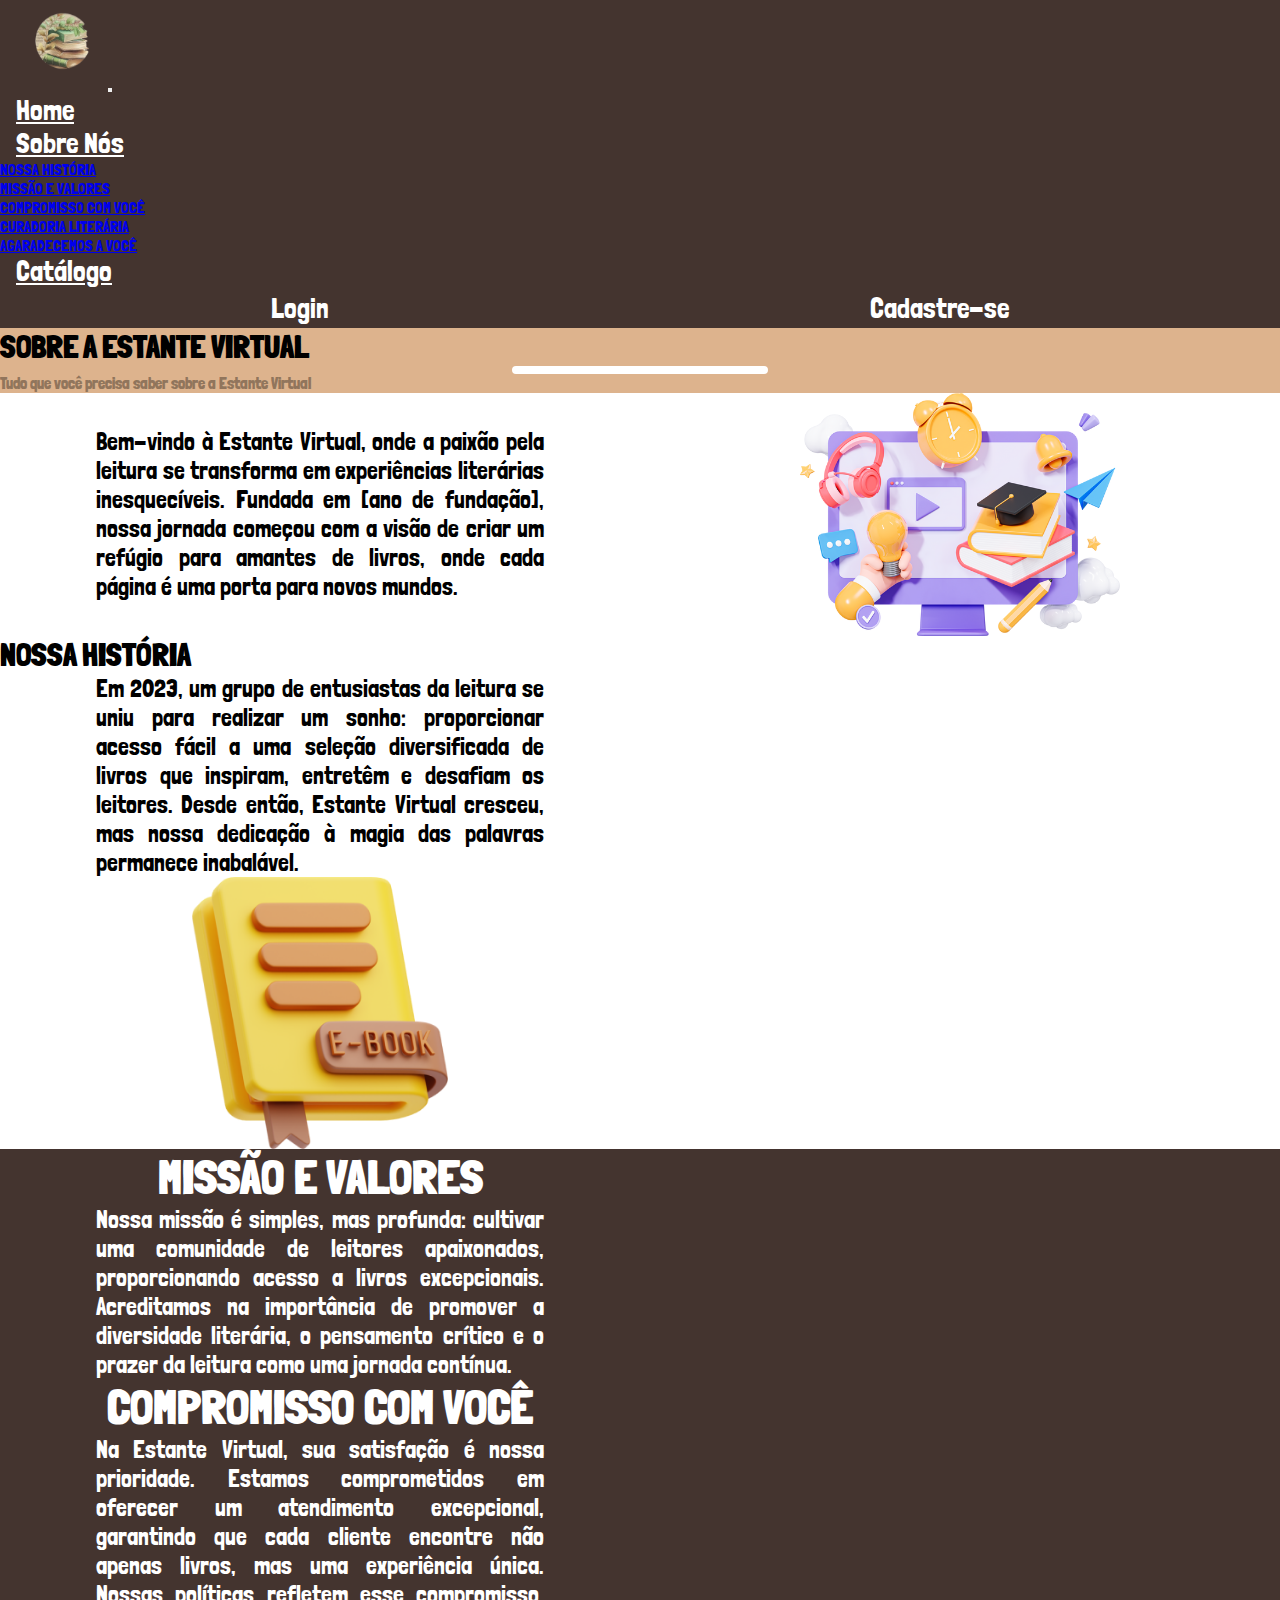
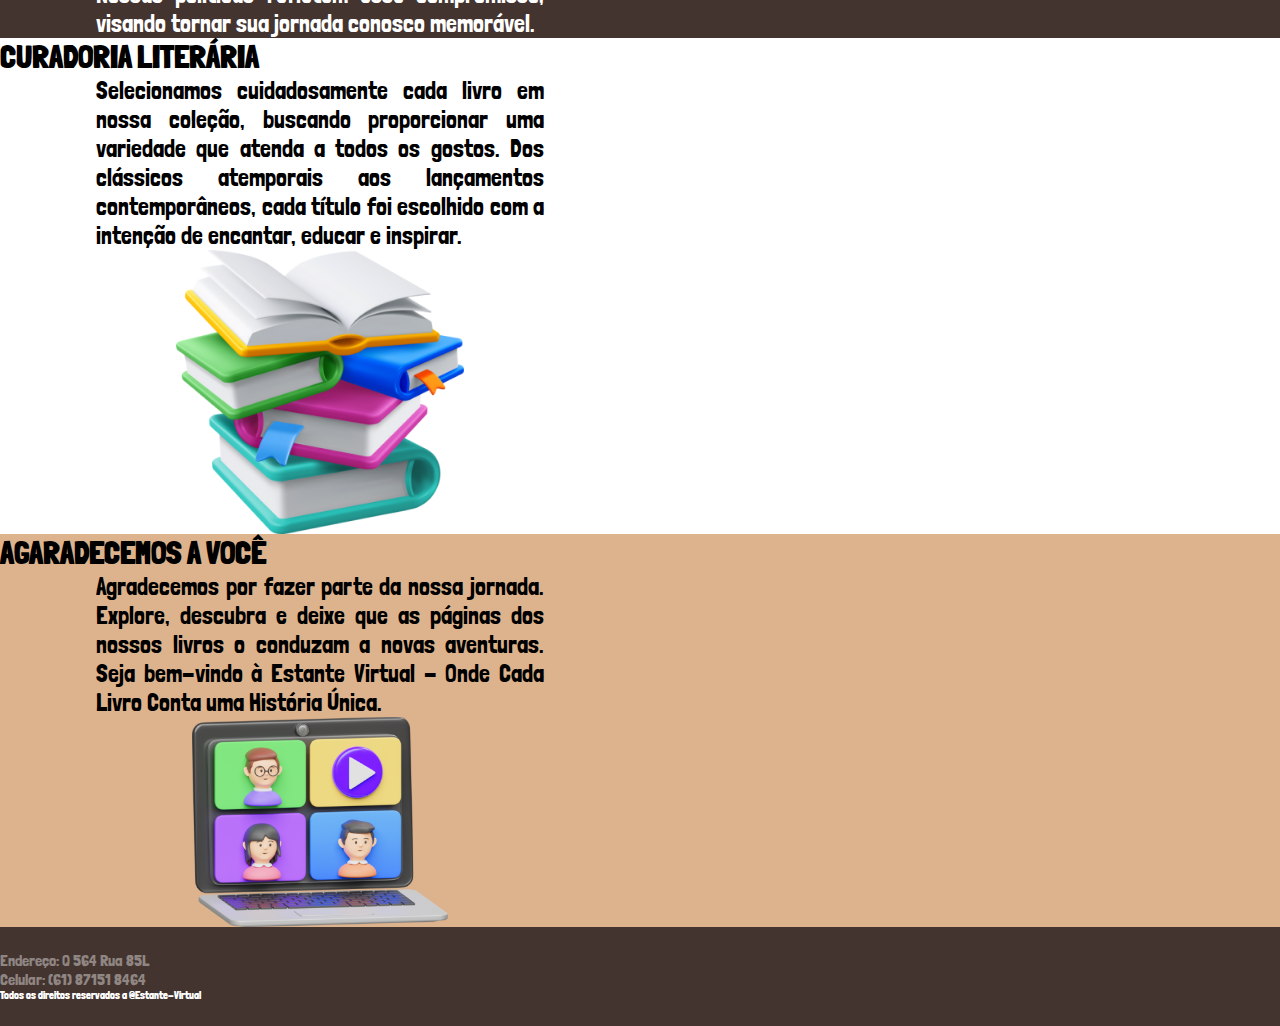
<file: pages/sobre-nos.html>
<!DOCTYPE html>
<html lang="pt-br">
<head>
    <meta charset="UTF-8">
    <meta name="viewport" content="width=device-width, initial-scale=1.0">
    <title>Sobre Nós</title>
    <link rel="shortcut icon" href="../images/Diseño_sin_título__1_-removebg-preview 1.svg" type="image/x-icon">
    <link href="https://cdn.jsdelivr.net/npm/bootstrap@5.3.2/dist/css/bootstrap.min.css" rel="stylesheet" integrity="sha384-T3c6CoIi6uLrA9TneNEoa7RxnatzjcDSCmG1MXxSR1GAsXEV/Dwwykc2MPK8M2HN" crossorigin="anonymous">
    <link rel="stylesheet" href="../styles/geral-paginas-principais.css">
    <link rel="stylesheet" href="../styles/sobre-nos.css">
</head>
<body>
    <div id="root" class="container-fluid p-0 m-0 w-100">
        <!-- header inicio -->
        <header>
            <nav class="navbar navbar-expand-lg">
                <div class="container-fluid">
                    <a class="navbar-brand" href="#"><img id="logo" src="../images/Diseño_sin_título__1_-removebg-preview 1.svg" alt=""></a>
                    <button class="navbar-toggler" type="button" data-bs-toggle="collapse" data-bs-target="#navbarText" aria-controls="navbarText" aria-expanded="false" aria-label="Toggle navigation">
                        <span class="navbar-toggler-icon"></span>
                    </button>
                    <div class="collapse navbar-collapse" id="navbarText">
                        <ul class="navbar-nav me-auto mb-2 mb-lg-0">
                            <li class="nav-item">
                                <a class="nav-link" aria-current="page" href="../index.html">Home</a>
                            </li>
                            <li class="nav-item dropdown">
                                <a class="nav-link dropdown-toggle" href="" id="navbarDropdown" role="button" data-bs-toggle="dropdown" aria-expanded="false">Sobre Nós</a>
                                <ul class="dropdown-menu" aria-labelledby="navbarDropdown">
                                  <li><a class="dropdown-item" href="#sobre2">NOSSA HISTÓRIA</a></li>
                                  <li><a class="dropdown-item" href="#sobre3">MISSÃO E VALORES</a></li>
                                  <li><a class="dropdown-item" href="#sobre3">COMPROMISSO COM VOCÊ</a></li>
                                  <li><a class="dropdown-item" href="#sobre4">CURADORIA LITERÁRIA</a></li>
                                  <li><a class="dropdown-item" href="#sobre5">AGARADECEMOS A VOCÊ</a></li>
                                </ul>
                            </li>
                            <li class="nav-item">
                                <a class="nav-link" href="catalogo.html">Catálogo</a>
                            </li>
                        </ul>
                    <span class="navbar-text">
                        <!-- login e cadastro do header -->
                        <div id="LeC">
                            <a id="login-header" href="login.html">Login</a>
                            <a id="cadastro-header" href="cadastro.html">Cadastre-se</a>
                        </div>
                    </span>
                  </div>
                </div>
              </nav>
        </header>
        <!-- fim header -->

        <main>
            <section style="background-color: var(--marrom-claro);" id="banner-sobre" class="container-fluid m-0 p-0 py-2">
                <h1 class="text-center py-4">SOBRE A ESTANTE VIRTUAL</h1>
                <div id="linha-banner"></div>
                <h4 id="titulo-sobre-banner" class="text-center py-4">Tudo que você precisa saber sobre a Estante Virtual</h4>
            </section>

            <section id="sobre" class="container-fluid m-0 p-0 py-2 d-flex w-100 mt-5">
                <div id="info">
                    <p>Bem-vindo à Estante Virtual, onde a paixão pela leitura se transforma em experiências literárias inesquecíveis. Fundada em [ano de fundação], nossa jornada começou com a visão de criar um refúgio para amantes de livros, onde cada página é uma porta para novos mundos.</p>
                </div>

                <div id="img-info">
                    <img src="../images/Sobre nos/tl 1.png" alt="">
                </div>
            </section>

            <section id="sobre2" class="container-fluid m-0 p-0 py-2 w-100 mt-5">
                <h1 class="text-center py-5">NOSSA HISTÓRIA</h1>
                <div id="info-img" class="d-flex">
                    <div id="info2"><p>Em 2023, um grupo de entusiastas da leitura se uniu para realizar um sonho: proporcionar acesso fácil a uma seleção diversificada de livros que inspiram, entretêm e desafiam os leitores. Desde então, Estante Virtual cresceu, mas nossa dedicação à magia das palavras permanece inabalável.</p></div>
                    <div id="img-info2"><img src="../images/Sobre nos/tl 3.png" alt=""></div>
                </div>
            </section>

            <section id="sobre3" class="container-fluid m-0 p-0 py-2 d-flex w-100 mt-5 pb-5">
                <div id="info3">
                    <h1 class="py-5">MISSÃO E VALORES</h1>
                    <p>Nossa missão é simples, mas profunda: cultivar uma comunidade de leitores apaixonados, proporcionando acesso a livros excepcionais. Acreditamos na importância de promover a diversidade literária, o pensamento crítico e o prazer da leitura como uma jornada contínua.</p>
                </div>

                <div id="info3-2">
                    <h1 class="py-5">COMPROMISSO COM VOCÊ</h1>
                    <p>Na Estante Virtual, sua satisfação é nossa prioridade. Estamos comprometidos em oferecer um atendimento excepcional, garantindo que cada cliente encontre não apenas livros, mas uma experiência única. Nossas políticas refletem esse compromisso, visando tornar sua jornada conosco memorável.</p></div>
            </section>

            <section id="sobre4" class="container-fluid m-0 p-0 py-2 w-100 mt-5">
                <h1 class="py-5 text-center">CURADORIA LITERÁRIA</h1>
                <div id="quatro" class="d-flex">
                    <div id="info4">
                        <p>Selecionamos cuidadosamente cada livro em nossa coleção, buscando proporcionar uma variedade que atenda a todos os gostos. Dos clássicos atemporais aos lançamentos contemporâneos, cada título foi escolhido com a intenção de encantar, educar e inspirar.</p></div>
                    <div id="img-info4"><img src="../images/Sobre nos/tl 4.png" alt=""></div>
                </div>
            </section>

            <section id="sobre5" class="container-fluid m-0 p-0 py-5 w-100 mt-5">
                <h1 class=" text-center">AGARADECEMOS A VOCÊ</h1>
                <div id="info-img2" class="d-flex">
                    <div id="info5"><p>Agradecemos por fazer parte da nossa jornada. Explore, descubra e deixe que as páginas dos nossos livros o conduzam a novas aventuras. Seja bem-vindo à Estante Virtual - Onde Cada Livro Conta uma História Única.</p></div>
                    <div id="img-info5"><img src="../images/Sobre nos/tl 5.png" alt=""></div>
                </div>
            </section>
        </main>

        <footer class="d-flex">
            <div id="contatos">
                <span>Endereço: Q 564 Rua 85L</span><br>
                <span>Celular: (61) 87151 8464</span>
            </div>
            <div id="direitos" class="d-flex justify-content-center align-items-center">
                <h6>Todos os direitos reservados a @Estante-Virtual</h6>
            </div>
        </footer>
    </div>
    <script src="https://cdn.jsdelivr.net/npm/@popperjs/core@2.11.8/dist/umd/popper.min.js" integrity="sha384-I7E8VVD/ismYTF4hNIPjVp/Zjvgyol6VFvRkX/vR+Vc4jQkC+hVqc2pM8ODewa9r" crossorigin="anonymous"></script>
    <script src="https://cdn.jsdelivr.net/npm/bootstrap@5.3.2/dist/js/bootstrap.min.js" integrity="sha384-BBtl+eGJRgqQAUMxJ7pMwbEyER4l1g+O15P+16Ep7Q9Q+zqX6gSbd85u4mG4QzX+" crossorigin="anonymous"></script>
</body>
</html>
</file>
<file: styles/index.css>
#img-banner {
    width: 100%;
}

#categorias1, #categorias2 {
    color: var(--vinho);
    font-size: 24px;
    margin-top: 3rem;
}

li {
    cursor: pointer;
}

#mais-vendidosSection {
    background-color: var(--marrom);
}

#titulo-mais-vendidos {
    color: white;
}

.card {
    width: 100% !important;
    display: flex;
    align-items: center;
    border-radius: 30px;
}

.card > img {
    width: 85%;
    padding-top: 1.5rem;
}

.card-title, .card-text {
    color: rgba(0, 0, 0, 0.452);
}

.card-body > button {
    background-color: var(--marrom);
    border: none;
    border-radius: 10px;
    padding: 0.5rem 3rem;
}

.card-body > button:hover {
    background-color: var(--marrom-claro);
    color: black;
}

#info-exp, #info-exp2, #info-exp3 {
    width: 33,33%;
    padding: 0 2rem;
    font-size: 24px;
    padding-bottom: 3rem;
}

#info-exp > p, #info-exp2 > p, #info-exp3 > p {
    padding-top: 15px;
}

@media screen and (max-width : 768px) {
    #experiencia {
        flex-wrap: wrap;
    }

    #categorias1, #categorias2 {
        font-size: 18px;
    }
}

@media screen and (max-width : 420px) {
    #categorias1, #categorias2 {
        font-size: 14px;
    }
}
</file>
<file: styles/geral-paginas-principais.css>
@import url('https://fonts.googleapis.com/css2?family=Chelsea+Market&family=Inter:wght@400;500;600&family=Joti+One&family=Londrina+Solid&display=swap');

* {
    padding: 0;
    margin: 0;
    box-sizing: border-box;
    font-family: 'Londrina Solid';
}

:root {
    --marrom: #44342F;
    --vinho: #6B2929;
    --marrom-claro: #DDB38D;
}

body {
    width: 100%;
}

header {
    background-color: var(--marrom);
    width: 100%;
}

#logo {
    width: 90px;
    height: 90px;
    background-size: contain;
    background-repeat: no-repeat;
    margin-left: 15px;
}

#LeC {
    display: flex;
    justify-content: space-around;
    align-items: center;
    width: 100%;
    height: 40px;
    font-size: 28px;
    margin-right: 86px;
}

#login-header {
    text-decoration: none;
    color: #fff;
}

#cadastro-header {
    text-decoration: none;
    color: #fff;
}

.nav-link {
    color: white;
    font-size: 28px;
    margin-left: 1rem;
}

footer {
    width: 100%;
    background-color: var(--marrom);
    color: white;
    padding: 1.5rem 0;
}

#contatos {
    color: rgba(255, 255, 255, 0.411);
}

#direitos {
    margin: 0 auto;
}

@media screen and (max-width : 900px) {
    footer {
        display: flex;
        flex-direction: column;
        flex-wrap: wrap;
    }
}

@media screen and (max-width : 670px) {
    #contatos {
        text-align: center;
        margin-bottom: 2rem;
    }
}
</file>
<file: styles/cadastro.css>
/* main */

main {
    display: flex;
    justify-content: center;
}

#fundo-cadastro {
    width: 80%;
    height: auto;
    border-radius: 10px;;
    background: linear-gradient(180deg, #DDB38D 0%, rgba(221, 179, 141, 0.90) 100%);
    box-shadow: 0px 4px 4px 0px rgba(0, 0, 0, 0.25);
    display: flex;
    flex-direction: column;
    justify-content: center;
    align-items: center;
}

#titulo-cadastro {
    text-align: center;
    font-size: 90px;
    margin-top: 51px;
    margin-bottom: 39px;
}

/* formulario do cadastro */

#formulario-cadastro {
    width: 100%;
    display: flex;
    flex-direction: column;
    align-items: center;
    justify-content: center;
}

/* campos */

.preencher {
    width: 80%;
    display: flex;
    flex-direction: column;
}

label {
    font-size: 23px;
}

#usuario, #email, #confirmar-email, #senha, #confirmar-senha {
    width: 100%;
    height: 61px;
    border-radius: 20px;
    box-shadow: 0px 4px 4px 0px rgba(0, 0, 0, 0.25);
    border: none;
    font-size: 23px;
    margin-bottom: 60px;
}

#confirmar-senha {
    margin: 0;
}

#usuario:focus, #email:focus, #confirmar-email:focus, #senha:focus, #confirmar-senha:focus {
    outline: 5px rgb(92, 92, 92);
    background-color: #ffffff1e;
}

/* botão cadstrar */

#botao-cadastrar {
    text-align: center;
}

#cadastrar {
    width: 285px;
    height: 62px;
    border-radius: 10px;
    background: #44342F;
    box-shadow: 0px 4px 4px 0px rgba(0, 0, 0, 0.25);
    color: #FFF;
    font-size: 28px;
    border: none;
    margin-top: 39px;
}

#cadastrar:hover {
    background-color: #f7cdab;
    color: #44342F;
    cursor: pointer;
} 

/* Fazer login no fim da pagina */

#login-fim {
    font-size: 27px;
    text-align: center;
    margin-top: 33px;
    padding-bottom: 40px;
}

#ja {
    margin-bottom: 14px;
}

#fazer-login-fim {
    text-decoration: none;
    color: #6B2929;
}
</file>
<file: styles/geral-cadastro-login-esqueci.css>
@import url('https://fonts.googleapis.com/css2?family=Chelsea+Market&family=Inter:wght@400;500;600&family=Joti+One&family=Londrina+Solid&display=swap');

* {
    padding: 0;
    margin: 0;
    box-sizing: border-box;
    font-family: 'Londrina Solid';
}

body {
    background-image: url(../images/image\ 3.jpg);
    background-size: cover;
    background-repeat: no-repeat;
    background-position: center top;
}

#pagina {
    width: 100%;
    height: auto;
}

/* header */

header {
    width: 100%;
    display: flex;
    justify-content: space-between;
    margin-top: 38px;
}

#logo {
    width: 103px;
    height: 103px;
    background-image: url(../images/Diseño_sin_título__1_-removebg-preview\ 1.svg);
    margin-left: 70px;
}

/* Login e Cadastro do header */

#LeC {
    display: flex;
    justify-content: space-around;
    align-items: center;
    width: 423px;
    height: 62px;
    border-radius: 10px;
    background: #44342F;
    font-size: 28px;
    margin-right: 86px;
}

#login-header {
    text-decoration: none;
    color: #fff;
}

#cadastro-header {
    text-decoration: none;
    color: #fff;
}

/* footer */

footer {
    width: 100%;
    height: 100px;
}
</file>
<file: styles/@media-geral-LeC.css>
/* MOBILE */

/* header geral */

#logo {
    width: 90px;
    height: 90px;
    background-size: contain;
    background-repeat: no-repeat;
    margin-left: 15px;
}

/* Login e Cadastro do header */

#LeC {
    display: flex;
    justify-content: space-evenly;
    margin: 0;
    font-size: 23px;
}

/* body geral */

body {
    background-image: none;
    background-color: #44342F;
}

/* fundo geral */

#fundo-login, #fundo-cadastro, #fundo-recuperacao {
    width: 100%;
    height: auto;
    border-radius: 15px;
    background: linear-gradient(180deg, #DDB38D 0%, rgba(221, 179, 141, 0.70) 100%);
    box-shadow: 0px 4px 4px 0px rgba(0, 0, 0, 0.25);
    display: flex;
    flex-direction: column;
    justify-content: center;
    align-items: center;
}
</file>
<file: styles/catalogo.css>
#banner-busca {
    padding: 8rem 0;
}

input, #pesquisa {
    height: 61px;
    font-size: 24px;
}

#pesquisa {
    background-color: var(--marrom);
    border: none;
    border-radius: 10px;
    padding: 0.5rem 3rem;
    color: white;
}

#pesquisa:hover {
    background-color: var(--marrom-claro);
    color: black;
}

#section3-livros-catalogo, #section4-livros-catalogo {
    background-color: var(--marrom);
}

#titulo1-livros-catalogo, #titulo2-livros-catalogo, #titulo3-livros-catalogo, #titulo4-livros-catalogo {
    color: white;
}

.carousel-control-prev-icon, .carousel-control-next-icon {
    background-color: var(--marrom);
}

.card {
    width: 100% !important;
    display: flex;
    align-items: center;
    border-radius: 30px;
}

.card > img {
    width: 85%;
    padding-top: 1.5rem;
}

.card-title, .card-text {
    color: rgba(0, 0, 0, 0.452);
}

.card-body > button {
    background-color: var(--marrom);
    border: none;
    border-radius: 10px;
    padding: 0.5rem 3rem;
}

.card-body > button:hover {
    background-color: var(--marrom-claro);
    color: black;
}

@media screen and (max-width : 920px) {
    form {
        display: flex;
        flex-direction: column;
    }

    form > input {
        margin-bottom: 2rem;
    }

    
}
</file>
<file: styles/esqueci-senha.css>
/* main */

main {
    display: flex;
    justify-content: center;
}

#fundo-recuperacao {
    width: 85%;
    height: auto;
    border-radius: 10px;;
    background: linear-gradient(180deg, #DDB38D 0%, rgba(221, 179, 141, 0.92) 100%);
    box-shadow: 0px 4px 4px 0px rgba(0, 0, 0, 0.25);
    display: flex;
    flex-direction: column;
    justify-content: center;
    align-items: center;
}

#titulo-recuperacao {
    text-align: center;
    font-size: 90px;
    margin-top: 51px;
    margin-bottom: 39px;
}

#info-inserir-email {
    width: 50%;
    text-align: center;
    font-size: 36px;
    margin-bottom: 30px;
}

/* formulario da recuperação */

#formulario-recuperacao {
    width: 100%;
    display: flex;
    flex-direction: column;
    align-items: center;
    justify-content: center;
}

/* campo */

#preencher {
    width: 40%;
    display: flex;
    flex-direction: column;
}

#email {
    width: 100%;
    height: 61px;
    border-radius: 20px;
    box-shadow: 0px 4px 4px 0px rgba(0, 0, 0, 0.25);
    border: none;
    font-size: 23px;
    margin-bottom: 20px;
}

#email:focus{
    outline: 5px rgb(92, 92, 92);
    background-color: #ffffff1e;
}

/* botao para enviar link */

#botao-enviar-link {
    text-align: center;
}

#enviar-link {
    width: 285px;
    height: 62px;
    border-radius: 10px;
    background: #44342F;
    box-shadow: 0px 4px 4px 0px rgba(0, 0, 0, 0.25);
    color: #FFF;
    font-size: 28px;
    border: none;
}

/* fazer login ou cadastrar no fim da pagina */

#LeC-fim {
    font-size: 27px;
    text-align: center;
    margin-top: 33px;
    padding-bottom: 25px;
    display: flex;
    flex-direction: column;
}

#ou {
    margin-bottom: 14px;
}

#cadastrar-fim {
    text-decoration: none;
    color: #6B2929;
}

#voltar-login-fim {
    color: #FFF;
    margin-top: 60px;
    text-decoration: none;
}

/* media mobile */

@media screen and (max-width : 768px) {
    #titulo-recuperacao {
        font-size: 75px;
    }

    #info-inserir-email {
        width: 90%;
        font-size: 30px;
    }

    #preencher {
        width: 70%;
    }
}
</file>
<file: styles/fimCompra.css>
main {
    width: 100%;
    height: 100vh;
    font-size: 20px;
}

#CC, #pix, #boleto {
    width: 25%;
    height: 50px;
    border-radius: 10px;
    background-color: var(--marrom-claro);
;
}

#cDc {
    width: 70%;
    display: flex;
    flex-direction: column;
    margin: 0 auto;
}

#cDc > div {
    display: flex;
}

#cDc > input, div > input {
    width: 100%;
    height: 45px;
    margin-bottom: 2rem;
    border-radius: 10px;
    border: solid 1.5px ;
    box-shadow: 0px 4px 4px 0px rgba(0, 0, 0, 0.25);
}

div > div {
    width: 50%;
}

#validade_cartao, #cpf {
    border-radius: 10px 0 0 10px;
}

#cvv_cartao, #email {
    border-radius: 0 10px 10px 0;
}

#btn {
    background: #44342F;
    color: #FFF;
    border: none !important;
}

#btn:hover {
    background-color: #f7cdab;
    color: #44342F;
    cursor: pointer;
}

#gerar-codigo {
    background: #44342F;
    color: #FFF;
    border: none !important;
}

#gerar-codigo:hover {
    background-color: #f7cdab;
    color: #44342F;
    cursor: pointer;
}

#codigo{
    text-align: center;
}

#img-codigo {
    width: 35%;
}

#gerar-boleto {
    background: #44342F;
    color: #FFF;
    border: none !important;
}

#gerar-boleto:hover {
    background-color: #f7cdab;
    color: #44342F;
    cursor: pointer;
}

@media screen and (max-width : 900px) {
    #img-codigo {
        width: 55%;
    } 
}
</file>
<file: styles/login.css>
@import url('https://fonts.googleapis.com/css2?family=Inter:wght@400;500;600&family=Joti+One&display=swap');

* {
    padding: 0;
    margin: 0;
    box-sizing: border-box;
    font-family: 'Joti One';
}

body {
    background-image: url(../images/image\ 3.jpg);
    background-size: cover;
    background-repeat: no-repeat;
    background-position: center top;
}

#pagina {
    width: 100%;
    height: auto;
}

/* header */

header {
    width: 100%;
    display: flex;
    justify-content: space-between;
    margin-top: 38px;
}

#logo {
    width: 103px;
    height: 103px;
    background-image: url(../images/Diseño_sin_título__1_-removebg-preview\ 1.svg);
    margin-left: 70px;
}

#LeC {
    display: flex;
    justify-content: space-around;
    align-items: center;
    width: 423px;
    height: 62px;
    border-radius: 10px;
    background: #44342F;
    font-size: 28px;
    margin-right: 86px;
}

#login-header {
    text-decoration: none;
    color: #fff;
}

#cadastro-header {
    text-decoration: none;
    color: #fff;
}

/* main */

main {
    display: flex;
    justify-content: center;
}

#fundo-login {
    width: 90%;
    height: auto;
    border-radius: 10px;;
    background: linear-gradient(108deg, #DDB38D 0%, rgba(221, 179, 141, 0.76) 77.08%, rgba(221, 179, 141, 0.00) 100%);
    box-shadow: 0px 4px 4px 0px rgba(0, 0, 0, 0.25);
    display: flex;
    flex-direction: row-reverse;
} 

#image-login {
    display: flex;
    justify-content: flex-end;
    height: 700px;
}

#formulario-login {    
    width: 70%;
}

form {
    width: 100%;
    display: flex;
    flex-direction: column;
    justify-content: center;
}

#titulo-login {
    text-align: center;
    font-size: 80px;
    margin-top: 51px;
    margin-bottom: 19px;
}

#LeS {
    width: 100%;
    display: flex;
    flex-direction: column;
    align-items: center;
    justify-content: center;
}

.preencher {
    width: 80%;
    display: flex;
    flex-direction: column;
}

label {
    font-size: 23px;
}

#login, #senha {
    width: 100%;
    height: 61px;
    border-radius: 20px;
    box-shadow: 0px 4px 4px 0px rgba(0, 0, 0, 0.25);
    border: none;
    font-size: 23px;
}

#login {
    margin-bottom: 40px;
}

#login:focus, #senha:focus {
    outline: 5px rgb(92, 92, 92);
    background-color: #ffffff1e;
}

#esqueci {
    text-align: right;
}

#esqueci-senha {
    text-decoration: none;
    margin: 0;
    color: #754C4C;
}

#botao-login {
    text-align: center;
}

#fazer-login {
    width: 285px;
    height: 62px;
    border-radius: 10px;
    background: #44342F;
    box-shadow: 0px 4px 4px 0px rgba(0, 0, 0, 0.25);
    color: #FFF;
    font-size: 28px;
    border: none;
    margin-top: 39px;
}

#fazer-login:hover {
    background-color: #f7cdab;
    color: #44342F;
    cursor: pointer;
}

#cadastrar-fim {
    font-size: 23px;
    text-align: center;
    margin-top: 53px;
}

#novo {
    margin-bottom: 24px;
}

#cadastro-fim {
    text-decoration: none;
    color: #754C4C;
}

footer {
    width: 100%;
    height: 100px;
}
</file>
<file: styles/sobre-nos.css>
#linha-banner {
    border: solid 4px white;
    border-radius: 20px;
    width: 20%;
    margin: 0 auto;
}

#titulo-sobre-banner {
    color: rgba(0, 0, 0, 0.349);
}

#sobre {
    display: flex;
    flex-wrap: wrap !important;
}

#info {
    width: 50%;
    font-size: 24px;
    text-align: justify;
    display: flex;
    align-items: center;
    justify-content: center;
}

#info > p {
    padding: 0 6rem;
}

#img-info {
    width: 50%;
    display: flex;
    justify-content: center;
    align-items: center;
}

#img-info > img {
    width: 50%;
}


#sobre2 {
    flex-direction: row-reverse;
}

#info2 {
    width: 50%;
    font-size: 24px;
    text-align: justify;
    display: flex;
    align-items: center;
    justify-content: center;
}

#info2 > p {
    padding: 0 6rem;
}

#img-info2 {
    width: 50%;
    display: flex;
    justify-content: center;
    align-items: center;
}

#img-info2 > img {
    width: 40%;
}

#sobre3 {
    background-color: var(--marrom);
    color: white;
}

#info3 {
    width: 50%;
    font-size: 24px;
    text-align: justify;
    display: flex;
    flex-direction: column;
    align-items: center;
    justify-content: center;
}

#info3 > p {
    padding: 0 6rem;
}

#info3-2 {
    width: 50%;
    font-size: 24px;
    text-align: justify;
    display: flex;
    flex-direction: column;
    align-items: center;
    justify-content: center;
}

#info3-2 > p {
    padding: 0 6rem;
}

#info4 {
    width: 50%;
    font-size: 24px;
    text-align: justify;
    display: flex;
    flex-direction: column;
    align-items: center;
    justify-content: center;
}

#info4 > p {
    padding: 0 6rem;
}

#img-info4 {
    width: 50%;
    display: flex;
    justify-content: center;
    align-items: center;
}

#img-info4 > img {
    width: 45%;
}

#sobre5 {
    background-color: var(--marrom-claro);
}

#info-img{
    flex-direction: row-reverse;
}

#info5 {
    width: 50%;
    font-size: 24px;
    text-align: justify;
    display: flex;
    flex-direction: column;
    align-items: center;
    justify-content: center;
}

#info5 > p {
    padding: 0 6rem;
}

#img-info5 {
    width: 50%;
    display: flex;
    justify-content: center;
    align-items: center;
}

#img-info5 > img {
    width: 40%;
}

@media screen and (max-width : 920px) {

    #sobre, #info-img, #sobre3, #quatro, #info-img2 {
        flex-direction: column;
        align-items: center;
        justify-content: center;
    }

    #info > p, #info2 > p, #info3 > p, #info3-2 > p, #info4 > p, #info5 > p {
        padding: 0;
        text-align: center;
    }

    #info, #info2, #info3, #info3-2, #info4, #info5 {
        width: 80%;
    }
}
</file>
